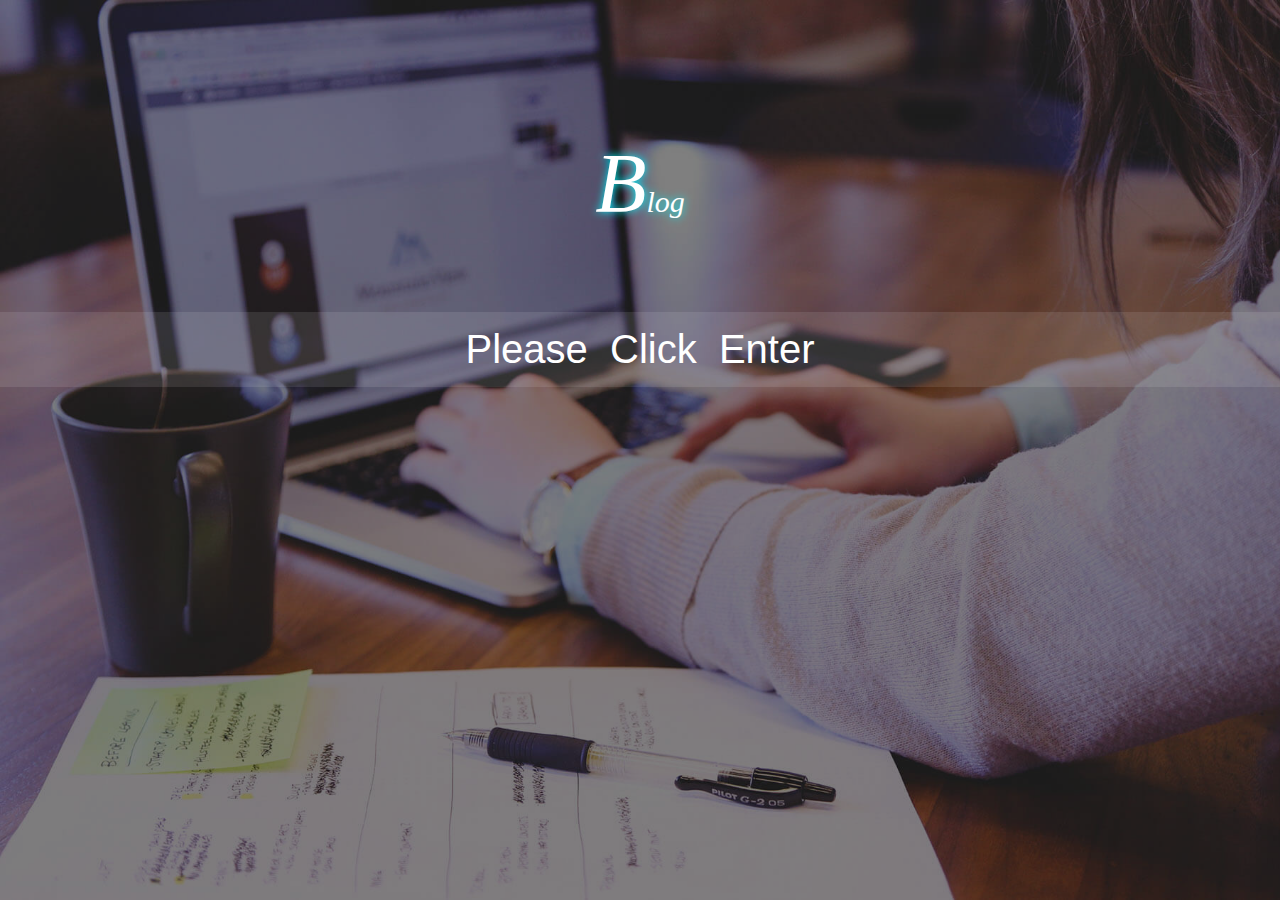
<file: BlogHtTemplate/html/index.html>
﻿<!--

 @Name：不落阁后台模板源码
 @Author：Absolutely
 @Site：http://www.lyblogs.cn

 -->


<!DOCTYPE html>

<html xmlns="http://www.w3.org/1999/xhtml">
<head>
    <meta charset="utf-8" />
    <title>不落阁后台管理系统</title>
    <link rel="shortcut icon" href="../images/Logo_40.png" type="image/x-icon">
    <!-- layui.css -->
    <link href="../plugin/layui/css/layui.css" rel="stylesheet" />
    <!-- 本页样式 -->
    <link href="../css/index.css" rel="stylesheet" />
</head>
<body>
    <div class="mask"></div>
    <div class="main">
        <h1><span style="font-size: 84px;">B</span><span style="font-size:30px;">log</span></h1>
        <p id="time"></p>
        <div class="enter">
            Please&nbsp;&nbsp;Click&nbsp;&nbsp;Enter
        </div>
    </div>
    <!-- layui.js -->
    <script src="../plugin/layui/layui.js"></script>
    <!-- layui规范化用法 -->
    <script type="text/javascript">
        layui.config({
            base: '../js/'
        }).use('index');
    </script>
</body>
</html>
</file>
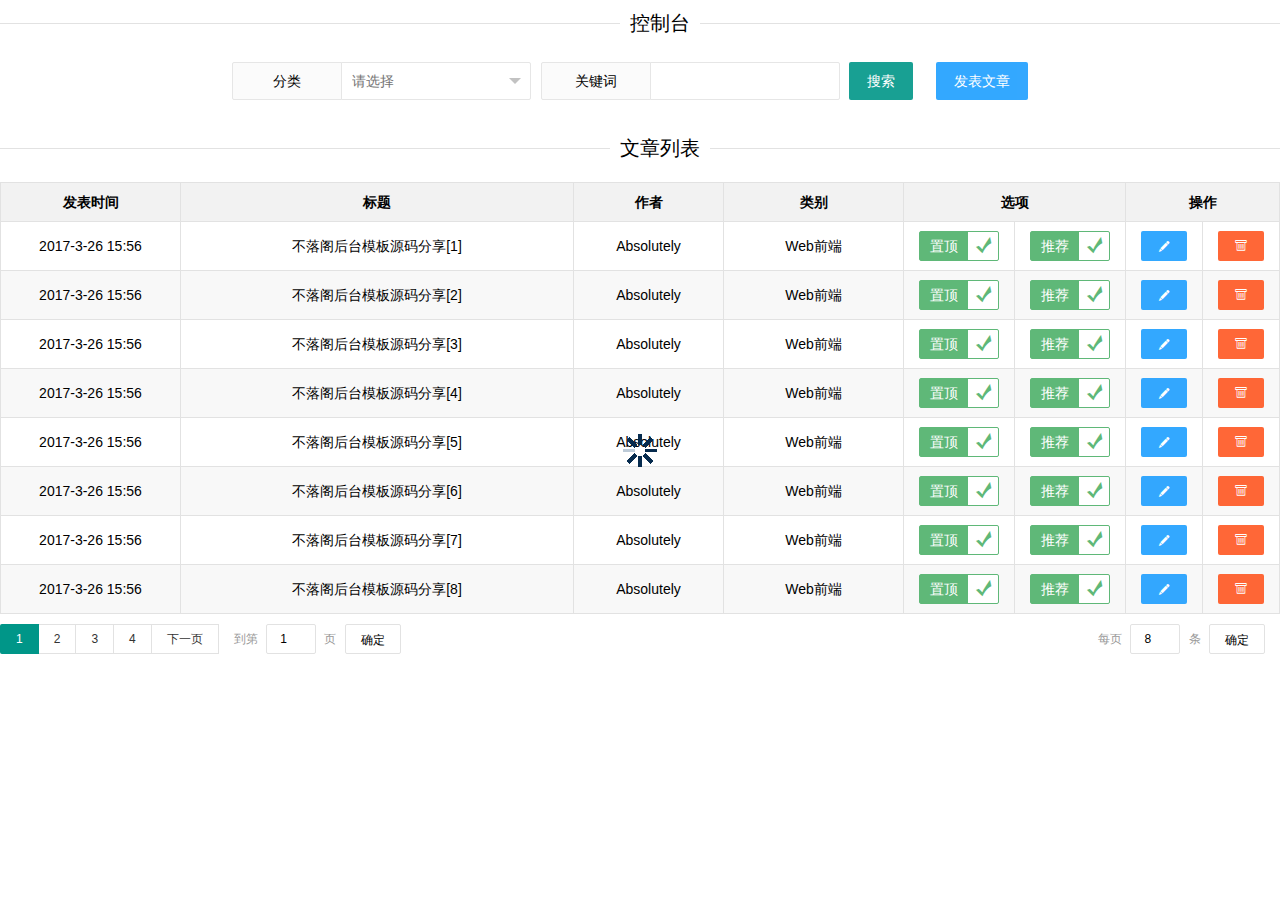
<file: BlogHtTemplate/html/datalist.html>
﻿<!--

 @Name：不落阁后台模板源码
 @Author：Absolutely
 @Site：http://www.lyblogs.cn

 -->


<!DOCTYPE html>

<html xmlns="http://www.w3.org/1999/xhtml">
<head>
    <meta charset="utf-8" />
    <title>数据列表页面</title>
    <!-- layui.css -->
    <link href="../plugin/layui/css/layui.css" rel="stylesheet" />
    <style>
        .layui-btn-small {
            padding: 0 15px;
        }

        .layui-form-checkbox {
            margin: 0;
        }

        tr td:not(:nth-child(0)),
        tr th:not(:nth-child(0)) {
            text-align: center;
        }

        #dataConsole {
            text-align: center;
        }
        /*分页页容量样式*/
        /*可选*/
        .layui-laypage {
            display: block;
        }

            /*可选*/
            .layui-laypage > * {
                float: left;
            }
            /*可选*/
            .layui-laypage .laypage-extend-pagesize {
                float: right;
            }
            /*可选*/
            .layui-laypage:after {
                content: ".";
                display: block;
                height: 0;
                clear: both;
                visibility: hidden;
            }

            /*必须*/
            .layui-laypage .laypage-extend-pagesize {
                height: 30px;
                line-height: 30px;
                margin: 0px;
                border: none;
                font-weight: 400;
            }
        /*分页页容量样式END*/
    </style>
</head>
<body>
    <fieldset id="dataConsole" class="layui-elem-field layui-field-title"  style="display:none;">
        <legend>控制台</legend>
        <div class="layui-field-box">
            <div id="articleIndexTop">
                <form class="layui-form layui-form-pane" action="">
                    <div class="layui-form-item" style="margin:0;margin-top:15px;">
                        <div class="layui-inline">
                            <label class="layui-form-label">分类</label>
                            <div class="layui-input-inline">
                                <select name="city">
                                    <option value="0"></option>
                                    <option value="1">类别1</option>
                                    <option value="2">类别2</option>
                                    <option value="3">类别3</option>
                                </select>
                            </div>
                            <label class="layui-form-label">关键词</label>
                            <div class="layui-input-inline">
                                <input type="text" name="keywords" autocomplete="off" class="layui-input">
                            </div>
                            <div class="layui-input-inline" style="width:auto">
                                <button class="layui-btn" lay-submit lay-filter="formSearch">搜索</button>
                            </div>
                        </div>
                        <div class="layui-inline">
                            <div class="layui-input-inline" style="width:auto">
                                <a id="addArticle" class="layui-btn layui-btn-normal">发表文章</a>
                            </div>
                        </div>
                    </div>
                </form>
            </div>
        </div>
    </fieldset>
    <fieldset id="dataList" class="layui-elem-field layui-field-title sys-list-field" style="display:none;">
        <legend style="text-align:center;">文章列表</legend>
        <div class="layui-field-box">
            <div id="dataContent" class="">
                <!--内容区域 ajax获取-->
                <table style="" class="layui-table" lay-even="">
                    <colgroup>
                        <col width="180">
                        <col>
                        <col width="150">
                        <col width="180">
                        <col width="90">
                        <col width="90">
                        <col width="50">
                        <col width="50">
                    </colgroup>
                    <thead>
                        <tr>
                            <th>发表时间</th>
                            <th>标题</th>
                            <th>作者</th>
                            <th>类别</th>
                            <th colspan="2">选项</th>
                            <th colspan="2">操作</th>
                        </tr>
                    </thead>
                    <tbody>
                        <tr>
                            <td>2017-03-22 23:07</td>
                            <td>不落阁后台模板源码分享</td>
                            <td>Absolutely</td>
                            <td>Web前端</td>
                            <td>
                                <form class="layui-form" action="">
                                    <div class="layui-form-item" style="margin:0;">
                                        <input type="checkbox" name="top" title="置顶" lay-filter="top" checked>
                                    </div>
                                </form>
                            </td>
                            <td>
                                <form class="layui-form" action="">
                                    <div class="layui-form-item" style="margin:0;">
                                        <input type="checkbox" name="top" title="推荐" lay-filter="recommend" checked>
                                    </div>
                                </form>
                            </td>
                            <td>
                                <button class="layui-btn layui-btn-small layui-btn-normal"><i class="layui-icon">&#xe642;</i></button>
                            </td>
                            <td>
                                <button class="layui-btn layui-btn-small layui-btn-danger"><i class="layui-icon">&#xe640;</i></button>
                            </td>
                        </tr>
                    </tbody>
                </table>
                <div id="pageNav"></div>
            </div>
        </div>
    </fieldset>
    <!-- layui.js -->
    <script src="../plugin/layui/layui.js"></script>
    <!-- layui规范化用法 -->
    <script type="text/javascript">
        layui.config({
            base: '../js/'
        }).use('datalist');
    </script>
</body>
</html>
</file>
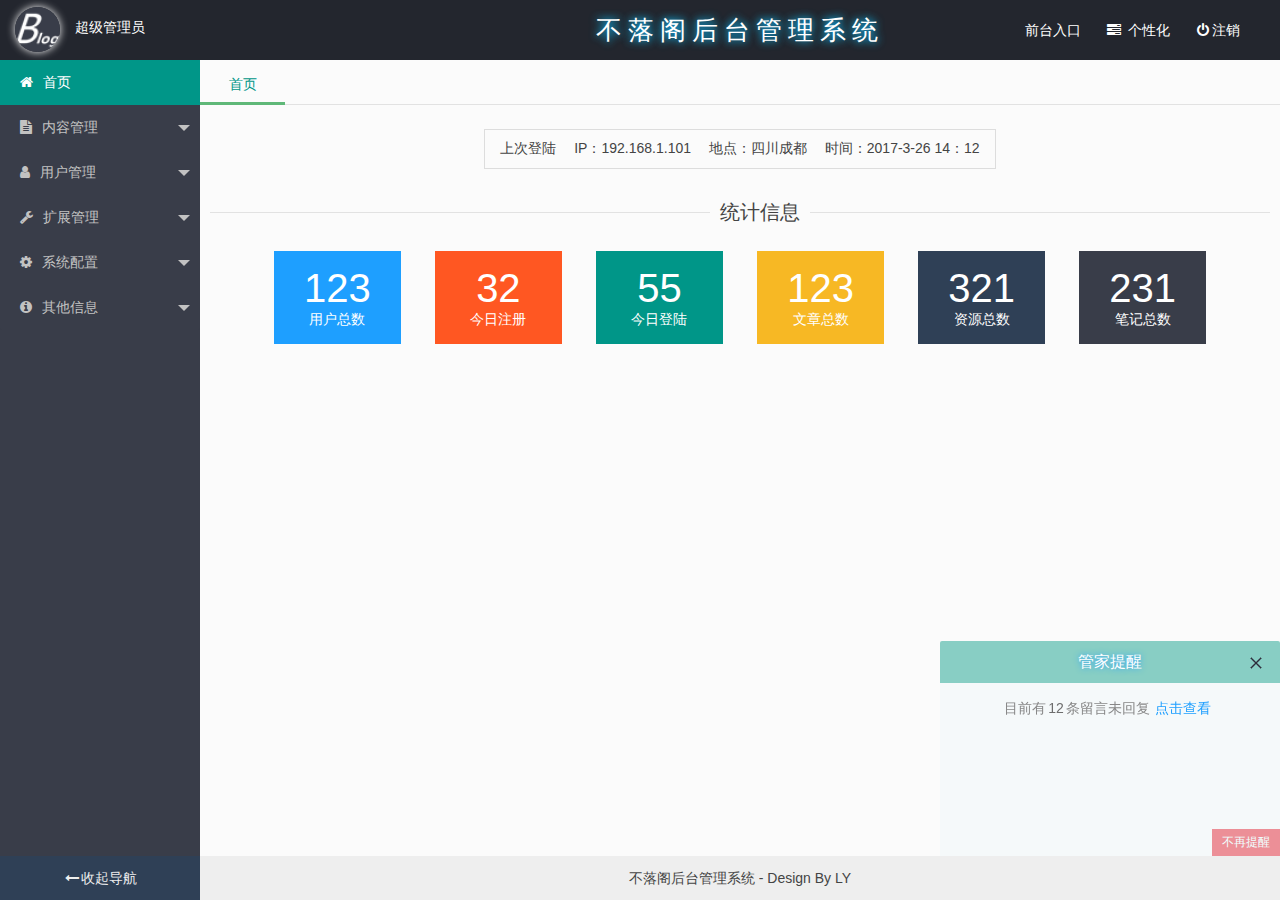
<file: BlogHtTemplate/html/main.html>
﻿<!--

 @Name：不落阁后台模板源码
 @Author：Absolutely
 @Site：http://www.lyblogs.cn

 -->


<!DOCTYPE html>

<html xmlns="http://www.w3.org/1999/xhtml">
<head>
    <meta charset="utf-8" />
    <title>不落阁后台管理系统</title>
    <link rel="shortcut icon" href="../images/Logo_40.png" type="image/x-icon">
    <!-- layui.css -->
    <link href="../plugin/layui/css/layui.css" rel="stylesheet" />
    <!-- font-awesome.css -->
    <link href="../plugin/font-awesome/css/font-awesome.min.css" rel="stylesheet" />
    <!-- animate.css -->
    <link href="../css/animate.min.css" rel="stylesheet" />
    <!-- 本页样式 -->
    <link href="../css/main.css" rel="stylesheet" />
</head>
<body>
    <div class="layui-layout layui-layout-admin">
        <!--顶部-->
        <div class="layui-header">
            <div class="ht-console">
                <div class="ht-user">
                    <img src="../images/Logo_40.png" />
                    <a class="ht-user-name">超级管理员</a>
                </div>
            </div>
            <span class="sys-title">不落阁后台管理系统</span>
            <ul class="ht-nav">
                <li class="ht-nav-item">
                    <a target="_blank" href="javascript:;">前台入口</a>
                </li>
                <li class="ht-nav-item">
                    <a href="javascript:;" id="individuation"><i class="fa fa-tasks fa-fw" style="padding-right:5px;"></i>个性化</a>
                </li>
                <li class="ht-nav-item">
                    <a href="javascript:;"><i class="fa fa-power-off fa-fw"></i>注销</a>
                </li>
            </ul>
        </div>
        <!--侧边导航-->
        <div class="layui-side">
            <div class="layui-side-scroll">
                <ul class="layui-nav layui-nav-tree" lay-filter="leftnav">
                    <li class="layui-nav-item layui-this">
                        <a href="javascript:;"><i class="fa fa-home"></i>首页</a>
                    </li>
                    <li class="layui-nav-item">
                        <a href="javascript:;"><i class="fa fa-file-text"></i>内容管理</a>
                        <dl class="layui-nav-child">
                            <dd><a href="javascript:;" data-url="datalist.html" data-id="1">文章管理</a></dd>
                            <dd><a href="javascript:;" data-url="datalist.html" data-id="2">资源管理</a></dd>
                            <dd><a href="javascript:;" data-url="datalist.html" data-id="3">时光轴管理</a></dd>
                            <dd><a href="javascript:;">笔记本管理</a></dd>
                            <dd><a href="javascript:;" data-url="datalist.html" data-id="4">文章回收站</a></dd>
                            <dd><a href="javascript:;">资源回收站</a></dd>
                        </dl>
                    </li>
                    <li class="layui-nav-item">
                        <a href="javascript:;"><i class="fa fa-user"></i>用户管理</a>
                        <dl class="layui-nav-child">
                            <dd><a href="javascript:;">全部用户</a></dd>
                            <dd><a href="javascript:;">黑名单管理</a></dd>
                        </dl>
                    </li>
                    <li class="layui-nav-item">
                        <a href="javascript:;"><i class="fa fa-wrench"></i>扩展管理</a>
                        <dl class="layui-nav-child">
                            <dd><a href="javascript:;">友情链接</a></dd>
                            <dd><a href="javascript:;">博主信息</a></dd>
                            <dd><a href="javascript:;">网站信息</a></dd>
                            <dd><a href="javascript:;" data-url="datalist.html" data-id="5">网站公告</a></dd>
                            <dd><a href="javascript:;" data-url="datalist.html" data-id="6">更新日志</a></dd>
                            <dd><a href="javascript:;" data-url="datalist.html" data-id="7">留言管理</a></dd>
                        </dl>
                    </li>
                    <li class="layui-nav-item">
                        <a href="javascript:;"><i class="fa fa-cog"></i>系统配置</a>
                        <dl class="layui-nav-child">
                            <dd><a href="javascript:;">SEO配置</a></dd>
                            <dd><a href="javascript:;">QQ互联</a></dd>
                            <dd><a href="javascript:;">数据库配置</a></dd>
                            <dd><a href="javascript:;">站点地图</a></dd>
                        </dl>
                    </li>
                    <li class="layui-nav-item">
                        <a href="javascript:;"><i class="fa fa-info-circle"></i>其他信息</a>
                        <dl class="layui-nav-child">
                            <dd><a href="javascript:;">操作日志</a></dd>
                        </dl>
                    </li>
                </ul>
            </div>
        </div>
        <!--收起导航-->
        <div class="layui-side-hide layui-bg-cyan">
            <i class="fa fa-long-arrow-left fa-fw"></i>收起导航
        </div>
        <!--主体内容-->
        <div class="layui-body">
            <div style="margin:0;position:absolute;top:4px;bottom:0px;width:100%;" class="layui-tab layui-tab-brief" lay-filter="tab" lay-allowclose="true">
                <ul class="layui-tab-title">
                    <li lay-id="0" class="layui-this">首页</li>
                </ul>
                <div class="layui-tab-content">
                    <div class="layui-tab-item layui-show">
                        <p style="padding: 10px 15px; margin-bottom: 20px; margin-top: 10px; border:1px solid #ddd;display:inline-block;">
                            上次登陆
                            <span style="padding-left:1em;">IP：192.168.1.101</span>
                            <span style="padding-left:1em;">地点：四川成都</span>
                            <span style="padding-left:1em;">时间：2017-3-26 14：12</span>
                        </p>
                        <fieldset class="layui-elem-field layui-field-title">
                            <legend>统计信息</legend>
                            <div class="layui-field-box">
                                <div style="display: inline-block; width: 100%;">
                                    <div class="ht-box layui-bg-blue">
                                        <p>123</p>
                                        <p>用户总数</p>
                                    </div>
                                    <div class="ht-box layui-bg-red">
                                        <p>32</p>
                                        <p>今日注册</p>
                                    </div>
                                    <div class="ht-box layui-bg-green">
                                        <p>55</p>
                                        <p>今日登陆</p>
                                    </div>
                                    <div class="ht-box layui-bg-orange">
                                        <p>123</p>
                                        <p>文章总数</p>
                                    </div>
                                    <div class="ht-box layui-bg-cyan">
                                        <p>321</p>
                                        <p>资源总数</p>
                                    </div>
                                    <div class="ht-box layui-bg-black">
                                        <p>231</p>
                                        <p>笔记总数</p>
                                    </div>
                                </div>
                            </div>
                        </fieldset>
                    </div>
                </div>
            </div>
        </div>
        <!--底部信息-->
        <div class="layui-footer">
            <p style="line-height:44px;text-align:center;">不落阁后台管理系统 - Design By LY</p>
        </div>
        <!--快捷菜单-->
        <div class="short-menu" style="display:none">
            <fieldset class="layui-elem-field layui-field-title">
                <legend style="color:#fff;padding-top:10px;padding-bottom:10px;">快捷菜单</legend>
                <div class="layui-field-box">
                    <div style="width:832px;margin:0 auto;">
                        <div class="windows-tile windows-two">
                            <i class="fa fa-file-text"></i>
                            <span data-url="datalist.html" data-id="1">文章管理</span>
                        </div>
                        <div class="windows-tile windows-one">
                            <i class="fa fa-volume-up"></i>
                            <span data-url="datalist.html" data-id="2">网站公告</span>
                        </div>
                        <div class="windows-tile windows-one">
                            <i class="fa fa-comments-o"></i>
                            <span data-url="datalist.html" data-id="3">留言管理</span>
                        </div>
                        <div class="windows-tile windows-two">
                            <i class="fa fa-handshake-o"></i>
                            <span data-url="datalist.html" data-id="4">友情链接</span>
                        </div>
                        <div class="windows-tile windows-one">
                            <i class="fa fa-arrow-circle-right"></i>
                            <span data-url="datalist.html" data-id="5">更新日志</span>
                        </div>
                        <div class="windows-tile windows-one">
                            <i class="fa fa-wrench"></i>
                            <span data-url="datalist.html" data-id="6">操作日志</span>
                        </div>
                        <div class="windows-tile windows-one">
                            <i class="fa fa-tags"></i>
                            <span data-url="datalist.html" data-id="7">资源管理</span>
                        </div>
                        <div class="windows-tile windows-one">
                            <i class="fa fa-pencil-square-o"></i>
                            <span data-url="datalist.html" data-id="8">笔记管理</span>
                        </div>
                        <div class="windows-tile windows-two">
                            <i class="fa fa-hourglass-half"></i>
                            <span data-url="datalist.html" data-id="9">时光轴管理</span>
                        </div>
                        <div style="clear:both;"></div>
                    </div>
                </div>
            </fieldset>

        </div>
        <!--个性化设置-->
        <div class="individuation animated flipOutY layui-hide">
            <ul>
                <li><i class="fa fa-cog" style="padding-right:5px"></i>个性化</li>
            </ul>
            <div class="explain">
                <small>从这里进行系统设置和主题预览</small>
            </div>
            <div class="setting-title">设置</div>
            <div class="setting-item layui-form">
                <span>侧边导航</span>
                <input type="checkbox" lay-skin="switch" lay-filter="sidenav" lay-text="ON|OFF" checked>
            </div>
            <div class="setting-item layui-form">
                <span>管家提醒</span>
                <input type="checkbox" lay-skin="switch" lay-filter="steward" lay-text="ON|OFF" checked>
            </div>
            <div class="setting-title">主题</div>
            <div class="setting-item skin skin-default" data-skin="skin-default">
                <span>低调优雅</span>
            </div>
            <div class="setting-item skin skin-deepblue" data-skin="skin-deepblue">
                <span>蓝色梦幻</span>
            </div>
            <div class="setting-item skin skin-pink" data-skin="skin-pink">
                <span>姹紫嫣红</span>
            </div>
            <div class="setting-item skin skin-green" data-skin="skin-green">
                <span>一碧千里</span>
            </div>
        </div>
    </div>
    <!-- layui.js -->
    <script src="../plugin/layui/layui.js"></script>
    <!-- layui规范化用法 -->
    <script type="text/javascript">
        layui.config({
            base: '../js/'
        }).use('main');
    </script>
</body>
</html>
</file>
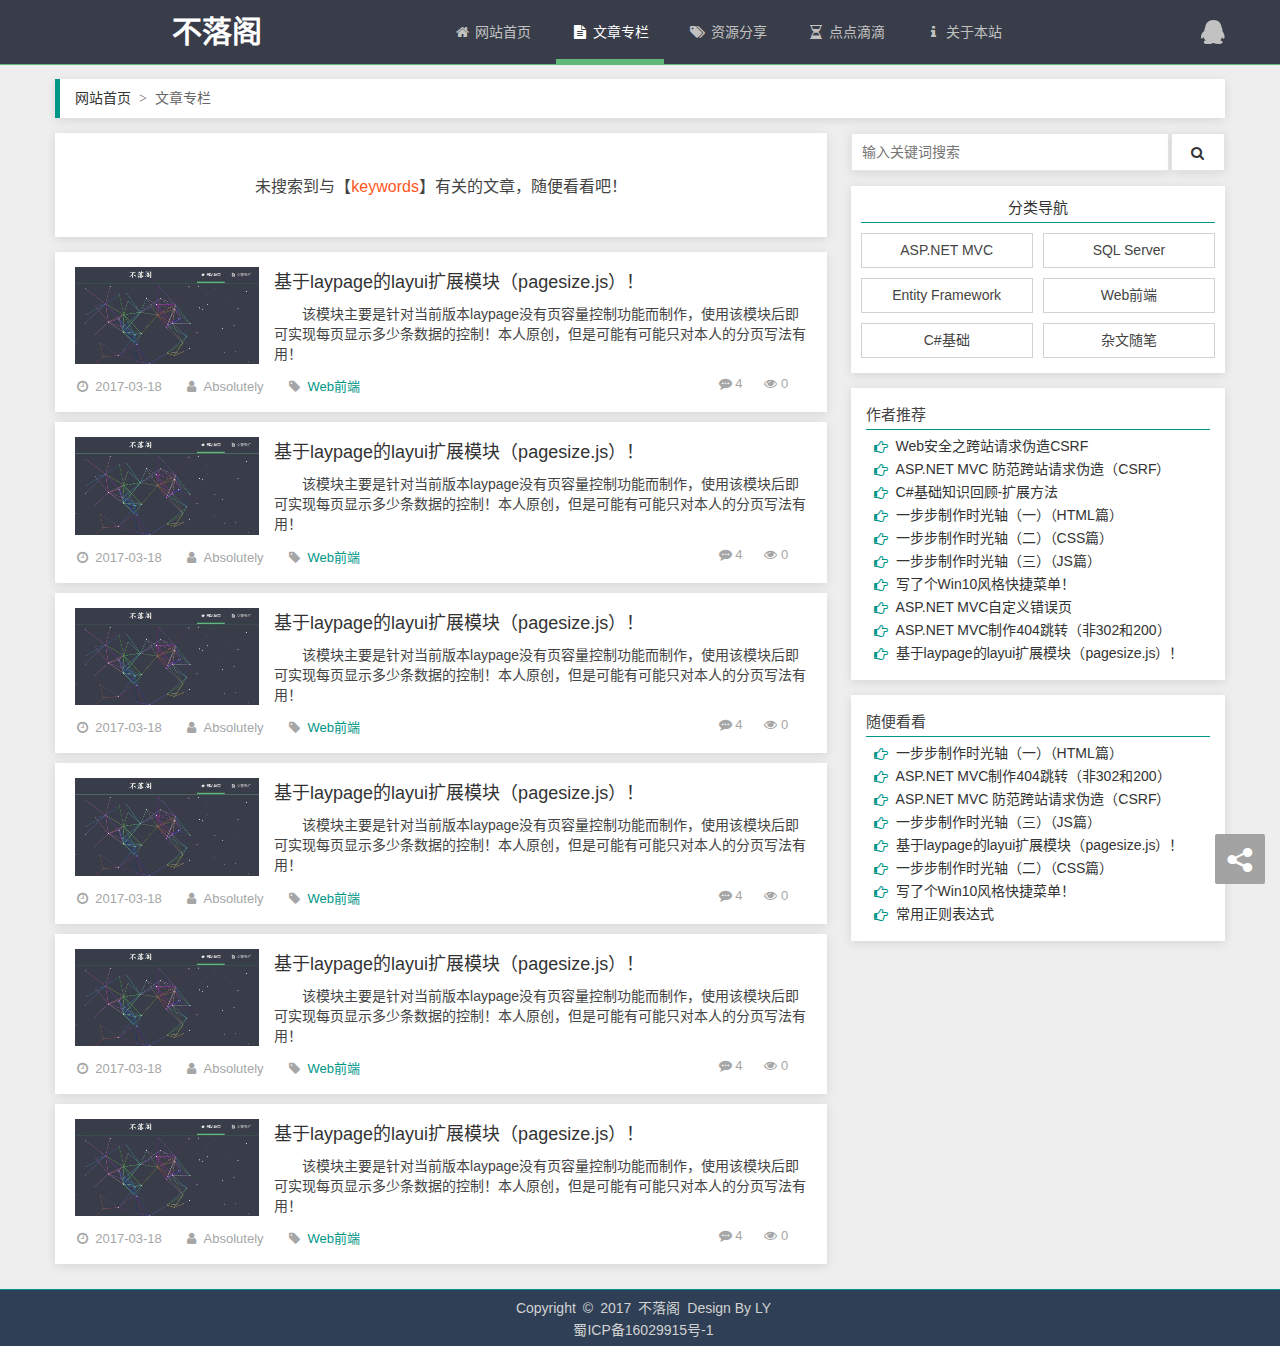
<file: blogtemplet/html/article.html>
﻿<!--
    
 @Name：不落阁整站模板源码
 @Author：Absolutely
 @Site：http://www.lyblogs.cn

 -->

<!DOCTYPE html>

<html xmlns="http://www.w3.org/1999/xhtml">
<head>
    <meta http-equiv="Content-Type" content="text/html; Charset=gb2312">
    <meta http-equiv="Content-Language" content="zh-CN">
    <meta name="viewport" content="width=device-width, initial-scale=1, user-scalable=no" />
    <title>不落阁 - 文章专栏</title>
    <link rel="shortcut icon" href="../images/Logo_40.png" type="image/x-icon">
    <!--Layui-->
    <link href="../plug/layui/css/layui.css" rel="stylesheet" />
    <!--font-awesome-->
    <link href="../plug/font-awesome/css/font-awesome.min.css" rel="stylesheet" />
    <!--全局样式表-->
    <link href="../css/global.css" rel="stylesheet" />
    <!--本页样式表-->
    <link href="../css/article.css" rel="stylesheet" />
</head>
<body>
    <!-- 导航 -->
    <nav class="blog-nav layui-header">
        <div class="blog-container">
            <!-- QQ互联登陆 -->
            <a href="javascript:;" class="blog-user">
                <i class="fa fa-qq"></i>
            </a>
            <a href="javascript:;" class="blog-user layui-hide">
                <img src="../images/Absolutely.jpg" alt="Absolutely" title="Absolutely" />
            </a>
            <!-- 不落阁 -->
            <a class="blog-logo" href="home.html">不落阁</a>
            <!-- 导航菜单 -->
            <ul class="layui-nav" lay-filter="nav">
                <li class="layui-nav-item">
                    <a href="home.html"><i class="fa fa-home fa-fw"></i>&nbsp;网站首页</a>
                </li>
                <li class="layui-nav-item layui-this">
                    <a href="article.html"><i class="fa fa-file-text fa-fw"></i>&nbsp;文章专栏</a>
                </li>
                <li class="layui-nav-item">
                    <a href="resource.html"><i class="fa fa-tags fa-fw"></i>&nbsp;资源分享</a>
                </li>
                <li class="layui-nav-item">
                    <a href="timeline.html"><i class="fa fa-hourglass-half fa-fw"></i>&nbsp;点点滴滴</a>
                </li>
                <li class="layui-nav-item">
                    <a href="about.html"><i class="fa fa-info fa-fw"></i>&nbsp;关于本站</a>
                </li>
            </ul>
            <!-- 手机和平板的导航开关 -->
            <a class="blog-navicon" href="javascript:;">
                <i class="fa fa-navicon"></i>
            </a>
        </div>
    </nav>
    <!-- 主体（一般只改变这里的内容） -->
    <div class="blog-body">
        <div class="blog-container">
            <blockquote class="layui-elem-quote sitemap layui-breadcrumb shadow">
                <a href="home.html" title="网站首页">网站首页</a>
                <a><cite>文章专栏</cite></a>
            </blockquote>
            <div class="blog-main">
                <div class="blog-main-left">
                    <div class="shadow" style="text-align:center;font-size:16px;padding:40px 15px;background:#fff;margin-bottom:15px;">
                        未搜索到与【<span style="color: #FF5722;">keywords</span>】有关的文章，随便看看吧！
                    </div>
                    <div class="article shadow">
                        <div class="article-left">
                            <img src="../images/cover/201703181909057125.jpg" alt="基于laypage的layui扩展模块（pagesize.js）！" />
                        </div>
                        <div class="article-right">
                            <div class="article-title">
                                <a href="detail.html">基于laypage的layui扩展模块（pagesize.js）！</a>
                            </div>
                            <div class="article-abstract">
                                该模块主要是针对当前版本laypage没有页容量控制功能而制作，使用该模块后即可实现每页显示多少条数据的控制！本人原创，但是可能有可能只对本人的分页写法有用！
                            </div>
                        </div>
                        <div class="clear"></div>
                        <div class="article-footer">
                            <span><i class="fa fa-clock-o"></i>&nbsp;&nbsp;2017-03-18</span>
                            <span class="article-author"><i class="fa fa-user"></i>&nbsp;&nbsp;Absolutely</span>
                            <span><i class="fa fa-tag"></i>&nbsp;&nbsp;<a href="#">Web前端</a></span>
                            <span class="article-viewinfo"><i class="fa fa-eye"></i>&nbsp;0</span>
                            <span class="article-viewinfo"><i class="fa fa-commenting"></i>&nbsp;4</span>
                        </div>
                    </div>
                    <div class="article shadow">
                        <div class="article-left">
                            <img src="../images/cover/201703181909057125.jpg" alt="基于laypage的layui扩展模块（pagesize.js）！" />
                        </div>
                        <div class="article-right">
                            <div class="article-title">
                                <a href="detail.html">基于laypage的layui扩展模块（pagesize.js）！</a>
                            </div>
                            <div class="article-abstract">
                                该模块主要是针对当前版本laypage没有页容量控制功能而制作，使用该模块后即可实现每页显示多少条数据的控制！本人原创，但是可能有可能只对本人的分页写法有用！
                            </div>
                        </div>
                        <div class="clear"></div>
                        <div class="article-footer">
                            <span><i class="fa fa-clock-o"></i>&nbsp;&nbsp;2017-03-18</span>
                            <span class="article-author"><i class="fa fa-user"></i>&nbsp;&nbsp;Absolutely</span>
                            <span><i class="fa fa-tag"></i>&nbsp;&nbsp;<a href="#">Web前端</a></span>
                            <span class="article-viewinfo"><i class="fa fa-eye"></i>&nbsp;0</span>
                            <span class="article-viewinfo"><i class="fa fa-commenting"></i>&nbsp;4</span>
                        </div>
                    </div>
                    <div class="article shadow">
                        <div class="article-left">
                            <img src="../images/cover/201703181909057125.jpg" alt="基于laypage的layui扩展模块（pagesize.js）！" />
                        </div>
                        <div class="article-right">
                            <div class="article-title">
                                <a href="detail.html">基于laypage的layui扩展模块（pagesize.js）！</a>
                            </div>
                            <div class="article-abstract">
                                该模块主要是针对当前版本laypage没有页容量控制功能而制作，使用该模块后即可实现每页显示多少条数据的控制！本人原创，但是可能有可能只对本人的分页写法有用！
                            </div>
                        </div>
                        <div class="clear"></div>
                        <div class="article-footer">
                            <span><i class="fa fa-clock-o"></i>&nbsp;&nbsp;2017-03-18</span>
                            <span class="article-author"><i class="fa fa-user"></i>&nbsp;&nbsp;Absolutely</span>
                            <span><i class="fa fa-tag"></i>&nbsp;&nbsp;<a href="#">Web前端</a></span>
                            <span class="article-viewinfo"><i class="fa fa-eye"></i>&nbsp;0</span>
                            <span class="article-viewinfo"><i class="fa fa-commenting"></i>&nbsp;4</span>
                        </div>
                    </div>
                    <div class="article shadow">
                        <div class="article-left">
                            <img src="../images/cover/201703181909057125.jpg" alt="基于laypage的layui扩展模块（pagesize.js）！" />
                        </div>
                        <div class="article-right">
                            <div class="article-title">
                                <a href="detail.html">基于laypage的layui扩展模块（pagesize.js）！</a>
                            </div>
                            <div class="article-abstract">
                                该模块主要是针对当前版本laypage没有页容量控制功能而制作，使用该模块后即可实现每页显示多少条数据的控制！本人原创，但是可能有可能只对本人的分页写法有用！
                            </div>
                        </div>
                        <div class="clear"></div>
                        <div class="article-footer">
                            <span><i class="fa fa-clock-o"></i>&nbsp;&nbsp;2017-03-18</span>
                            <span class="article-author"><i class="fa fa-user"></i>&nbsp;&nbsp;Absolutely</span>
                            <span><i class="fa fa-tag"></i>&nbsp;&nbsp;<a href="#">Web前端</a></span>
                            <span class="article-viewinfo"><i class="fa fa-eye"></i>&nbsp;0</span>
                            <span class="article-viewinfo"><i class="fa fa-commenting"></i>&nbsp;4</span>
                        </div>
                    </div>
                    <div class="article shadow">
                        <div class="article-left">
                            <img src="../images/cover/201703181909057125.jpg" alt="基于laypage的layui扩展模块（pagesize.js）！" />
                        </div>
                        <div class="article-right">
                            <div class="article-title">
                                <a href="detail.html">基于laypage的layui扩展模块（pagesize.js）！</a>
                            </div>
                            <div class="article-abstract">
                                该模块主要是针对当前版本laypage没有页容量控制功能而制作，使用该模块后即可实现每页显示多少条数据的控制！本人原创，但是可能有可能只对本人的分页写法有用！
                            </div>
                        </div>
                        <div class="clear"></div>
                        <div class="article-footer">
                            <span><i class="fa fa-clock-o"></i>&nbsp;&nbsp;2017-03-18</span>
                            <span class="article-author"><i class="fa fa-user"></i>&nbsp;&nbsp;Absolutely</span>
                            <span><i class="fa fa-tag"></i>&nbsp;&nbsp;<a href="#">Web前端</a></span>
                            <span class="article-viewinfo"><i class="fa fa-eye"></i>&nbsp;0</span>
                            <span class="article-viewinfo"><i class="fa fa-commenting"></i>&nbsp;4</span>
                        </div>
                    </div>
                    <div class="article shadow">
                        <div class="article-left">
                            <img src="../images/cover/201703181909057125.jpg" alt="基于laypage的layui扩展模块（pagesize.js）！" />
                        </div>
                        <div class="article-right">
                            <div class="article-title">
                                <a href="detail.html">基于laypage的layui扩展模块（pagesize.js）！</a>
                            </div>
                            <div class="article-abstract">
                                该模块主要是针对当前版本laypage没有页容量控制功能而制作，使用该模块后即可实现每页显示多少条数据的控制！本人原创，但是可能有可能只对本人的分页写法有用！
                            </div>
                        </div>
                        <div class="clear"></div>
                        <div class="article-footer">
                            <span><i class="fa fa-clock-o"></i>&nbsp;&nbsp;2017-03-18</span>
                            <span class="article-author"><i class="fa fa-user"></i>&nbsp;&nbsp;Absolutely</span>
                            <span><i class="fa fa-tag"></i>&nbsp;&nbsp;<a href="#">Web前端</a></span>
                            <span class="article-viewinfo"><i class="fa fa-eye"></i>&nbsp;0</span>
                            <span class="article-viewinfo"><i class="fa fa-commenting"></i>&nbsp;4</span>
                        </div>
                    </div>
                </div>
                <div class="blog-main-right">
                    <div class="blog-search">
                        <form class="layui-form" action="">
                            <div class="layui-form-item">
                                <div class="search-keywords  shadow">
                                    <input type="text" name="keywords" lay-verify="required" placeholder="输入关键词搜索" autocomplete="off" class="layui-input">
                                </div>
                                <div class="search-submit  shadow">
                                    <a class="search-btn" lay-submit="formSearch" lay-filter="formSearch"><i class="fa fa-search"></i></a>
                                </div>
                            </div>
                        </form>
                    </div>
                    <div class="article-category shadow">
                        <div class="article-category-title">分类导航</div>
                        <a href="javascript:layer.msg(&#39;切换到相应分类&#39;)">ASP.NET MVC</a>
                        <a href="javascript:layer.msg(&#39;切换到相应分类&#39;)">SQL Server</a>
                        <a href="javascript:layer.msg(&#39;切换到相应分类&#39;)">Entity Framework</a>
                        <a href="javascript:layer.msg(&#39;切换到相应分类&#39;)">Web前端</a>
                        <a href="javascript:layer.msg(&#39;切换到相应分类&#39;)">C#基础</a>
                        <a href="javascript:layer.msg(&#39;切换到相应分类&#39;)">杂文随笔</a>
                        <div class="clear"></div>
                    </div>
                    <div class="blog-module shadow">
                        <div class="blog-module-title">作者推荐</div>
                        <ul class="fa-ul blog-module-ul">
                            <li><i class="fa-li fa fa-hand-o-right"></i><a href="detail.html">Web安全之跨站请求伪造CSRF</a></li>
                            <li><i class="fa-li fa fa-hand-o-right"></i><a href="detail.html">ASP.NET MVC 防范跨站请求伪造（CSRF）</a></li>
                            <li><i class="fa-li fa fa-hand-o-right"></i><a href="detail.html">C#基础知识回顾-扩展方法</a></li>
                            <li><i class="fa-li fa fa-hand-o-right"></i><a href="detail.html">一步步制作时光轴（一）（HTML篇）</a></li>
                            <li><i class="fa-li fa fa-hand-o-right"></i><a href="detail.html">一步步制作时光轴（二）（CSS篇）</a></li>
                            <li><i class="fa-li fa fa-hand-o-right"></i><a href="detail.html">一步步制作时光轴（三）（JS篇）</a></li>
                            <li><i class="fa-li fa fa-hand-o-right"></i><a href="detail.html">写了个Win10风格快捷菜单！</a></li>
                            <li><i class="fa-li fa fa-hand-o-right"></i><a href="detail.html">ASP.NET MVC自定义错误页</a></li>
                            <li><i class="fa-li fa fa-hand-o-right"></i><a href="detail.html">ASP.NET MVC制作404跳转（非302和200）</a></li>
                            <li><i class="fa-li fa fa-hand-o-right"></i><a href="detail.html">基于laypage的layui扩展模块（pagesize.js）！</a></li>
                        </ul>
                    </div>
                    <div class="blog-module shadow">
                        <div class="blog-module-title">随便看看</div>
                        <ul class="fa-ul blog-module-ul">
                            <li><i class="fa-li fa fa-hand-o-right"></i><a href="detail.html">一步步制作时光轴（一）（HTML篇）</a></li>
                            <li><i class="fa-li fa fa-hand-o-right"></i><a href="detail.html">ASP.NET MVC制作404跳转（非302和200）</a></li>
                            <li><i class="fa-li fa fa-hand-o-right"></i><a href="detail.html">ASP.NET MVC 防范跨站请求伪造（CSRF）</a></li>
                            <li><i class="fa-li fa fa-hand-o-right"></i><a href="detail.html">一步步制作时光轴（三）（JS篇）</a></li>
                            <li><i class="fa-li fa fa-hand-o-right"></i><a href="detail.html">基于laypage的layui扩展模块（pagesize.js）！</a></li>
                            <li><i class="fa-li fa fa-hand-o-right"></i><a href="detail.html">一步步制作时光轴（二）（CSS篇）</a></li>
                            <li><i class="fa-li fa fa-hand-o-right"></i><a href="detail.html">写了个Win10风格快捷菜单！</a></li>
                            <li><i class="fa-li fa fa-hand-o-right"></i><a href="detail.html">常用正则表达式</a></li>
                        </ul>
                    </div>
                    <!--右边悬浮 平板或手机设备显示-->
                    <div class="category-toggle"><i class="fa fa-chevron-left"></i></div>
                </div>
                <div class="clear"></div>
            </div>
        </div>
    </div>
    <!-- 底部 -->
    <footer class="blog-footer">
        <p><span>Copyright</span><span>&copy;</span><span>2017</span><a href="http://www.lyblogs.cn">不落阁</a><span>Design By LY</span></p>
        <p><a href="http://www.miibeian.gov.cn/" target="_blank">蜀ICP备16029915号-1</a></p>
    </footer>
    <!--侧边导航-->
    <ul class="layui-nav layui-nav-tree layui-nav-side blog-nav-left layui-hide" lay-filter="nav">
        <li class="layui-nav-item">
            <a href="home.html"><i class="fa fa-home fa-fw"></i>&nbsp;网站首页</a>
        </li>
        <li class="layui-nav-item layui-this">
            <a href="article.html"><i class="fa fa-file-text fa-fw"></i>&nbsp;文章专栏</a>
        </li>
        <li class="layui-nav-item">
            <a href="resource.html"><i class="fa fa-tags fa-fw"></i>&nbsp;资源分享</a>
        </li>
        <li class="layui-nav-item">
            <a href="timeline.html"><i class="fa fa-road fa-fw"></i>&nbsp;点点滴滴</a>
        </li>
        <li class="layui-nav-item">
            <a href="about.html"><i class="fa fa-info fa-fw"></i>&nbsp;关于本站</a>
        </li>
    </ul>
    <!--分享窗体-->
    <div class="blog-share layui-hide">
        <div class="blog-share-body">
            <div style="width: 200px;height:100%;">
                <div class="bdsharebuttonbox">
                    <a class="bds_qzone" data-cmd="qzone" title="分享到QQ空间"></a>
                    <a class="bds_tsina" data-cmd="tsina" title="分享到新浪微博"></a>
                    <a class="bds_weixin" data-cmd="weixin" title="分享到微信"></a>
                    <a class="bds_sqq" data-cmd="sqq" title="分享到QQ好友"></a>
                </div>
            </div>
        </div>
    </div>
    <!--遮罩-->
    <div class="blog-mask animated layui-hide"></div>
    <!-- layui.js -->
    <script src="../plug/layui/layui.js"></script>
    <!-- 全局脚本 -->
    <script src="../js/global.js"></script>
</body>
</html>
</file>
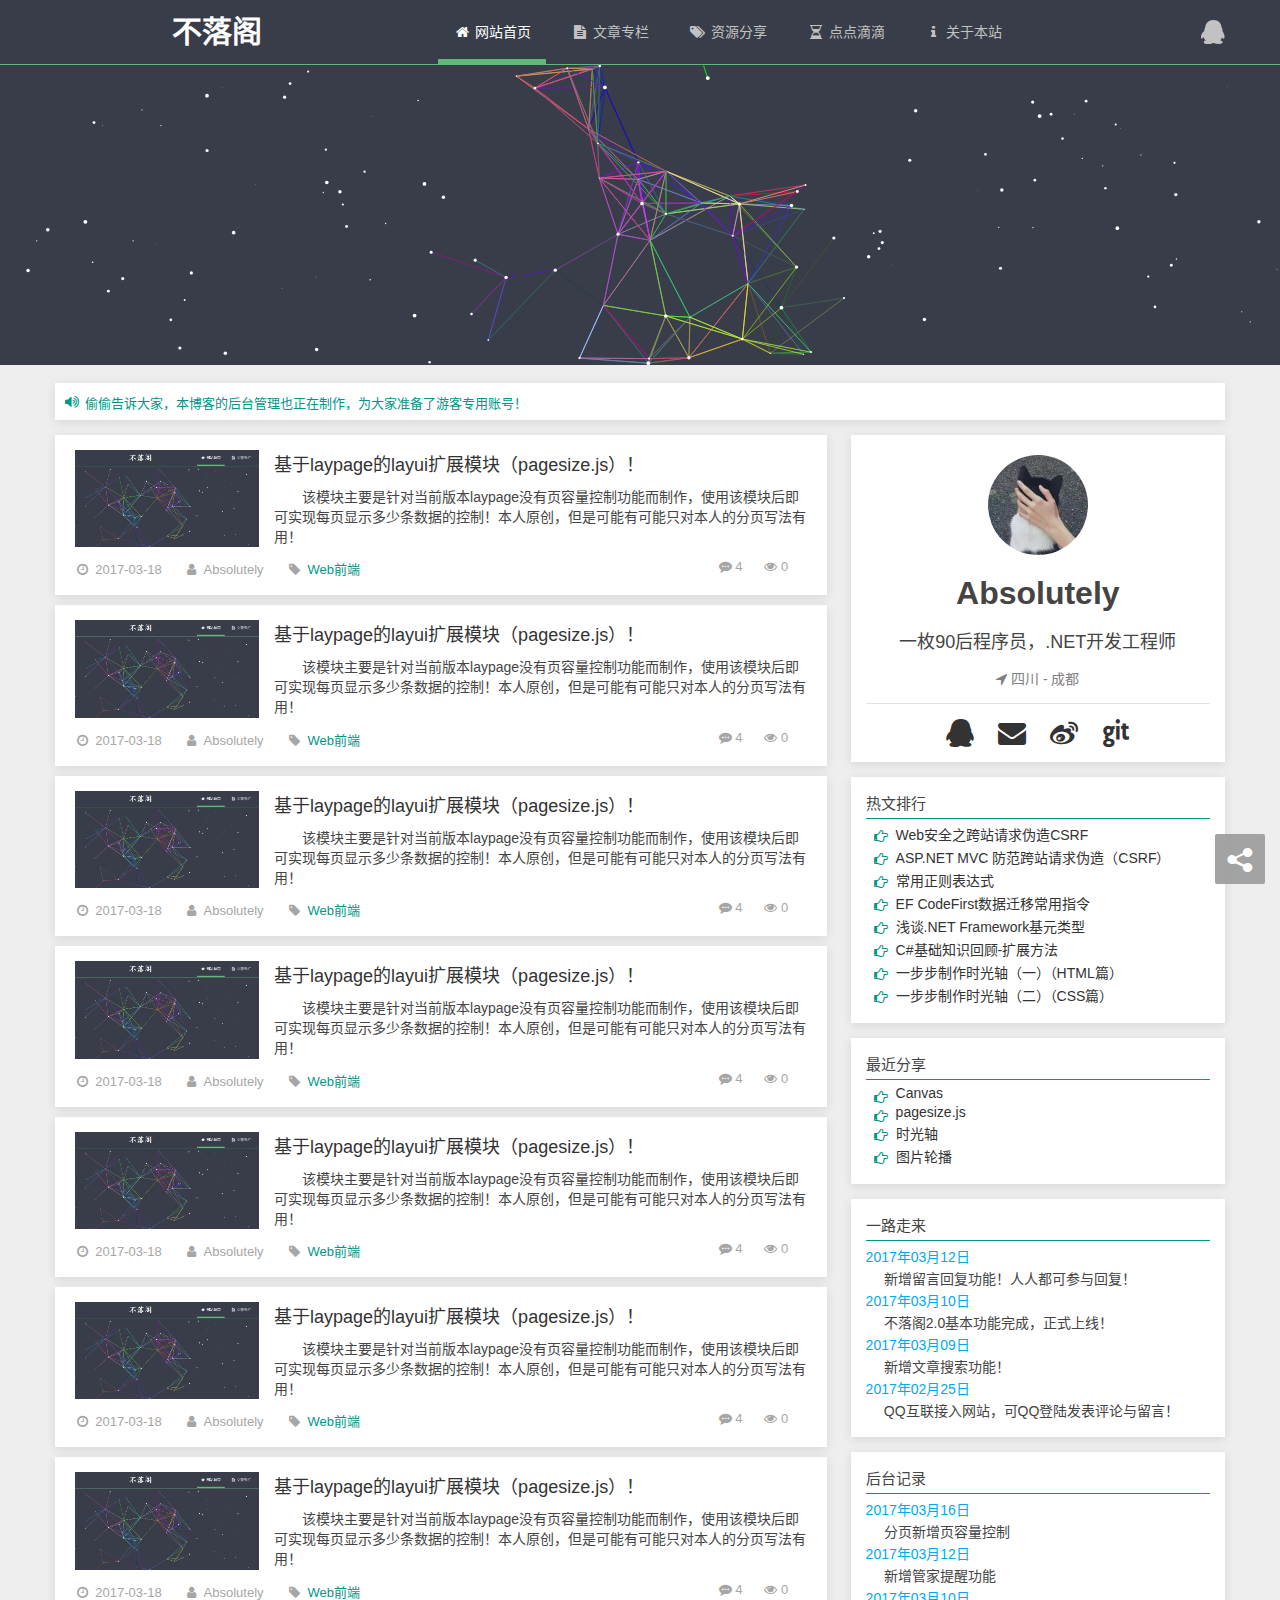
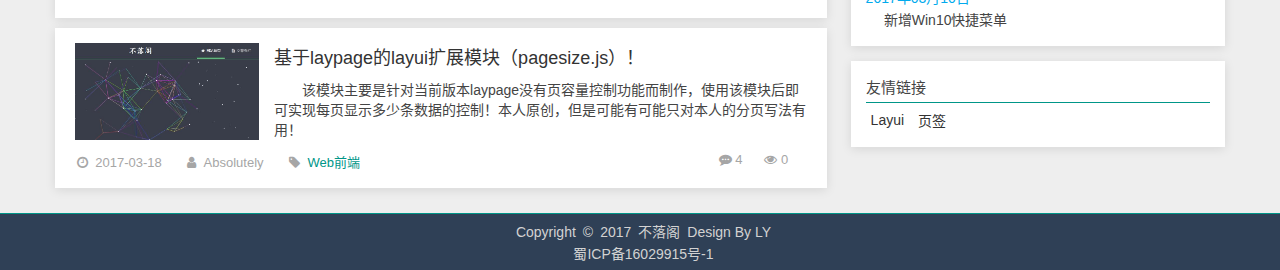
<file: blogtemplet/html/home.html>
﻿<!--
    
 @Name：不落阁整站模板源码
 @Author：Absolutely
 @Site：http://www.lyblogs.cn

 -->

<!DOCTYPE html>

<html xmlns="http://www.w3.org/1999/xhtml">
<head>
    <meta http-equiv="Content-Type" content="text/html; Charset=gb2312">
    <meta http-equiv="Content-Language" content="zh-CN">
    <meta name="viewport" content="width=device-width, initial-scale=1, user-scalable=no" />
    <title>不落阁 - 一个.NET程序员的个人博客网站</title>
    <link rel="shortcut icon" href="../images/Logo_40.png" type="image/x-icon">
    <!--Layui-->
    <link href="../plug/layui/css/layui.css" rel="stylesheet" />
    <!--font-awesome-->
    <link href="../plug/font-awesome/css/font-awesome.min.css" rel="stylesheet" />
    <!--全局样式表-->
    <link href="../css/global.css" rel="stylesheet" />
    <!-- 本页样式表 -->
    <link href="../css/home.css" rel="stylesheet" />
</head>
<body>
    <!-- 导航 -->
    <nav class="blog-nav layui-header">
        <div class="blog-container">
            <!-- QQ互联登陆 -->
            <a href="javascript:;" class="blog-user">
                <i class="fa fa-qq"></i>
            </a>
            <a href="javascript:;" class="blog-user layui-hide">
                <img src="../images/Absolutely.jpg" alt="Absolutely" title="Absolutely" />
            </a>
            <!-- 不落阁 -->
            <a class="blog-logo" href="home.html">不落阁</a>
            <!-- 导航菜单 -->
            <ul class="layui-nav" lay-filter="nav">
                <li class="layui-nav-item layui-this">
                    <a href="home.html"><i class="fa fa-home fa-fw"></i>&nbsp;网站首页</a>
                </li>
                <li class="layui-nav-item">
                    <a href="article.html"><i class="fa fa-file-text fa-fw"></i>&nbsp;文章专栏</a>
                </li>
                <li class="layui-nav-item">
                    <a href="resource.html"><i class="fa fa-tags fa-fw"></i>&nbsp;资源分享</a>
                </li>
                <li class="layui-nav-item">
                    <a href="timeline.html"><i class="fa fa-hourglass-half fa-fw"></i>&nbsp;点点滴滴</a>
                </li>
                <li class="layui-nav-item">
                    <a href="about.html"><i class="fa fa-info fa-fw"></i>&nbsp;关于本站</a>
                </li>
            </ul>
            <!-- 手机和平板的导航开关 -->
            <a class="blog-navicon" href="javascript:;">
                <i class="fa fa-navicon"></i>
            </a>
        </div>
    </nav>
    <!-- 主体（一般只改变这里的内容） -->
    <div class="blog-body">
        <!-- canvas -->
        <canvas id="canvas-banner" style="background: #393D49;"></canvas>
        <!--为了及时效果需要立即设置canvas宽高，否则就在home.js中设置-->
        <script type="text/javascript">
            var canvas = document.getElementById('canvas-banner');
            canvas.width = window.document.body.clientWidth - 10;//减去滚动条的宽度
            if (screen.width >= 992) {
                canvas.height = window.innerHeight * 1 / 3;
            } else {
                canvas.height = window.innerHeight * 2 / 7;
            }
        </script>
        <!-- 这个一般才是真正的主体内容 -->
        <div class="blog-container">
            <div class="blog-main">
                <!-- 网站公告提示 -->
                <div class="home-tips shadow">
                    <i style="float:left;line-height:17px;" class="fa fa-volume-up"></i>
                    <div class="home-tips-container">
                        <span style="color: #009688">偷偷告诉大家，本博客的后台管理也正在制作，为大家准备了游客专用账号！</span>
                        <span style="color: red">网站新增留言回复啦！使用QQ登陆即可回复，人人都可以回复！</span>
                        <span style="color: red">如果你觉得网站做得还不错，来Fly社区点个赞吧！<a href="http://fly.layui.com/case/2017/" target="_blank" style="color:#01AAED">点我前往</a></span>
                        <span style="color: #009688">不落阁 &nbsp;—— &nbsp;一个.NET程序员的个人博客，新版网站采用Layui为前端框架，目前正在建设中！</span>
                    </div>
                </div>
                <!--左边文章列表-->
                <div class="blog-main-left">
                    <div class="article shadow">
                        <div class="article-left">
                            <img src="../images/cover/201703181909057125.jpg" alt="基于laypage的layui扩展模块（pagesize.js）！" />
                        </div>
                        <div class="article-right">
                            <div class="article-title">
                                <a href="detail.html">基于laypage的layui扩展模块（pagesize.js）！</a>
                            </div>
                            <div class="article-abstract">
                                该模块主要是针对当前版本laypage没有页容量控制功能而制作，使用该模块后即可实现每页显示多少条数据的控制！本人原创，但是可能有可能只对本人的分页写法有用！
                            </div>
                        </div>
                        <div class="clear"></div>
                        <div class="article-footer">
                            <span><i class="fa fa-clock-o"></i>&nbsp;&nbsp;2017-03-18</span>
                            <span class="article-author"><i class="fa fa-user"></i>&nbsp;&nbsp;Absolutely</span>
                            <span><i class="fa fa-tag"></i>&nbsp;&nbsp;<a href="#">Web前端</a></span>
                            <span class="article-viewinfo"><i class="fa fa-eye"></i>&nbsp;0</span>
                            <span class="article-viewinfo"><i class="fa fa-commenting"></i>&nbsp;4</span>
                        </div>
                    </div>
                    <div class="article shadow">
                        <div class="article-left">
                            <img src="../images/cover/201703181909057125.jpg" alt="基于laypage的layui扩展模块（pagesize.js）！" />
                        </div>
                        <div class="article-right">
                            <div class="article-title">
                                <a href="detail.html">基于laypage的layui扩展模块（pagesize.js）！</a>
                            </div>
                            <div class="article-abstract">
                                该模块主要是针对当前版本laypage没有页容量控制功能而制作，使用该模块后即可实现每页显示多少条数据的控制！本人原创，但是可能有可能只对本人的分页写法有用！
                            </div>
                        </div>
                        <div class="clear"></div>
                        <div class="article-footer">
                            <span><i class="fa fa-clock-o"></i>&nbsp;&nbsp;2017-03-18</span>
                            <span class="article-author"><i class="fa fa-user"></i>&nbsp;&nbsp;Absolutely</span>
                            <span><i class="fa fa-tag"></i>&nbsp;&nbsp;<a href="#">Web前端</a></span>
                            <span class="article-viewinfo"><i class="fa fa-eye"></i>&nbsp;0</span>
                            <span class="article-viewinfo"><i class="fa fa-commenting"></i>&nbsp;4</span>
                        </div>
                    </div>
                    <div class="article shadow">
                        <div class="article-left">
                            <img src="../images/cover/201703181909057125.jpg" alt="基于laypage的layui扩展模块（pagesize.js）！" />
                        </div>
                        <div class="article-right">
                            <div class="article-title">
                                <a href="detail.html">基于laypage的layui扩展模块（pagesize.js）！</a>
                            </div>
                            <div class="article-abstract">
                                该模块主要是针对当前版本laypage没有页容量控制功能而制作，使用该模块后即可实现每页显示多少条数据的控制！本人原创，但是可能有可能只对本人的分页写法有用！
                            </div>
                        </div>
                        <div class="clear"></div>
                        <div class="article-footer">
                            <span><i class="fa fa-clock-o"></i>&nbsp;&nbsp;2017-03-18</span>
                            <span class="article-author"><i class="fa fa-user"></i>&nbsp;&nbsp;Absolutely</span>
                            <span><i class="fa fa-tag"></i>&nbsp;&nbsp;<a href="#">Web前端</a></span>
                            <span class="article-viewinfo"><i class="fa fa-eye"></i>&nbsp;0</span>
                            <span class="article-viewinfo"><i class="fa fa-commenting"></i>&nbsp;4</span>
                        </div>
                    </div>
                    <div class="article shadow">
                        <div class="article-left">
                            <img src="../images/cover/201703181909057125.jpg" alt="基于laypage的layui扩展模块（pagesize.js）！" />
                        </div>
                        <div class="article-right">
                            <div class="article-title">
                                <a href="detail.html">基于laypage的layui扩展模块（pagesize.js）！</a>
                            </div>
                            <div class="article-abstract">
                                该模块主要是针对当前版本laypage没有页容量控制功能而制作，使用该模块后即可实现每页显示多少条数据的控制！本人原创，但是可能有可能只对本人的分页写法有用！
                            </div>
                        </div>
                        <div class="clear"></div>
                        <div class="article-footer">
                            <span><i class="fa fa-clock-o"></i>&nbsp;&nbsp;2017-03-18</span>
                            <span class="article-author"><i class="fa fa-user"></i>&nbsp;&nbsp;Absolutely</span>
                            <span><i class="fa fa-tag"></i>&nbsp;&nbsp;<a href="#">Web前端</a></span>
                            <span class="article-viewinfo"><i class="fa fa-eye"></i>&nbsp;0</span>
                            <span class="article-viewinfo"><i class="fa fa-commenting"></i>&nbsp;4</span>
                        </div>
                    </div>
                    <div class="article shadow">
                        <div class="article-left">
                            <img src="../images/cover/201703181909057125.jpg" alt="基于laypage的layui扩展模块（pagesize.js）！" />
                        </div>
                        <div class="article-right">
                            <div class="article-title">
                                <a href="detail.html">基于laypage的layui扩展模块（pagesize.js）！</a>
                            </div>
                            <div class="article-abstract">
                                该模块主要是针对当前版本laypage没有页容量控制功能而制作，使用该模块后即可实现每页显示多少条数据的控制！本人原创，但是可能有可能只对本人的分页写法有用！
                            </div>
                        </div>
                        <div class="clear"></div>
                        <div class="article-footer">
                            <span><i class="fa fa-clock-o"></i>&nbsp;&nbsp;2017-03-18</span>
                            <span class="article-author"><i class="fa fa-user"></i>&nbsp;&nbsp;Absolutely</span>
                            <span><i class="fa fa-tag"></i>&nbsp;&nbsp;<a href="#">Web前端</a></span>
                            <span class="article-viewinfo"><i class="fa fa-eye"></i>&nbsp;0</span>
                            <span class="article-viewinfo"><i class="fa fa-commenting"></i>&nbsp;4</span>
                        </div>
                    </div>
                    <div class="article shadow">
                        <div class="article-left">
                            <img src="../images/cover/201703181909057125.jpg" alt="基于laypage的layui扩展模块（pagesize.js）！" />
                        </div>
                        <div class="article-right">
                            <div class="article-title">
                                <a href="detail.html">基于laypage的layui扩展模块（pagesize.js）！</a>
                            </div>
                            <div class="article-abstract">
                                该模块主要是针对当前版本laypage没有页容量控制功能而制作，使用该模块后即可实现每页显示多少条数据的控制！本人原创，但是可能有可能只对本人的分页写法有用！
                            </div>
                        </div>
                        <div class="clear"></div>
                        <div class="article-footer">
                            <span><i class="fa fa-clock-o"></i>&nbsp;&nbsp;2017-03-18</span>
                            <span class="article-author"><i class="fa fa-user"></i>&nbsp;&nbsp;Absolutely</span>
                            <span><i class="fa fa-tag"></i>&nbsp;&nbsp;<a href="#">Web前端</a></span>
                            <span class="article-viewinfo"><i class="fa fa-eye"></i>&nbsp;0</span>
                            <span class="article-viewinfo"><i class="fa fa-commenting"></i>&nbsp;4</span>
                        </div>
                    </div>
                    <div class="article shadow">
                        <div class="article-left">
                            <img src="../images/cover/201703181909057125.jpg" alt="基于laypage的layui扩展模块（pagesize.js）！" />
                        </div>
                        <div class="article-right">
                            <div class="article-title">
                                <a href="detail.html">基于laypage的layui扩展模块（pagesize.js）！</a>
                            </div>
                            <div class="article-abstract">
                                该模块主要是针对当前版本laypage没有页容量控制功能而制作，使用该模块后即可实现每页显示多少条数据的控制！本人原创，但是可能有可能只对本人的分页写法有用！
                            </div>
                        </div>
                        <div class="clear"></div>
                        <div class="article-footer">
                            <span><i class="fa fa-clock-o"></i>&nbsp;&nbsp;2017-03-18</span>
                            <span class="article-author"><i class="fa fa-user"></i>&nbsp;&nbsp;Absolutely</span>
                            <span><i class="fa fa-tag"></i>&nbsp;&nbsp;<a href="#">Web前端</a></span>
                            <span class="article-viewinfo"><i class="fa fa-eye"></i>&nbsp;0</span>
                            <span class="article-viewinfo"><i class="fa fa-commenting"></i>&nbsp;4</span>
                        </div>
                    </div>
                    <div class="article shadow">
                        <div class="article-left">
                            <img src="../images/cover/201703181909057125.jpg" alt="基于laypage的layui扩展模块（pagesize.js）！" />
                        </div>
                        <div class="article-right">
                            <div class="article-title">
                                <a href="detail.html">基于laypage的layui扩展模块（pagesize.js）！</a>
                            </div>
                            <div class="article-abstract">
                                该模块主要是针对当前版本laypage没有页容量控制功能而制作，使用该模块后即可实现每页显示多少条数据的控制！本人原创，但是可能有可能只对本人的分页写法有用！
                            </div>
                        </div>
                        <div class="clear"></div>
                        <div class="article-footer">
                            <span><i class="fa fa-clock-o"></i>&nbsp;&nbsp;2017-03-18</span>
                            <span class="article-author"><i class="fa fa-user"></i>&nbsp;&nbsp;Absolutely</span>
                            <span><i class="fa fa-tag"></i>&nbsp;&nbsp;<a href="#">Web前端</a></span>
                            <span class="article-viewinfo"><i class="fa fa-eye"></i>&nbsp;0</span>
                            <span class="article-viewinfo"><i class="fa fa-commenting"></i>&nbsp;4</span>
                        </div>
                    </div>
                </div>
                <!--右边小栏目-->
                <div class="blog-main-right">
                    <div class="blogerinfo shadow">
                        <div class="blogerinfo-figure">
                            <img src="../images/Absolutely.jpg" alt="Absolutely" />
                        </div>
                        <p class="blogerinfo-nickname">Absolutely</p>
                        <p class="blogerinfo-introduce">一枚90后程序员，.NET开发工程师</p>
                        <p class="blogerinfo-location"><i class="fa fa-location-arrow"></i>&nbsp;四川 - 成都</p>
                        <hr />
                        <div class="blogerinfo-contact">
                            <a target="_blank" title="QQ交流" href="javascript:layer.msg('启动QQ会话窗口')"><i class="fa fa-qq fa-2x"></i></a>
                            <a target="_blank" title="给我写信" href="javascript:layer.msg('启动邮我窗口')"><i class="fa fa-envelope fa-2x"></i></a>
                            <a target="_blank" title="新浪微博" href="javascript:layer.msg('转到你的微博主页')"><i class="fa fa-weibo fa-2x"></i></a>
                            <a target="_blank" title="码云" href="javascript:layer.msg('转到你的github主页')"><i class="fa fa-git fa-2x"></i></a>
                        </div>
                    </div>
                    <div></div><!--占位-->
                    <div class="blog-module shadow">
                        <div class="blog-module-title">热文排行</div>
                        <ul class="fa-ul blog-module-ul">
                            <li><i class="fa-li fa fa-hand-o-right"></i><a href="detail.html">Web安全之跨站请求伪造CSRF</a></li>
                            <li><i class="fa-li fa fa-hand-o-right"></i><a href="detail.html">ASP.NET MVC 防范跨站请求伪造（CSRF）</a></li>
                            <li><i class="fa-li fa fa-hand-o-right"></i><a href="detail.html">常用正则表达式</a></li>
                            <li><i class="fa-li fa fa-hand-o-right"></i><a href="detail.html">EF CodeFirst数据迁移常用指令</a></li>
                            <li><i class="fa-li fa fa-hand-o-right"></i><a href="detail.html">浅谈.NET Framework基元类型</a></li>
                            <li><i class="fa-li fa fa-hand-o-right"></i><a href="detail.html">C#基础知识回顾-扩展方法</a></li>
                            <li><i class="fa-li fa fa-hand-o-right"></i><a href="detail.html">一步步制作时光轴（一）（HTML篇）</a></li>
                            <li><i class="fa-li fa fa-hand-o-right"></i><a href="detail.html">一步步制作时光轴（二）（CSS篇）</a></li>
                        </ul>
                    </div>
                    <div class="blog-module shadow">
                        <div class="blog-module-title">最近分享</div>
                        <ul class="fa-ul blog-module-ul">
                            <li><i class="fa-li fa fa-hand-o-right"></i><a href="http://pan.baidu.com/s/1c1BJ6Qc" target="_blank">Canvas</a></li>
                            <li><i class="fa-li fa fa-hand-o-right"></i><a href="http://pan.baidu.com/s/1kVK8UhT" target="_blank">pagesize.js</a></li>
                            <li><i class="fa-li fa fa-hand-o-right"></i><a href="https://pan.baidu.com/s/1mit2aiW" target="_blank">时光轴</a></li>
                            <li><i class="fa-li fa fa-hand-o-right"></i><a href="https://pan.baidu.com/s/1nuAKF81" target="_blank">图片轮播</a></li>
                        </ul>
                    </div>
                    <div class="blog-module shadow">
                        <div class="blog-module-title">一路走来</div>
                        <dl class="footprint">
                            <dt>2017年03月12日</dt>
                            <dd>新增留言回复功能！人人都可参与回复！</dd>
                            <dt>2017年03月10日</dt>
                            <dd>不落阁2.0基本功能完成，正式上线！</dd>
                            <dt>2017年03月09日</dt>
                            <dd>新增文章搜索功能！</dd>
                            <dt>2017年02月25日</dt>
                            <dd>QQ互联接入网站，可QQ登陆发表评论与留言！</dd>
                        </dl>
                    </div>
                    <div class="blog-module shadow">
                        <div class="blog-module-title">后台记录</div>
                        <dl class="footprint">
                            <dt>2017年03月16日</dt>
                            <dd>分页新增页容量控制</dd>
                            <dt>2017年03月12日</dt>
                            <dd>新增管家提醒功能</dd>
                            <dt>2017年03月10日</dt>
                            <dd>新增Win10快捷菜单</dd>
                        </dl>
                    </div>
                    <div class="blog-module shadow">
                        <div class="blog-module-title">友情链接</div>
                        <ul class="blogroll">
                            <li><a target="_blank" href="http://www.layui.com/" title="Layui">Layui</a></li>
                            <li><a target="_blank" href="http://www.pagemark.cn/" title="页签">页签</a></li>
                        </ul>
                    </div>
                </div>
                <div class="clear"></div>
            </div>
        </div>
    </div>
    <!-- 底部 -->
    <footer class="blog-footer">
        <p><span>Copyright</span><span>&copy;</span><span>2017</span><a href="http://www.lyblogs.cn">不落阁</a><span>Design By LY</span></p>
        <p><a href="http://www.miibeian.gov.cn/" target="_blank">蜀ICP备16029915号-1</a></p>
    </footer>
    <!--侧边导航-->
    <ul class="layui-nav layui-nav-tree layui-nav-side blog-nav-left layui-hide" lay-filter="nav">
        <li class="layui-nav-item layui-this">
            <a href="home.html"><i class="fa fa-home fa-fw"></i>&nbsp;网站首页</a>
        </li>
        <li class="layui-nav-item">
            <a href="article.html"><i class="fa fa-file-text fa-fw"></i>&nbsp;文章专栏</a>
        </li>
        <li class="layui-nav-item">
            <a href="resource.html"><i class="fa fa-tags fa-fw"></i>&nbsp;资源分享</a>
        </li>
        <li class="layui-nav-item">
            <a href="timeline.html"><i class="fa fa-road fa-fw"></i>&nbsp;点点滴滴</a>
        </li>
        <li class="layui-nav-item">
            <a href="about.html"><i class="fa fa-info fa-fw"></i>&nbsp;关于本站</a>
        </li>
    </ul>
    <!--分享窗体-->
    <div class="blog-share layui-hide">
        <div class="blog-share-body">
            <div style="width: 200px;height:100%;">
                <div class="bdsharebuttonbox">
                    <a class="bds_qzone" data-cmd="qzone" title="分享到QQ空间"></a>
                    <a class="bds_tsina" data-cmd="tsina" title="分享到新浪微博"></a>
                    <a class="bds_weixin" data-cmd="weixin" title="分享到微信"></a>
                    <a class="bds_sqq" data-cmd="sqq" title="分享到QQ好友"></a>
                </div>
            </div>
        </div>
    </div>
    <!--遮罩-->
    <div class="blog-mask animated layui-hide"></div>
    <!-- layui.js -->
    <script src="../plug/layui/layui.js"></script>
    <!-- 全局脚本 -->
    <script src="../js/global.js"></script>
    <!-- 本页脚本 -->
    <script src="../js/home.js"></script>
</body>
</html>
</file>
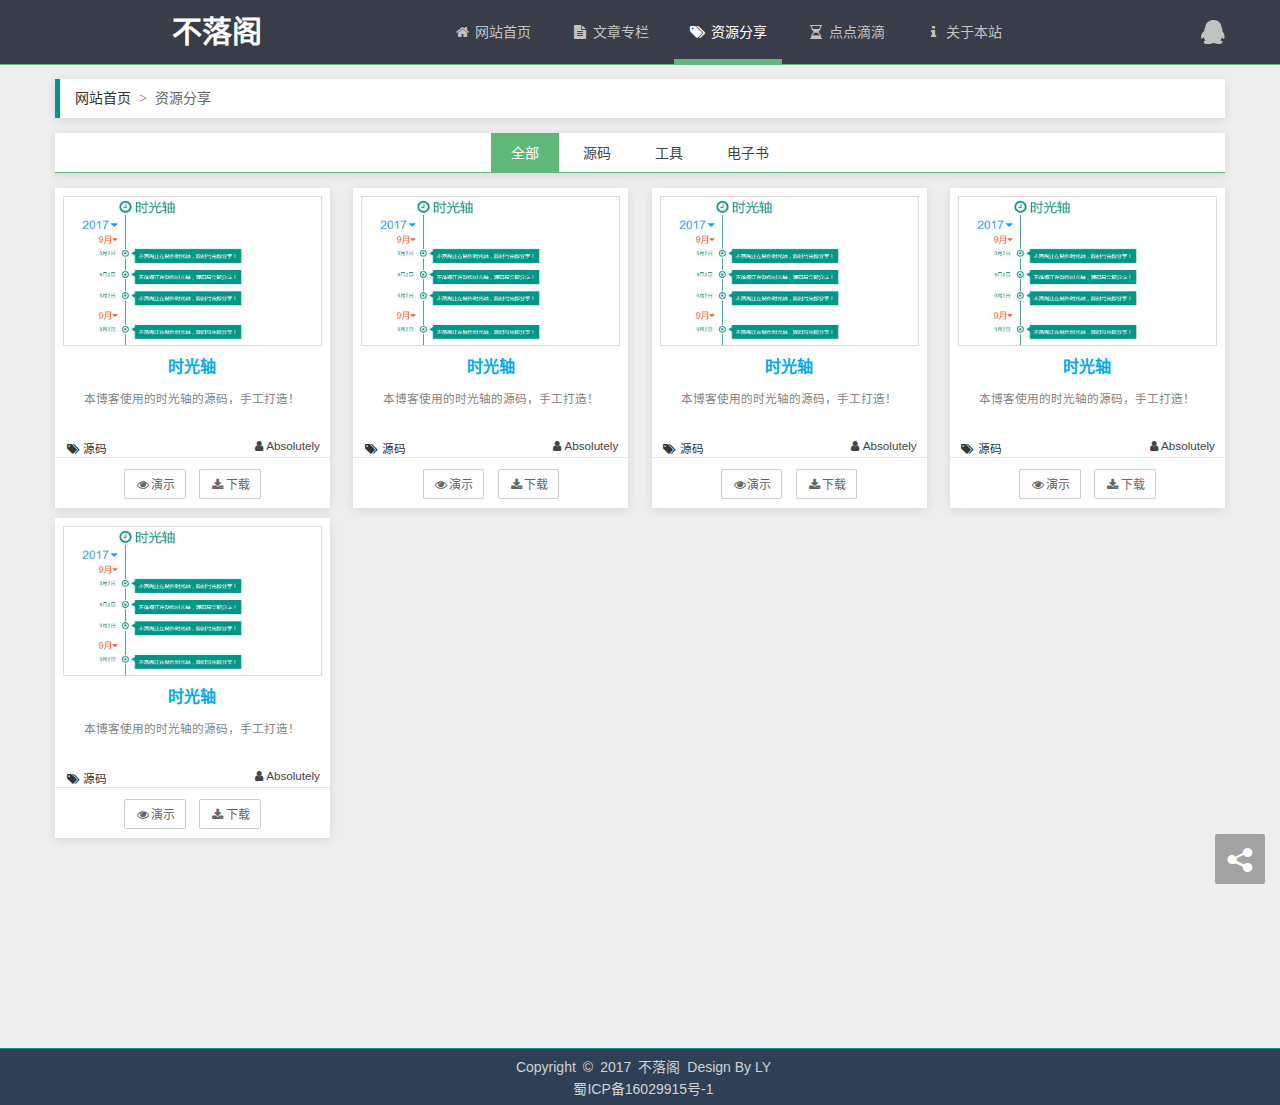
<file: blogtemplet/html/resource.html>
﻿<!--
    
 @Name：不落阁整站模板源码
 @Author：Absolutely
 @Site：http://www.lyblogs.cn

 -->

<!DOCTYPE html>

<html xmlns="http://www.w3.org/1999/xhtml">
<head>
    <meta http-equiv="Content-Type" content="text/html; Charset=gb2312">
    <meta http-equiv="Content-Language" content="zh-CN">
    <meta name="viewport" content="width=device-width, initial-scale=1, user-scalable=no" />
    <title>不落阁 - 资源分享</title>
    <link rel="shortcut icon" href="../images/Logo_40.png" type="image/x-icon">
    <!--Layui-->
    <link href="../plug/layui/css/layui.css" rel="stylesheet" />
    <!--font-awesome-->
    <link href="../plug/font-awesome/css/font-awesome.min.css" rel="stylesheet" />
    <!--全局样式表-->
    <link href="../css/global.css" rel="stylesheet" />
    <!-- 本页样式表 -->
    <link href="../css/resource.css" rel="stylesheet" />
</head>
<body>
    <!-- 导航 -->
    <nav class="blog-nav layui-header">
        <div class="blog-container">
            <!-- QQ互联登陆 -->
            <a href="javascript:;" class="blog-user">
                <i class="fa fa-qq"></i>
            </a>
            <a href="javascript:;" class="blog-user layui-hide">
                <img src="../images/Absolutely.jpg" alt="Absolutely" title="Absolutely" />
            </a>
            <!-- 不落阁 -->
            <a class="blog-logo" href="home.html">不落阁</a>
            <!-- 导航菜单 -->
            <ul class="layui-nav" lay-filter="nav">
                <li class="layui-nav-item">
                    <a href="home.html"><i class="fa fa-home fa-fw"></i>&nbsp;网站首页</a>
                </li>
                <li class="layui-nav-item">
                    <a href="article.html"><i class="fa fa-file-text fa-fw"></i>&nbsp;文章专栏</a>
                </li>
                <li class="layui-nav-item layui-this">
                    <a href="resource.html"><i class="fa fa-tags fa-fw"></i>&nbsp;资源分享</a>
                </li>
                <li class="layui-nav-item">
                    <a href="timeline.html"><i class="fa fa-hourglass-half fa-fw"></i>&nbsp;点点滴滴</a>
                </li>
                <li class="layui-nav-item">
                    <a href="about.html"><i class="fa fa-info fa-fw"></i>&nbsp;关于本站</a>
                </li>
            </ul>
            <!-- 手机和平板的导航开关 -->
            <a class="blog-navicon" href="javascript:;">
                <i class="fa fa-navicon"></i>
            </a>
        </div>
    </nav>
    <!-- 主体（一般只改变这里的内容） -->
    <div class="blog-body">
        <div class="blog-container">
            <blockquote class="layui-elem-quote sitemap layui-breadcrumb shadow">
                <a href="home.html" title="网站首页">网站首页</a>
                <a><cite>资源分享</cite></a>
            </blockquote>
            <div class="blog-main">
                <div class="blog-main">
                    <div class="child-nav shadow">
                        <span class="child-nav-btn child-nav-btn-this">全部</span>
                        <span class="child-nav-btn">源码</span>
                        <span class="child-nav-btn">工具</span>
                        <span class="child-nav-btn">电子书</span>
                    </div>
                    <div class="resource-main">
                        <div class="resource shadow">
                            <div class="resource-cover">
                                <a href="javascript:layer.msg(&#39;这里填演示地址&#39;)" target="_blank">
                                    <img src="../images/cover/201703051349045432.jpg" alt="时光轴" />
                                </a>
                            </div>
                            <h1 class="resource-title"><a href="javascript:layer.msg(&#39;这里填演示地址&#39;)" target="_blank">时光轴</a></h1>
                            <p class="resource-abstract">本博客使用的时光轴的源码，手工打造！</p>
                            <div class="resource-info">
                                <span class="category"><a href="javascript:layer.msg(&#39;这里跳转到相应分类&#39;)"><i class="fa fa-tags fa-fw"></i>&nbsp;源码</a></span>
                                <span class="author"><i class="fa fa-user fa-fw"></i>Absolutely</span>
                                <div class="clear"></div>
                            </div>
                            <div class="resource-footer">
                                <a class="layui-btn layui-btn-small layui-btn-primary" href="javascript:layer.msg(&#39;这里填演示地址&#39;)" target="_blank"><i class="fa fa-eye fa-fw"></i>演示</a>
                                <a class="layui-btn layui-btn-small layui-btn-primary" href="javascript:layer.msg(&#39;这里填下载地址&#39;)" target="_blank"><i class="fa fa-download fa-fw"></i>下载</a>
                            </div>
                        </div>
                        <div class="resource shadow">
                            <div class="resource-cover">
                                <a href="javascript:layer.msg(&#39;这里填演示地址&#39;)" target="_blank">
                                    <img src="../images/cover/201703051349045432.jpg" alt="时光轴" />
                                </a>
                            </div>
                            <h1 class="resource-title"><a href="javascript:layer.msg(&#39;这里填演示地址&#39;)" target="_blank">时光轴</a></h1>
                            <p class="resource-abstract">本博客使用的时光轴的源码，手工打造！</p>
                            <div class="resource-info">
                                <span class="category"><a href="javascript:layer.msg(&#39;这里跳转到相应分类&#39;)"><i class="fa fa-tags fa-fw"></i>&nbsp;源码</a></span>
                                <span class="author"><i class="fa fa-user fa-fw"></i>Absolutely</span>
                                <div class="clear"></div>
                            </div>
                            <div class="resource-footer">
                                <a class="layui-btn layui-btn-small layui-btn-primary" href="javascript:layer.msg(&#39;这里填演示地址&#39;)" target="_blank"><i class="fa fa-eye fa-fw"></i>演示</a>
                                <a class="layui-btn layui-btn-small layui-btn-primary" href="javascript:layer.msg(&#39;这里填下载地址&#39;)" target="_blank"><i class="fa fa-download fa-fw"></i>下载</a>
                            </div>
                        </div>
                        <div class="resource shadow">
                            <div class="resource-cover">
                                <a href="javascript:layer.msg(&#39;这里填演示地址&#39;)" target="_blank">
                                    <img src="../images/cover/201703051349045432.jpg" alt="时光轴" />
                                </a>
                            </div>
                            <h1 class="resource-title"><a href="javascript:layer.msg(&#39;这里填演示地址&#39;)" target="_blank">时光轴</a></h1>
                            <p class="resource-abstract">本博客使用的时光轴的源码，手工打造！</p>
                            <div class="resource-info">
                                <span class="category"><a href="javascript:layer.msg(&#39;这里跳转到相应分类&#39;)"><i class="fa fa-tags fa-fw"></i>&nbsp;源码</a></span>
                                <span class="author"><i class="fa fa-user fa-fw"></i>Absolutely</span>
                                <div class="clear"></div>
                            </div>
                            <div class="resource-footer">
                                <a class="layui-btn layui-btn-small layui-btn-primary" href="javascript:layer.msg(&#39;这里填演示地址&#39;)" target="_blank"><i class="fa fa-eye fa-fw"></i>演示</a>
                                <a class="layui-btn layui-btn-small layui-btn-primary" href="javascript:layer.msg(&#39;这里填下载地址&#39;)" target="_blank"><i class="fa fa-download fa-fw"></i>下载</a>
                            </div>
                        </div>
                        <div class="resource shadow">
                            <div class="resource-cover">
                                <a href="javascript:layer.msg(&#39;这里填演示地址&#39;)" target="_blank">
                                    <img src="../images/cover/201703051349045432.jpg" alt="时光轴" />
                                </a>
                            </div>
                            <h1 class="resource-title"><a href="javascript:layer.msg(&#39;这里填演示地址&#39;)" target="_blank">时光轴</a></h1>
                            <p class="resource-abstract">本博客使用的时光轴的源码，手工打造！</p>
                            <div class="resource-info">
                                <span class="category"><a href="javascript:layer.msg(&#39;这里跳转到相应分类&#39;)"><i class="fa fa-tags fa-fw"></i>&nbsp;源码</a></span>
                                <span class="author"><i class="fa fa-user fa-fw"></i>Absolutely</span>
                                <div class="clear"></div>
                            </div>
                            <div class="resource-footer">
                                <a class="layui-btn layui-btn-small layui-btn-primary" href="javascript:layer.msg(&#39;这里填演示地址&#39;)" target="_blank"><i class="fa fa-eye fa-fw"></i>演示</a>
                                <a class="layui-btn layui-btn-small layui-btn-primary" href="javascript:layer.msg(&#39;这里填下载地址&#39;)" target="_blank"><i class="fa fa-download fa-fw"></i>下载</a>
                            </div>
                        </div>
                        <div class="resource shadow">
                            <div class="resource-cover">
                                <a href="javascript:layer.msg(&#39;这里填演示地址&#39;)" target="_blank">
                                    <img src="../images/cover/201703051349045432.jpg" alt="时光轴" />
                                </a>
                            </div>
                            <h1 class="resource-title"><a href="javascript:layer.msg(&#39;这里填演示地址&#39;)" target="_blank">时光轴</a></h1>
                            <p class="resource-abstract">本博客使用的时光轴的源码，手工打造！</p>
                            <div class="resource-info">
                                <span class="category"><a href="javascript:layer.msg(&#39;这里跳转到相应分类&#39;)"><i class="fa fa-tags fa-fw"></i>&nbsp;源码</a></span>
                                <span class="author"><i class="fa fa-user fa-fw"></i>Absolutely</span>
                                <div class="clear"></div>
                            </div>
                            <div class="resource-footer">
                                <a class="layui-btn layui-btn-small layui-btn-primary" href="javascript:layer.msg(&#39;这里填演示地址&#39;)" target="_blank"><i class="fa fa-eye fa-fw"></i>演示</a>
                                <a class="layui-btn layui-btn-small layui-btn-primary" href="javascript:layer.msg(&#39;这里填下载地址&#39;)" target="_blank"><i class="fa fa-download fa-fw"></i>下载</a>
                            </div>
                        </div>
                        <!-- 清除浮动 -->
                        <div class="clear"></div>
                    </div>
                </div>
            </div>
        </div>
    </div>
    <!-- 底部 -->
    <footer class="blog-footer">
        <p><span>Copyright</span><span>&copy;</span><span>2017</span><a href="http://www.lyblogs.cn">不落阁</a><span>Design By LY</span></p>
        <p><a href="http://www.miibeian.gov.cn/" target="_blank">蜀ICP备16029915号-1</a></p>
    </footer>
    <!--侧边导航-->
    <ul class="layui-nav layui-nav-tree layui-nav-side blog-nav-left layui-hide" lay-filter="nav">
        <li class="layui-nav-item">
            <a href="home.html"><i class="fa fa-home fa-fw"></i>&nbsp;网站首页</a>
        </li>
        <li class="layui-nav-item">
            <a href="article.html"><i class="fa fa-file-text fa-fw"></i>&nbsp;文章专栏</a>
        </li>
        <li class="layui-nav-item layui-this">
            <a href="resource.html"><i class="fa fa-tags fa-fw"></i>&nbsp;资源分享</a>
        </li>
        <li class="layui-nav-item">
            <a href="timeline.html"><i class="fa fa-road fa-fw"></i>&nbsp;点点滴滴</a>
        </li>
        <li class="layui-nav-item">
            <a href="about.html"><i class="fa fa-info fa-fw"></i>&nbsp;关于本站</a>
        </li>
    </ul>
    <!--分享窗体-->
    <div class="blog-share layui-hide">
        <div class="blog-share-body">
            <div style="width: 200px;height:100%;">
                <div class="bdsharebuttonbox">
                    <a class="bds_qzone" data-cmd="qzone" title="分享到QQ空间"></a>
                    <a class="bds_tsina" data-cmd="tsina" title="分享到新浪微博"></a>
                    <a class="bds_weixin" data-cmd="weixin" title="分享到微信"></a>
                    <a class="bds_sqq" data-cmd="sqq" title="分享到QQ好友"></a>
                </div>
            </div>
        </div>
    </div>
    <!--遮罩-->
    <div class="blog-mask animated layui-hide"></div>
    <!-- layui.js -->
    <script src="../plug/layui/layui.js"></script>
    <!-- 全局脚本 -->
    <script src="../js/global.js"></script>
</body>
</html>
</file>
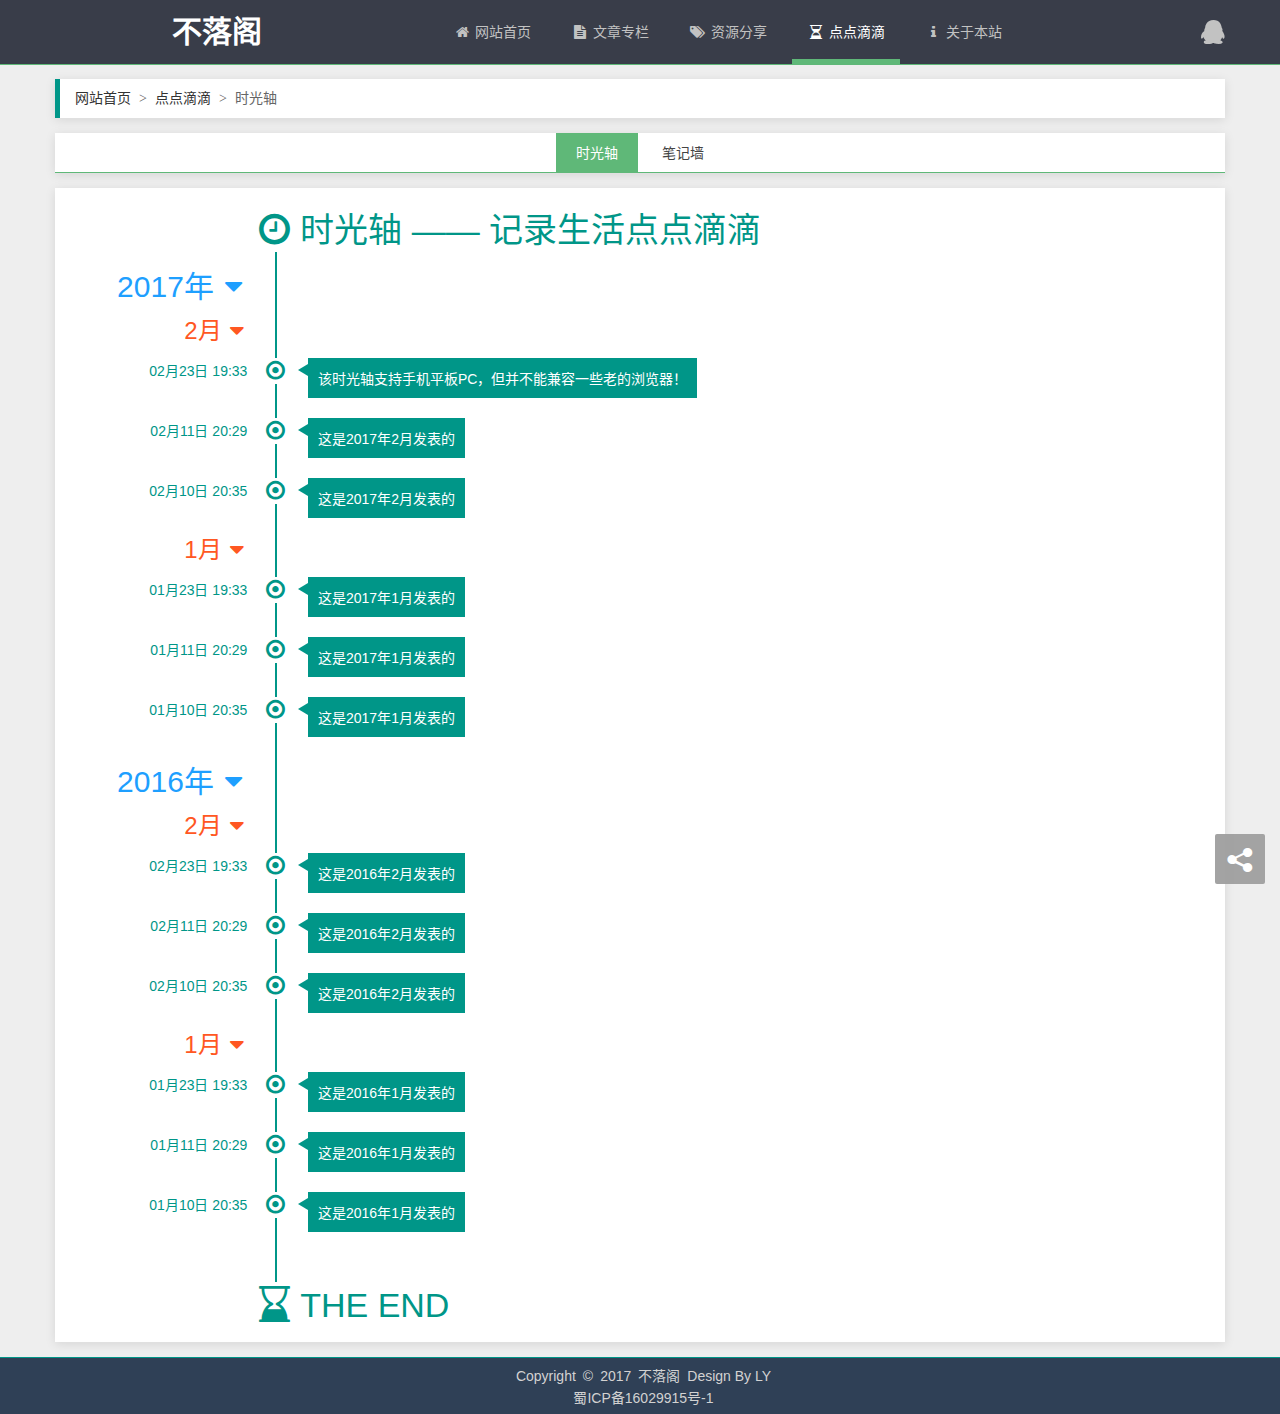
<file: blogtemplet/html/timeline.html>
﻿<!--
    
 @Name：不落阁整站模板源码
 @Author：Absolutely
 @Site：http://www.lyblogs.cn

 -->

<!DOCTYPE html>

<html xmlns="http://www.w3.org/1999/xhtml">
<head>
    <meta http-equiv="Content-Type" content="text/html; Charset=gb2312">
    <meta http-equiv="Content-Language" content="zh-CN">
    <meta name="viewport" content="width=device-width, initial-scale=1, user-scalable=no" />
    <title>不落阁 - 点点滴滴 - 时光轴</title>
    <link rel="shortcut icon" href="../images/Logo_40.png" type="image/x-icon">
    <!--Layui-->
    <link href="../plug/layui/css/layui.css" rel="stylesheet" />
    <!--font-awesome-->
    <link href="../plug/font-awesome/css/font-awesome.min.css" rel="stylesheet" />
    <!-- animate.css -->
    <link href="../css/animate.min.css" rel="stylesheet" />
    <!--全局样式表-->
    <link href="../css/global.css" rel="stylesheet" />
    <!-- 本页样式表 -->
    <link href="../css/timeline.css" rel="stylesheet" />
</head>
<body>
    <!-- 导航 -->
    <nav class="blog-nav layui-header">
        <div class="blog-container">
            <!-- QQ互联登陆 -->
            <a href="javascript:;" class="blog-user">
                <i class="fa fa-qq"></i>
            </a>
            <a href="javascript:;" class="blog-user layui-hide">
                <img src="../images/Absolutely.jpg" alt="Absolutely" title="Absolutely" />
            </a>
            <!-- 不落阁 -->
            <a class="blog-logo" href="home.html">不落阁</a>
            <!-- 导航菜单 -->
            <ul class="layui-nav" lay-filter="nav">
                <li class="layui-nav-item">
                    <a href="home.html"><i class="fa fa-home fa-fw"></i>&nbsp;网站首页</a>
                </li>
                <li class="layui-nav-item">
                    <a href="article.html"><i class="fa fa-file-text fa-fw"></i>&nbsp;文章专栏</a>
                </li>
                <li class="layui-nav-item">
                    <a href="resource.html"><i class="fa fa-tags fa-fw"></i>&nbsp;资源分享</a>
                </li>
                <li class="layui-nav-item layui-this">
                    <a href="timeline.html"><i class="fa fa-hourglass-half fa-fw"></i>&nbsp;点点滴滴</a>
                </li>
                <li class="layui-nav-item">
                    <a href="about.html"><i class="fa fa-info fa-fw"></i>&nbsp;关于本站</a>
                </li>
            </ul>
            <!-- 手机和平板的导航开关 -->
            <a class="blog-navicon" href="javascript:;">
                <i class="fa fa-navicon"></i>
            </a>
        </div>
    </nav>
    <!-- 主体（一般只改变这里的内容） -->
    <div class="blog-body">
        <div class="blog-container">
            <blockquote class="layui-elem-quote sitemap layui-breadcrumb shadow">
                <a href="home.html" title="网站首页">网站首页</a>
                <a href="timeline.html" title="点点滴滴">点点滴滴</a>
                <a><cite>时光轴</cite></a>
            </blockquote>
            <div class="blog-main">
                <div class="child-nav shadow">
                    <span class="child-nav-btn child-nav-btn-this">时光轴</span>
                    <span class="child-nav-btn">笔记墙</span>
                </div>
                <div class="timeline-box shadow">
                    <div class="timeline-main">
                        <h1><i class="fa fa-clock-o"></i>时光轴<span> —— 记录生活点点滴滴</span></h1>
                        <div class="timeline-line"></div>
                        <div class="timeline-year">
                            <h2><a class="yearToggle" href="javascript:;">2017年</a><i class="fa fa-caret-down fa-fw"></i></h2>
                            <div class="timeline-month">
                                <h3 class=" animated fadeInLeft"><a class="monthToggle" href="javascript:;">2月</a><i class="fa fa-caret-down fa-fw"></i></h3>
                                <ul>
                                    <li class=" ">
                                        <div class="h4  animated fadeInLeft">
                                            <p class="date">02月23日 19:33</p>
                                        </div>
                                        <p class="dot-circle animated "><i class="fa fa-dot-circle-o"></i></p>
                                        <div class="content animated fadeInRight">该时光轴支持手机平板PC，但并不能兼容一些老的浏览器！</div>
                                        <div class="clear"></div>
                                    </li>
                                    <li class=" ">
                                        <div class="h4  animated fadeInLeft">
                                            <p class="date">02月11日 20:29</p>
                                        </div>
                                        <p class="dot-circle animated "><i class="fa fa-dot-circle-o"></i></p>
                                        <div class="content animated fadeInRight">这是2017年2月发表的</div>
                                        <div class="clear"></div>
                                    </li>
                                    <li class=" ">
                                        <div class="h4  animated fadeInLeft">
                                            <p class="date">02月10日 20:35</p>
                                        </div>
                                        <p class="dot-circle animated "><i class="fa fa-dot-circle-o"></i></p>
                                        <div class="content animated fadeInRight">这是2017年2月发表的</div>
                                        <div class="clear"></div>
                                    </li>
                                </ul>
                            </div>
                            <div class="timeline-month">
                                <h3 class=" animated fadeInLeft"><a class="monthToggle" href="javascript:;">1月</a><i class="fa fa-caret-down fa-fw"></i></h3>
                                <ul>
                                    <li class=" ">
                                        <div class="h4  animated fadeInLeft">
                                            <p class="date">01月23日 19:33</p>
                                        </div>
                                        <p class="dot-circle animated "><i class="fa fa-dot-circle-o"></i></p>
                                        <div class="content animated fadeInRight">这是2017年1月发表的</div>
                                        <div class="clear"></div>
                                    </li>
                                    <li class=" ">
                                        <div class="h4  animated fadeInLeft">
                                            <p class="date">01月11日 20:29</p>
                                        </div>
                                        <p class="dot-circle animated "><i class="fa fa-dot-circle-o"></i></p>
                                        <div class="content animated fadeInRight">这是2017年1月发表的</div>
                                        <div class="clear"></div>
                                    </li>
                                    <li class=" ">
                                        <div class="h4  animated fadeInLeft">
                                            <p class="date">01月10日 20:35</p>
                                        </div>
                                        <p class="dot-circle animated "><i class="fa fa-dot-circle-o"></i></p>
                                        <div class="content animated fadeInRight">这是2017年1月发表的</div>
                                        <div class="clear"></div>
                                    </li>
                                </ul>
                            </div>
                        </div>
                        <div class="timeline-year">
                            <h2><a class="yearToggle" href="javascript:;">2016年</a><i class="fa fa-caret-down fa-fw"></i></h2>
                            <div class="timeline-month">
                                <h3 class=" animated fadeInLeft"><a class="monthToggle" href="javascript:;">2月</a><i class="fa fa-caret-down fa-fw"></i></h3>
                                <ul>
                                    <li class=" ">
                                        <div class="h4  animated fadeInLeft">
                                            <p class="date">02月23日 19:33</p>
                                        </div>
                                        <p class="dot-circle animated "><i class="fa fa-dot-circle-o"></i></p>
                                        <div class="content animated fadeInRight">这是2016年2月发表的</div>
                                        <div class="clear"></div>
                                    </li>
                                    <li class=" ">
                                        <div class="h4  animated fadeInLeft">
                                            <p class="date">02月11日 20:29</p>
                                        </div>
                                        <p class="dot-circle animated "><i class="fa fa-dot-circle-o"></i></p>
                                        <div class="content animated fadeInRight">这是2016年2月发表的</div>
                                        <div class="clear"></div>
                                    </li>
                                    <li class=" ">
                                        <div class="h4  animated fadeInLeft">
                                            <p class="date">02月10日 20:35</p>
                                        </div>
                                        <p class="dot-circle animated "><i class="fa fa-dot-circle-o"></i></p>
                                        <div class="content animated fadeInRight">这是2016年2月发表的</div>
                                        <div class="clear"></div>
                                    </li>
                                </ul>
                            </div>
                            <div class="timeline-month">
                                <h3 class=" animated fadeInLeft"><a class="monthToggle" href="javascript:;">1月</a><i class="fa fa-caret-down fa-fw"></i></h3>
                                <ul>
                                    <li class=" ">
                                        <div class="h4  animated fadeInLeft">
                                            <p class="date">01月23日 19:33</p>
                                        </div>
                                        <p class="dot-circle animated "><i class="fa fa-dot-circle-o"></i></p>
                                        <div class="content animated fadeInRight">这是2016年1月发表的</div>
                                        <div class="clear"></div>
                                    </li>
                                    <li class=" ">
                                        <div class="h4  animated fadeInLeft">
                                            <p class="date">01月11日 20:29</p>
                                        </div>
                                        <p class="dot-circle animated "><i class="fa fa-dot-circle-o"></i></p>
                                        <div class="content animated fadeInRight">这是2016年1月发表的</div>
                                        <div class="clear"></div>
                                    </li>
                                    <li class=" ">
                                        <div class="h4  animated fadeInLeft">
                                            <p class="date">01月10日 20:35</p>
                                        </div>
                                        <p class="dot-circle animated "><i class="fa fa-dot-circle-o"></i></p>
                                        <div class="content animated fadeInRight">这是2016年1月发表的</div>
                                        <div class="clear"></div>
                                    </li>
                                </ul>
                            </div>
                        </div>
                        <h1 style="padding-top:4px;padding-bottom:2px;margin-top:40px;"><i class="fa fa-hourglass-end"></i>THE END</h1>
                    </div>
                </div>
            </div>
        </div>
    </div>
    <!-- 底部 -->
    <footer class="blog-footer">
        <p><span>Copyright</span><span>&copy;</span><span>2017</span><a href="http://www.lyblogs.cn">不落阁</a><span>Design By LY</span></p>
        <p><a href="http://www.miibeian.gov.cn/" target="_blank">蜀ICP备16029915号-1</a></p>
    </footer>
    <!--侧边导航-->
    <ul class="layui-nav layui-nav-tree layui-nav-side blog-nav-left layui-hide" lay-filter="nav">
        <li class="layui-nav-item">
            <a href="home.html"><i class="fa fa-home fa-fw"></i>&nbsp;网站首页</a>
        </li>
        <li class="layui-nav-item">
            <a href="article.html"><i class="fa fa-file-text fa-fw"></i>&nbsp;文章专栏</a>
        </li>
        <li class="layui-nav-item">
            <a href="resource.html"><i class="fa fa-tags fa-fw"></i>&nbsp;资源分享</a>
        </li>
        <li class="layui-nav-item layui-this">
            <a href="timeline.html"><i class="fa fa-road fa-fw"></i>&nbsp;点点滴滴</a>
        </li>
        <li class="layui-nav-item">
            <a href="about.html"><i class="fa fa-info fa-fw"></i>&nbsp;关于本站</a>
        </li>
    </ul>
    <!--分享窗体-->
    <div class="blog-share layui-hide">
        <div class="blog-share-body">
            <div style="width: 200px;height:100%;">
                <div class="bdsharebuttonbox">
                    <a class="bds_qzone" data-cmd="qzone" title="分享到QQ空间"></a>
                    <a class="bds_tsina" data-cmd="tsina" title="分享到新浪微博"></a>
                    <a class="bds_weixin" data-cmd="weixin" title="分享到微信"></a>
                    <a class="bds_sqq" data-cmd="sqq" title="分享到QQ好友"></a>
                </div>
            </div>
        </div>
    </div>
    <!--遮罩-->
    <div class="blog-mask animated layui-hide"></div>
    <!-- layui.js -->
    <script src="../plug/layui/layui.js"></script>
    <!-- 全局脚本 -->
    <script src="../js/global.js"></script>
    <!-- 本页脚本 -->
    <script type="text/javascript">
        layui.use('jquery', function () {
            var $ = layui.jquery;

            $(function () {
                $('.monthToggle').click(function () {
                    $(this).parent('h3').siblings('ul').slideToggle('slow');
                    $(this).siblings('i').toggleClass('fa-caret-down fa-caret-right');
                });
                $('.yearToggle').click(function () {
                    $(this).parent('h2').siblings('.timeline-month').slideToggle('slow');
                    $(this).siblings('i').toggleClass('fa-caret-down fa-caret-right');
                });
            });
        });
    </script>
</body>
</html>
</file>
<file: BlogHtTemplate/plugin/layui/css/layui.css>
/** layui-v1.0.9 MIT License By http://www.layui.com */
 .layui-laypage a,a{text-decoration:none}.layui-btn,.layui-inline,img{vertical-align:middle}.layui-btn,.layui-unselect{-webkit-user-select:none;-ms-user-select:none;-moz-user-select:none}.layui-btn,.layui-tree li i,.layui-unselect{-moz-user-select:none}blockquote,body,button,dd,div,dl,dt,form,h1,h2,h3,h4,h5,h6,input,li,ol,p,pre,td,textarea,th,ul{margin:0;padding:0;-webkit-tap-highlight-color:rgba(0,0,0,0)}a:active,a:hover{outline:0}img{display:inline-block;border:none}li{list-style:none}table{border-collapse:collapse;border-spacing:0}h1,h2,h3{font-size:14px;font-weight:400}h4,h5,h6{font-size:100%;font-weight:400}button,input,optgroup,option,select,textarea{font-family:inherit;font-size:inherit;font-style:inherit;font-weight:inherit;outline:0}pre{white-space:pre-wrap;white-space:-moz-pre-wrap;white-space:-pre-wrap;white-space:-o-pre-wrap;word-wrap:break-word}::-webkit-scrollbar{width:10px;height:10px}::-webkit-scrollbar-button:vertical{display:none}::-webkit-scrollbar-corner,::-webkit-scrollbar-track{background-color:#e2e2e2}::-webkit-scrollbar-thumb{border-radius:0;background-color:rgba(0,0,0,.3)}::-webkit-scrollbar-thumb:vertical:hover{background-color:rgba(0,0,0,.35)}::-webkit-scrollbar-thumb:vertical:active{background-color:rgba(0,0,0,.38)}@font-face{font-family:layui-icon;src:url(../font/iconfont.eot?v=1.0.9);src:url(../font/iconfont.eot?v=1.0.9#iefix) format('embedded-opentype'),url(../font/iconfont.woff?v=1.0.9) format('woff'),url(../font/iconfont.ttf?v=1.0.9) format('truetype'),url(../font/iconfont.svg?v=1.0.9#iconfont) format('svg')}.layui-icon{font-family:layui-icon!important;font-size:16px;font-style:normal;-webkit-font-smoothing:antialiased;-moz-osx-font-smoothing:grayscale}body{line-height:24px;font:14px Helvetica Neue,Helvetica,PingFang SC,\5FAE\8F6F\96C5\9ED1,Tahoma,Arial,sans-serif}hr{height:1px;margin:10px 0;border:0;background-color:#e2e2e2;clear:both}a{color:#333}a:hover{color:#777}a cite{font-style:normal;*cursor:pointer}.layui-box,.layui-box *{-webkit-box-sizing:content-box!important;-moz-box-sizing:content-box!important;box-sizing:content-box!important}.layui-border-box,.layui-border-box *{-webkit-box-sizing:border-box!important;-moz-box-sizing:border-box!important;box-sizing:border-box!important}.layui-clear{clear:both;*zoom:1}.layui-clear:after{content:'\20';clear:both;*zoom:1;display:block;height:0}.layui-inline{position:relative;display:inline-block;*display:inline;*zoom:1}.layui-edge{position:absolute;width:0;height:0;border-style:dashed;border-color:transparent;overflow:hidden}.layui-elip{text-overflow:ellipsis;overflow:hidden;white-space:nowrap}.layui-disabled,.layui-disabled:hover{color:#d2d2d2!important;cursor:not-allowed!important}.layui-circle{border-radius:100%}.layui-show{display:block!important}.layui-hide{display:none!important}.layui-main{position:relative;width:1140px;margin:0 auto}.layui-header{position:relative;z-index:1000;height:60px}.layui-header a:hover{transition:all .5s;-webkit-transition:all .5s}.layui-side{position:fixed;top:0;bottom:0;z-index:999;width:200px;overflow-x:hidden}.layui-side-scroll{width:220px;height:100%;overflow-x:hidden}.layui-body{position:absolute;left:200px;right:0;top:0;bottom:0;z-index:998;width:auto;overflow:hidden;overflow-y:auto;-webkit-box-sizing:border-box;-moz-box-sizing:border-box;box-sizing:border-box}.layui-layout-admin .layui-header{background-color:#23262E}.layui-layout-admin .layui-side{top:60px;width:200px;overflow-x:hidden}.layui-layout-admin .layui-body{top:60px;bottom:44px}.layui-layout-admin .layui-main{width:auto;margin:0 15px}.layui-layout-admin .layui-footer{position:fixed;left:200px;right:0;bottom:0;height:44px;background-color:#eee}.layui-btn,.layui-input,.layui-select,.layui-textarea,.layui-upload-button{outline:0;-webkit-transition:border-color .3s cubic-bezier(.65,.05,.35,.5);transition:border-color .3s cubic-bezier(.65,.05,.35,.5);-webkit-box-sizing:border-box!important;-moz-box-sizing:border-box!important;box-sizing:border-box!important}.layui-elem-quote{margin-bottom:10px;padding:15px;line-height:22px;border-left:5px solid #009688;border-radius:0 2px 2px 0;background-color:#f2f2f2}.layui-quote-nm{border-color:#e2e2e2;border-style:solid;border-width:1px 1px 1px 5px;background:0 0}.layui-elem-field{margin-bottom:10px;padding:0;border:1px solid #e2e2e2}.layui-elem-field legend{margin-left:20px;padding:0 10px;font-size:20px;font-weight:300}.layui-field-title{margin:10px 0 20px;border:none;border-top:1px solid #e2e2e2}.layui-field-box{padding:10px 15px}.layui-field-title .layui-field-box{padding:10px 0}.layui-progress{position:relative;height:6px;border-radius:20px;background-color:#e2e2e2}.layui-progress-bar{position:absolute;width:0;height:6px;border-radius:20px;background-color:#5FB878;transition:all .3s;-webkit-transition:all .3s}.layui-progress-big,.layui-progress-big .layui-progress-bar{height:18px;line-height:18px;text-align:right}.layui-progress-text{position:absolute;right:0;top:-16px;line-height:18px;font-size:12px;color:#666}.layui-progress-big .layui-progress-text{position:static;padding:0 10px;color:#fff}.layui-collapse{border:1px solid #e2e2e2;border-radius:2px}.layui-colla-item{border-top:1px solid #e2e2e2}.layui-colla-item:first-child{border-top:none}.layui-colla-title{position:relative;height:42px;line-height:42px;padding:0 15px 0 35px;color:#333;background-color:#f2f2f2;cursor:pointer}.layui-colla-content{display:none;padding:10px 15px;line-height:22px;border-top:1px solid #e2e2e2;color:#666}.layui-colla-icon{position:absolute;left:15px;top:0;font-size:14px}.layui-bg-red{background-color:#FF5722}.layui-bg-orange{background-color:#F7B824}.layui-bg-green{background-color:#009688}.layui-bg-cyan{background-color:#2F4056}.layui-bg-blue{background-color:#1E9FFF}.layui-bg-black{background-color:#393D49}.layui-bg-gray{background-color:#eee}.layui-word-aux{font-size:12px;color:#999;padding:0 5px}.layui-btn{display:inline-block;height:38px;line-height:38px;padding:0 18px;background-color:#009688;color:#fff;white-space:nowrap;text-align:center;font-size:14px;border:none;border-radius:2px;cursor:pointer;opacity:.9;filter:alpha(opacity=90)}.layui-btn:hover{opacity:.8;filter:alpha(opacity=80);color:#fff}.layui-btn:active{opacity:1;filter:alpha(opacity=100)}.layui-btn+.layui-btn{margin-left:10px}.layui-btn-radius{border-radius:100px}.layui-btn .layui-icon{font-size:18px;vertical-align:bottom}.layui-btn-primary{border:1px solid #C9C9C9;background-color:#fff;color:#555}.layui-btn-primary:hover{border-color:#009688;color:#333}.layui-btn-normal{background-color:#1E9FFF}.layui-btn-warm{background-color:#F7B824}.layui-btn-danger{background-color:#FF5722}.layui-btn-disabled,.layui-btn-disabled:active,.layui-btn-disabled:hover{border:1px solid #e6e6e6;background-color:#FBFBFB;color:#C9C9C9;cursor:not-allowed;opacity:1}.layui-btn-big{height:44px;line-height:44px;padding:0 25px;font-size:16px}.layui-btn-small{height:30px;line-height:30px;padding:0 10px;font-size:12px}.layui-btn-small i{font-size:16px!important}.layui-btn-mini{height:22px;line-height:22px;padding:0 5px;font-size:12px}.layui-btn-mini i{font-size:14px!important}.layui-btn-group{display:inline-block;vertical-align:middle;font-size:0}.layui-btn-group .layui-btn{margin-left:0!important;margin-right:0!important;border-left:1px solid rgba(255,255,255,.5);border-radius:0}.layui-btn-group .layui-btn-primary{border-left:none}.layui-btn-group .layui-btn-primary:hover{border-color:#C9C9C9;color:#009688}.layui-btn-group .layui-btn:first-child{border-left:none;border-radius:2px 0 0 2px}.layui-btn-group .layui-btn-primary:first-child{border-left:1px solid #c9c9c9}.layui-btn-group .layui-btn:last-child{border-radius:0 2px 2px 0}.layui-btn-group .layui-btn+.layui-btn{margin-left:0}.layui-btn-group+.layui-btn-group{margin-left:10px}.layui-input,.layui-select,.layui-textarea{height:38px;line-height:38px;line-height:36px\9;border:1px solid #e6e6e6;background-color:#fff;border-radius:2px}.layui-form-label,.layui-form-mid,.layui-textarea{line-height:20px;position:relative}.layui-input,.layui-textarea{display:block;width:100%;padding-left:10px}.layui-input:hover,.layui-textarea:hover{border-color:#D2D2D2!important}.layui-input:focus,.layui-textarea:focus{border-color:#C9C9C9!important}.layui-textarea{min-height:100px;height:auto;padding:6px 10px;resize:vertical}.layui-select{padding:0 10px}.layui-form input[type=checkbox],.layui-form input[type=radio],.layui-form select{display:none}.layui-form-item{margin-bottom:15px;clear:both;*zoom:1}.layui-form-item:after{content:'\20';clear:both;*zoom:1;display:block;height:0}.layui-form-label{float:left;display:block;padding:9px 15px;width:80px;font-weight:400;text-align:right}.layui-form-item .layui-inline{margin-bottom:5px;margin-right:10px}.layui-input-block,.layui-input-inline{position:relative}.layui-input-block{margin-left:110px;min-height:36px}.layui-input-inline{display:inline-block;vertical-align:middle}.layui-form-item .layui-input-inline{float:left;width:190px;margin-right:10px}.layui-form-text .layui-input-inline{width:auto}.layui-form-mid{float:left;display:block;padding:8px 0;margin-right:10px}.layui-form-danger+.layui-form-select .layui-input,.layui-form-danger:focus{border:1px solid #FF5722!important}.layui-form-select{position:relative}.layui-form-select .layui-input{padding-right:30px;cursor:pointer}.layui-form-select .layui-edge{position:absolute;right:10px;top:50%;margin-top:-3px;cursor:pointer;border-width:6px;border-top-color:#c2c2c2;border-top-style:solid;transition:all .3s;-webkit-transition:all .3s}.layui-form-select dl{display:none;position:absolute;left:0;top:42px;padding:5px 0;z-index:999;min-width:100%;border:1px solid #d2d2d2;max-height:300px;overflow-y:auto;background-color:#fff;border-radius:2px;box-shadow:0 2px 4px rgba(0,0,0,.12);box-sizing:border-box}.layui-form-select dl dd,.layui-form-select dl dt{padding:0 10px;line-height:36px;white-space:nowrap;overflow:hidden;text-overflow:ellipsis}.layui-form-select dl dt{font-size:12px;color:#999}.layui-form-select dl dd{cursor:pointer}.layui-form-select dl dd:hover{background-color:#f2f2f2}.layui-form-select .layui-select-group dd{padding-left:20px}.layui-form-select dl dd.layui-this{background-color:#5FB878;color:#fff}.layui-form-checkbox,.layui-form-select dl dd.layui-disabled{background-color:#fff}.layui-form-selected dl{display:block}.layui-form-checkbox,.layui-form-checkbox *,.layui-form-radio,.layui-form-radio *,.layui-form-switch{display:inline-block;vertical-align:middle}.layui-form-selected .layui-edge{margin-top:-9px;-webkit-transform:rotate(180deg);transform:rotate(180deg);margin-top:-3px\9}:root .layui-form-selected .layui-edge{margin-top:-9px\0/IE9}.layui-select-none{margin:5px 0;text-align:center;color:#999}.layui-select-disabled .layui-disabled{border-color:#eee!important}.layui-select-disabled .layui-edge{border-top-color:#d2d2d2}.layui-form-checkbox{position:relative;height:30px;line-height:28px;margin:4px 10px 0 0;padding-right:30px;border:1px solid #d2d2d2;cursor:pointer;font-size:0;border-radius:2px;-webkit-transition:.1s linear;transition:.1s linear;box-sizing:border-box!important}.layui-form-checkbox:hover{border:1px solid #c2c2c2}.layui-form-checkbox span{padding:0 10px;height:100%;font-size:14px;background-color:#d2d2d2;color:#fff;overflow:hidden;white-space:nowrap;text-overflow:ellipsis}.layui-form-checkbox:hover span{background-color:#c2c2c2}.layui-form-checkbox i{position:absolute;right:0;width:30px;color:#fff;font-size:20px;text-align:center}.layui-form-checkbox:hover i{color:#c2c2c2}.layui-form-checked,.layui-form-checked:hover{border-color:#5FB878}.layui-form-checked span,.layui-form-checked:hover span{background-color:#5FB878}.layui-form-checked i,.layui-form-checked:hover i{color:#5FB878}.layui-form-checkbox[lay-skin=primary]{margin-top:6px;border:none!important;padding-right:0}.layui-form-checkbox[lay-skin=primary] span{float:right;background:0 0;color:#666}.layui-form-checkbox[lay-skin=primary] i{position:relative;top:0;width:16px;line-height:16px;border:1px solid #d2d2d2;font-size:12px;border-radius:2px;background-color:#fff;-webkit-transition:.1s linear;transition:.1s linear}.layui-form-checkbox[lay-skin=primary]:hover i{border-color:#5FB878;color:#fff}.layui-form-checked[lay-skin=primary] i{border-color:#5FB878;background-color:#5FB878;color:#fff}.layui-checkbox-disbaled[lay-skin=primary] span{background:0 0!important}.layui-checkbox-disbaled[lay-skin=primary]:hover i{border-color:#d2d2d2}.layui-form-switch{position:relative;height:22px;line-height:22px;width:42px;padding:0 5px;margin-top:8px;border:1px solid #d2d2d2;border-radius:20px;cursor:pointer;background-color:#fff;-webkit-transition:.1s linear;transition:.1s linear}.layui-form-switch i{position:absolute;left:5px;top:3px;width:16px;height:16px;border-radius:20px;background-color:#d2d2d2;-webkit-transition:.1s linear;transition:.1s linear}.layui-form-switch em{position:absolute;right:5px;top:0;width:25px;padding:0!important;text-align:center!important;color:#999!important;font-style:normal!important;font-size:12px}.layui-form-onswitch{border-color:#5FB878;background-color:#5FB878}.layui-form-onswitch i{left:32px;background-color:#fff}.layui-form-onswitch em{left:5px;right:auto;color:#fff!important}.layui-checkbox-disbaled{border-color:#e2e2e2!important}.layui-checkbox-disbaled span{background-color:#e2e2e2!important}.layui-checkbox-disbaled:hover i{color:#fff!important}.layui-form-radio{line-height:28px;margin:6px 10px 0 0;padding-right:10px;cursor:pointer;font-size:0}.layui-form-radio i{margin-right:8px;font-size:22px;color:#c2c2c2}.layui-form-radio span{font-size:14px}.layui-form-radio i:hover,.layui-form-radioed i{color:#5FB878}.layui-radio-disbaled i{color:#e2e2e2!important}.layui-form-pane .layui-form-label{width:110px;padding:8px 15px;height:38px;line-height:20px;border:1px solid #e6e6e6;border-radius:2px 0 0 2px;text-align:center;background-color:#FBFBFB;overflow:hidden;white-space:nowrap;text-overflow:ellipsis;-webkit-box-sizing:border-box!important;-moz-box-sizing:border-box!important;box-sizing:border-box!important}.layui-form-pane .layui-input-inline{margin-left:-1px}.layui-form-pane .layui-input-block{margin-left:110px;left:-1px}.layui-form-pane .layui-input{border-radius:0 2px 2px 0}.layui-form-pane .layui-form-text .layui-form-label{float:none;width:100%;border-right:1px solid #e6e6e6;border-radius:2px;-webkit-box-sizing:border-box!important;-moz-box-sizing:border-box!important;box-sizing:border-box!important;text-align:left}.layui-laypage button,.layui-laypage input,.layui-nav{-webkit-box-sizing:border-box!important;-moz-box-sizing:border-box!important}.layui-form-pane .layui-form-text .layui-input-inline{display:block;margin:0;top:-1px;clear:both}.layui-form-pane .layui-form-text .layui-input-block{margin:0;left:0;top:-1px}.layui-form-pane .layui-form-text .layui-textarea{min-height:100px;border-radius:0 0 2px 2px}.layui-form-pane .layui-form-checkbox{margin:4px 0 4px 10px}.layui-form-pane .layui-form-radio,.layui-form-pane .layui-form-switch{margin-top:6px;margin-left:10px}.layui-form-pane .layui-form-item[pane]{position:relative;border:1px solid #e6e6e6}.layui-form-pane .layui-form-item[pane] .layui-form-label{position:absolute;left:0;top:0;height:100%;border-width:0 1px 0 0}.layui-form-pane .layui-form-item[pane] .layui-input-inline{margin-left:110px}.layui-layedit{border:1px solid #d2d2d2;border-radius:2px}.layui-layedit-tool{padding:3px 5px;border-bottom:1px solid #e2e2e2;font-size:0}.layedit-tool-fixed{position:fixed;top:0;border-top:1px solid #e2e2e2}.layui-layedit-tool .layedit-tool-mid,.layui-layedit-tool .layui-icon{display:inline-block;vertical-align:middle;text-align:center;font-size:14px}.layui-layedit-tool .layui-icon{position:relative;width:32px;height:30px;line-height:30px;margin:3px 5px;color:#777;cursor:pointer;border-radius:2px}.layui-layedit-tool .layui-icon:hover{color:#393D49}.layui-layedit-tool .layui-icon:active{color:#000}.layui-layedit-tool .layedit-tool-active{background-color:#e2e2e2;color:#000}.layui-layedit-tool .layui-disabled,.layui-layedit-tool .layui-disabled:hover{color:#d2d2d2;cursor:not-allowed}.layui-layedit-tool .layedit-tool-mid{width:1px;height:18px;margin:0 10px;background-color:#d2d2d2}.layedit-tool-html{width:50px!important;font-size:30px!important}.layedit-tool-b,.layedit-tool-code,.layedit-tool-help{font-size:16px!important}.layedit-tool-d,.layedit-tool-face,.layedit-tool-image,.layedit-tool-unlink{font-size:18px!important}.layedit-tool-image input{position:absolute;font-size:0;left:0;top:0;width:100%;height:100%;opacity:.01;filter:Alpha(opacity=1);cursor:pointer}.layui-layedit-iframe iframe{display:block;width:100%}#LAY_layedit_code{overflow:hidden}.layui-table{width:100%;margin:10px 0;background-color:#fff}.layui-table tr{transition:all .3s;-webkit-transition:all .3s}.layui-table thead tr{background-color:#f2f2f2}.layui-table th{text-align:left}.layui-table td,.layui-table th{padding:9px 15px;min-height:20px;line-height:20px;border:1px solid #e2e2e2;font-size:14px}.layui-table tr:hover,.layui-table[lay-even] tr:nth-child(even){background-color:#f8f8f8}.layui-table[lay-skin=line],.layui-table[lay-skin=row]{border:1px solid #e2e2e2}.layui-table[lay-skin=line] td,.layui-table[lay-skin=line] th{border:none;border-bottom:1px solid #e2e2e2}.layui-table[lay-skin=row] td,.layui-table[lay-skin=row] th{border:none;border-right:1px solid #e2e2e2}.layui-table[lay-skin=nob] td,.layui-table[lay-skin=nob] th{border:none}.layui-upload-button{position:relative;display:inline-block;vertical-align:middle;min-width:60px;height:38px;line-height:38px;border:1px solid #DFDFDF;border-radius:2px;overflow:hidden;background-color:#fff;color:#666}.layui-upload-button:hover{border:1px solid #aaa;color:#333}.layui-upload-button:active{border:1px solid #4CAF50;color:#000}.layui-upload-button input,.layui-upload-file{opacity:.01;filter:Alpha(opacity=1);cursor:pointer}.layui-upload-button input{position:absolute;left:0;top:0;z-index:10;font-size:100px;width:100%;height:100%}.layui-upload-icon{display:block;margin:0 15px;text-align:center}.layui-upload-icon i{margin-right:5px;vertical-align:top;font-size:20px;color:#5FB878}.layui-upload-iframe{position:absolute;width:0;height:0;border:0;visibility:hidden}.layui-upload-enter{border:1px solid #009E94;background-color:#009E94;color:#fff;-webkit-transform:scale(1.1);transform:scale(1.1)}.layui-upload-enter .layui-upload-icon,.layui-upload-enter .layui-upload-icon i{color:#fff}.layui-flow-more{margin:10px 0;text-align:center;color:#999;font-size:14px}.layui-flow-more a{height:32px;line-height:32px}.layui-flow-more a *{display:inline-block;vertical-align:top}.layui-flow-more a cite{padding:0 20px;border-radius:3px;background-color:#eee;color:#333;font-style:normal}.layui-flow-more a cite:hover{opacity:.8}.layui-flow-more a i{font-size:30px;color:#737383}.layui-laypage{display:inline-block;*display:inline;*zoom:1;vertical-align:middle;margin:10px 0;font-size:0}.layui-laypage>:first-child,.layui-laypage>:first-child em{border-radius:2px 0 0 2px}.layui-laypage>:last-child,.layui-laypage>:last-child em{border-radius:0 2px 2px 0}.layui-laypage a,.layui-laypage span{display:inline-block;*display:inline;*zoom:1;vertical-align:middle;padding:0 15px;border:1px solid #e2e2e2;height:28px;line-height:28px;margin:0 -1px 5px 0;background-color:#fff;color:#333;font-size:12px}.layui-laypage em{font-style:normal}.layui-laypage span{color:#999;font-weight:700}.layui-laypage .layui-laypage-curr{position:relative}.layui-laypage .layui-laypage-curr em{position:relative;color:#fff;font-weight:400}.layui-laypage .layui-laypage-curr .layui-laypage-em{position:absolute;left:-1px;top:-1px;padding:1px;width:100%;height:100%;background-color:#009688}.layui-laypage-em{border-radius:2px}.layui-laypage-next em,.layui-laypage-prev em{font-family:Sim sun;font-size:16px}.layui-laypage .layui-laypage-total{height:30px;line-height:30px;margin-left:1px;border:none;font-weight:400}.layui-laypage button,.layui-laypage input{height:30px;line-height:30px;border:1px solid #e2e2e2;border-radius:2px;vertical-align:top;background-color:#fff;box-sizing:border-box!important}.layui-laypage input{width:50px;margin:0 5px;text-align:center}.layui-laypage button{margin-left:5px;padding:0 15px;cursor:pointer}.layui-code{position:relative;margin:10px 0;padding:15px;line-height:20px;border:1px solid #ddd;border-left-width:6px;background-color:#F2F2F2;color:#333;font-family:Courier New;font-size:12px}.layui-tree{line-height:26px}.layui-tree li{text-overflow:ellipsis;overflow:hidden;white-space:nowrap}.layui-tree li .layui-tree-spread,.layui-tree li a{display:inline-block;vertical-align:top;height:26px;*display:inline;*zoom:1;cursor:pointer}.layui-tree li a{font-size:0}.layui-tree li a i{font-size:16px}.layui-tree li a cite{padding:0 6px;font-size:14px;font-style:normal}.layui-tree li i{padding-left:6px;color:#333}.layui-tree li .layui-tree-check{font-size:13px}.layui-tree li .layui-tree-check:hover{color:#009E94}.layui-tree li ul{display:none;margin-left:20px}.layui-tree li .layui-tree-enter{line-height:24px;border:1px dotted #000}.layui-tree-drag{display:none;position:absolute;left:-666px;top:-666px;background-color:#f2f2f2;padding:5px 10px;border:1px dotted #000;white-space:nowrap}.layui-tree-drag i{padding-right:5px}.layui-nav{position:relative;padding:0 20px;background-color:#393D49;color:#c2c2c2;border-radius:2px;font-size:0;box-sizing:border-box!important}.layui-nav *{font-size:14px}.layui-nav .layui-nav-item{position:relative;display:inline-block;*display:inline;*zoom:1;vertical-align:middle;line-height:60px}.layui-nav .layui-nav-item a{display:block;padding:0 20px;color:#c2c2c2;transition:all .3s;-webkit-transition:all .3s}.layui-nav .layui-this:after,.layui-nav-bar,.layui-nav-tree .layui-nav-itemed:after{position:absolute;left:0;top:0;width:0;height:5px;background-color:#5FB878;transition:all .2s;-webkit-transition:all .2s}.layui-nav-bar{z-index:1000}.layui-nav .layui-nav-item a:hover,.layui-nav .layui-this a{color:#fff}.layui-nav .layui-this:after{content:'';top:auto;bottom:0;width:100%}.layui-nav .layui-nav-more{content:'';width:0;height:0;border-style:solid dashed dashed;border-color:#c2c2c2 transparent transparent;overflow:hidden;cursor:pointer;transition:all .2s;-webkit-transition:all .2s;position:absolute;top:28px;right:3px;border-width:6px}.layui-nav .layui-nav-mored,.layui-nav-itemed .layui-nav-more{top:22px;border-style:dashed dashed solid;border-color:transparent transparent #c2c2c2}.layui-nav-child{display:none;position:absolute;left:0;top:65px;min-width:100%;line-height:36px;padding:5px 0;box-shadow:0 2px 4px rgba(0,0,0,.12);border:1px solid #d2d2d2;background-color:#fff;z-index:100;border-radius:2px;white-space:nowrap}.layui-nav .layui-nav-child a{color:#333}.layui-nav .layui-nav-child a:hover{background-color:#f2f2f2;color:#333}.layui-nav-child dd{position:relative}.layui-nav-child dd.layui-this{background-color:#5FB878;color:#fff}.layui-nav-child dd.layui-this a{color:#fff}.layui-nav-child dd.layui-this:after{display:none}.layui-nav-tree{width:200px;padding:0}.layui-nav-tree .layui-nav-item{display:block;width:100%;line-height:45px}.layui-nav-tree .layui-nav-item a{height:45px;text-overflow:ellipsis;overflow:hidden;white-space:nowrap}.layui-nav-tree .layui-nav-item a:hover{background-color:#4E5465}.layui-nav-tree .layui-nav-child dd.layui-this,.layui-nav-tree .layui-this,.layui-nav-tree .layui-this>a,.layui-nav-tree .layui-this>a:hover{background-color:#009688;color:#fff}.layui-nav-tree .layui-this:after{display:none}.layui-nav-itemed>a,.layui-nav-tree .layui-nav-title a,.layui-nav-tree .layui-nav-title a:hover{background-color:#2B2E37!important;color:#fff!important}.layui-nav-tree .layui-nav-bar{width:5px;height:0;background-color:#009688}.layui-nav-tree .layui-nav-child{position:relative;z-index:0;top:0;border:none;box-shadow:none}.layui-nav-tree .layui-nav-child a{height:40px;line-height:40px;color:#c2c2c2}.layui-nav-tree .layui-nav-child,.layui-nav-tree .layui-nav-child a:hover{background:0 0;color:#fff}.layui-nav-tree .layui-nav-more{top:20px;right:10px}.layui-nav-itemed .layui-nav-more{top:14px}.layui-nav-itemed .layui-nav-child{display:block;padding:0}.layui-nav-side{position:fixed;top:0;bottom:0;left:0;overflow-x:hidden;z-index:999}.layui-breadcrumb{visibility:hidden;font-size:0}.layui-breadcrumb a{padding-right:8px;line-height:22px;font-size:14px;color:#333!important}.layui-breadcrumb a:hover{color:#01AAED!important}.layui-breadcrumb a cite,.layui-breadcrumb a span{color:#666;cursor:text;font-style:normal}.layui-breadcrumb a span{padding-left:8px;font-family:Sim sun}.layui-tab{margin:10px 0;text-align:left!important}.layui-fixbar li,.layui-tab-bar,.layui-tab-title li,.layui-util-face ul li{cursor:pointer;text-align:center}.layui-tab[overflow]>.layui-tab-title{overflow:hidden}.layui-tab-title{position:relative;left:0;height:40px;white-space:nowrap;font-size:0;border-bottom:1px solid #e2e2e2;transition:all .2s;-webkit-transition:all .2s}.layui-tab-title li{display:inline-block;*display:inline;*zoom:1;vertical-align:middle;font-size:14px;transition:all .2s;-webkit-transition:all .2s;position:relative;line-height:40px;min-width:65px;padding:0 10px}.layui-tab-title li a{display:block}.layui-tab-title .layui-this{color:#000}.layui-tab-title .layui-this:after{position:absolute;left:0;top:0;content:'';width:100%;height:41px;border:1px solid #e2e2e2;border-bottom-color:#fff;border-radius:2px 2px 0 0;-webkit-box-sizing:border-box!important;-moz-box-sizing:border-box!important;box-sizing:border-box!important;pointer-events:none}.layui-tab-bar{position:absolute;right:0;top:0;z-index:10;width:30px;height:39px;line-height:39px;border:1px solid #e2e2e2;border-radius:2px;background-color:#fff}.layui-tab-bar .layui-icon{position:relative;display:inline-block;top:3px;transition:all .3s;-webkit-transition:all .3s}.layui-tab-item,.layui-util-face .layui-layer-TipsG{display:none}.layui-tab-more{padding-right:30px;height:auto;white-space:normal}.layui-tab-more li.layui-this:after{border-bottom-color:#e2e2e2;border-radius:2px}.layui-tab-more .layui-tab-bar .layui-icon{top:-2px;top:3px\9;-webkit-transform:rotate(180deg);transform:rotate(180deg)}:root .layui-tab-more .layui-tab-bar .layui-icon{top:-2px\0/IE9}.layui-tab-content{padding:10px}.layui-tab-title li .layui-tab-close{position:relative;margin-left:8px;top:1px;color:#c2c2c2;transition:all .2s;-webkit-transition:all .2s}.layui-tab-title li .layui-tab-close:hover{border-radius:2px;background-color:#FF5722;color:#fff}.layui-tab-brief>.layui-tab-title .layui-this{color:#009688}.layui-tab-brief>.layui-tab-more li.layui-this:after,.layui-tab-brief>.layui-tab-title .layui-this:after{border:none;border-radius:0;border-bottom:3px solid #5FB878}.layui-tab-brief[overflow]>.layui-tab-title .layui-this:after{top:-1px}.layui-tab-card{border:1px solid #e2e2e2;border-radius:2px;box-shadow:0 2px 5px 0 rgba(0,0,0,.1)}.layui-tab-card>.layui-tab-title{background-color:#f2f2f2}.layui-tab-card>.layui-tab-title li{margin-right:-1px;margin-left:-1px}.layui-tab-card>.layui-tab-title .layui-this{background-color:#fff}.layui-tab-card>.layui-tab-title .layui-this:after{border-top:none;border-width:1px;border-bottom-color:#fff}.layui-tab-card>.layui-tab-title .layui-tab-bar{height:40px;line-height:40px;border-radius:0;border-top:none;border-right:none}.layui-tab-card>.layui-tab-more .layui-this{background:0 0;color:#5FB878}.layui-tab-card>.layui-tab-more .layui-this:after{border:none}.layui-fixbar{position:fixed;right:15px;bottom:15px;z-index:9999}.layui-fixbar li{width:50px;height:50px;line-height:50px;margin-bottom:1px;font-size:30px;background-color:#9F9F9F;color:#fff;border-radius:2px;opacity:.95}.layui-fixbar li:hover{opacity:.85}.layui-fixbar li:active{opacity:1}.layui-fixbar .layui-fixbar-top{display:none;font-size:40px}body .layui-util-face{border:none;background:0 0}body .layui-util-face .layui-layer-content{padding:0;background-color:#fff;color:#666;box-shadow:none}.layui-util-face ul{position:relative;width:372px;padding:10px;border:1px solid #D9D9D9;background-color:#fff;box-shadow:0 0 20px rgba(0,0,0,.2)}.layui-util-face ul li{float:left;border:1px solid #e8e8e8;height:22px;width:26px;overflow:hidden;margin:-1px 0 0 -1px;padding:4px 2px}.layui-util-face ul li:hover{position:relative;z-index:2;border:1px solid #eb7350;background:#fff9ec}.layui-anim{-webkit-animation-duration:.3s;animation-duration:.3s;-webkit-animation-fill-mode:both;animation-fill-mode:both}.layui-anim-loop{-webkit-animation-iteration-count:infinite;animation-iteration-count:infinite}@-webkit-keyframes layui-rotate{from{-webkit-transform:rotate(0)}to{-webkit-transform:rotate(360deg)}}@keyframes layui-rotate{from{transform:rotate(0)}to{transform:rotate(360deg)}}.layui-anim-rotate{-webkit-animation-name:layui-rotate;animation-name:layui-rotate;-webkit-animation-duration:1s;animation-duration:1s;-webkit-animation-timing-function:linear;animation-timing-function:linear}@-webkit-keyframes layui-up{from{-webkit-transform:translate3d(0,100%,0);opacity:.3}to{-webkit-transform:translate3d(0,0,0);opacity:1}}@keyframes layui-up{from{transform:translate3d(0,100%,0);opacity:.3}to{transform:translate3d(0,0,0);opacity:1}}.layui-anim-up{-webkit-animation-name:layui-up;animation-name:layui-up}@-webkit-keyframes layui-upbit{from{-webkit-transform:translate3d(0,30px,0);opacity:.3}to{-webkit-transform:translate3d(0,0,0);opacity:1}}@keyframes layui-upbit{from{transform:translate3d(0,30px,0);opacity:.3}to{transform:translate3d(0,0,0);opacity:1}}.layui-anim-upbit{-webkit-animation-name:layui-upbit;animation-name:layui-upbit}@-webkit-keyframes layui-scale{0%{opacity:.3;-webkit-transform:scale(.5)}100%{opacity:1;-webkit-transform:scale(1)}}@keyframes layui-scale{0%{opacity:.3;-ms-transform:scale(.5);transform:scale(.5)}100%{opacity:1;-ms-transform:scale(1);transform:scale(1)}}.layui-anim-scale{-webkit-animation-name:layui-scale;animation-name:layui-scale}@-webkit-keyframes layui-scale-spring{0%{opacity:.5;-webkit-transform:scale(.5)}80%{opacity:.8;-webkit-transform:scale(1.1)}100%{opacity:1;-webkit-transform:scale(1)}}@keyframes layui-scale-spring{0%{opacity:.5;-ms-transform:scale(.5);transform:scale(.5)}80%{opacity:.8;-ms-transform:scale(1.1);transform:scale(1.1)}100%{opacity:1;-ms-transform:scale(1);transform:scale(1)}}.layui-anim-scaleSpring{-webkit-animation-name:layui-scale-spring;animation-name:layui-scale-spring}@media screen and (max-width:450px){.layui-form-item .layui-form-label{text-overflow:ellipsis;overflow:hidden;white-space:nowrap}.layui-form-item .layui-inline{display:block;margin-right:0;margin-bottom:20px;clear:both}.layui-form-item .layui-inline:after{content:'\20';clear:both;display:block;height:0}.layui-form-item .layui-input-inline{display:block;float:none;left:-3px;width:auto;margin:0 0 10px 112px}.layui-form-item .layui-input-inline+.layui-form-mid{margin-left:110px;top:-5px;padding:0}.layui-form-item .layui-form-checkbox{margin-right:5px;margin-bottom:5px}}
</file>
<file: BlogHtTemplate/css/index.css>
﻿/*

@Name：不落阁后台模板源码 
@Author：Absolutely 
@Site：http://www.lyblogs.cn

*/

body {
    background-image: url(../images/background.jpg);
    height: 100vh;
    background-size: cover;
    position: relative;
    background-color: #f2f2f2;
}

.mask {
    height: 100vh;
    width: 100%;
    background-color: black;
    opacity: .5;
    position: absolute;
}

.main {
    background-color: transparent;
    text-align: center;
    position: absolute;
    top: 15%;
    height: 70%;
    width: 100%;
    color: white;
}

    .main h1 {
        text-align: center;
        font-style: italic;
        font-family: 'Microsoft YaHei';
        text-shadow: 0 0 8px #00f7ff;
    }

    .main p {
        text-align: center;
        padding: 20px 0;
        margin: 20px 0;
        font-size: 30px;
    }

.enter {
    background: rgba(255, 255, 255, 0.10);
    text-align: center;
    font-size: 40px;
    padding: 15px 0;
}
/*弹出框皮肤*/
.pm-login-input {
    width: 280px !important;
}

body .pm-layer-login {
    box-shadow: 0 0 10px #00ffff;
    border-radius: 5px;
    background: #fff;
}

    body .pm-layer-login .layui-layer-title {
        background: #009688;
        color: #fff;
        border: none;
    }

    body .pm-layer-login .layui-layer-content {
        padding: 25px 25px;
    }
</file>
<file: BlogHtTemplate/css/main.css>
﻿/*

@Name：不落阁后台模板源码 
@Author：Absolutely 
@Site：http://www.lyblogs.cn

*/


/*全局样式*/
body {
    color: #444;
    background: #fbfbfb;
}

.layui-header {
    text-align: center;
    box-sizing: border-box;
}

    .layui-header .ht-console {
        height: 60px;
        width: 200px;
        float: left;
        text-align: initial;
    }

        .layui-header .ht-console .ht-user {
            padding: 5px 15px;
            height: 60px;
            box-sizing: border-box;
        }

            .layui-header .ht-console .ht-user img {
                width: 45px;
                height: 45px;
                margin-top: 2px;
                -moz-box-shadow: 0 0 8px #fff;
                -webkit-box-shadow: 0 0 8px #fff;
                box-shadow: 0 0 8px #fff;
                border-radius: 50px;
                float: left;
            }

            .layui-header .ht-console .ht-user a {
                color: #fff;
            }

            .layui-header .ht-console .ht-user .ht-user-name {
                display: block;
                margin-top: 12px;
                margin-left: 60px;
                height: 20px;
                line-height: 20px;
                position: relative;
                cursor: pointer;
            }



    .layui-header > .layui-nav {
        position: absolute;
        right: 0;
        top: 0;
        background: none;
    }

.sys-title {
    display: inline-block;
    line-height: 60px;
    color: #fff;
    text-shadow: 0 0 8px #1E9FFF,0 0 8px #009688;
    font-size: 26px;
    letter-spacing: 6px;
    cursor: pointer;
}

.sys-list-field {
    display: none;
    margin-bottom: 0px;
}

    .sys-list-field .layui-field-box {
        padding-bottom: 0;
    }


.form-main {
    max-width: 900px;
    min-width: 900px;
    text-align: left;
    margin: 0 auto;
    margin-top: 10px;
}

.img-cover {
    width: 100%;
    height: auto;
    border: 1px solid #ddd;
}


/*顶部导航*/
.ht-nav {
    position: absolute;
    right: 0;
    top: 0;
    background: none;
    box-sizing: border-box !important;
    color: white;
}

    .ht-nav .ht-nav-item {
        position: relative;
        display: inline-block;
        vertical-align: middle;
        line-height: 60px;
    }

        .ht-nav .ht-nav-item:hover {
            background: #444;
        }

        .ht-nav .ht-nav-item:last-child {
            margin-right: 30px;
        }

        .ht-nav .ht-nav-item a {
            display: block;
            color: #FFF;
            padding: 0 10px;
        }
/*顶部导航END*/

/*分页字体颜色*/
.layui-laypage a, .layui-laypage span,
.layui-laypage button, .layui-laypage input {
    color: inherit;
}

/*统计信息盒子样式*/
.ht-box {
    display: inline-block;
    margin: 15px;
    padding: 15px 0;
    color: #fff;
    width: 12%;
}

    .ht-box p:first-child {
        font-size: 40px;
    }
/*统计信息盒子样式END*/

/*选项卡*/
ul.layui-nav-tree .layui-nav-child dd a {
    padding-left: 43px;
}

.layui-tab-title li:first-child i {
    display: none;
}

.layui-tab-content {
    position:absolute;
    top:45px;
    bottom:0px;
    right:0px;
    left:0;
}

.layui-tab-item {
    text-align: center;
    height: 100%;
}
/*选项卡End*/

/*侧边导航*/
.layui-layout-admin .layui-side {
    bottom: 44px;
    background: #393D49;
}

.layui-side-hide {
    position: fixed;
    left: 0;
    bottom: 0;
    height: 44px;
    width: 200px;
    color: #eee;
    line-height: 44px;
    text-align: center;
    cursor: pointer;
}

ul.layui-nav-tree .fa {
    padding-right: 10px;
}
/*侧边导航END*/


/*分页页容量样式*/
/*可选*/
.layui-laypage {
    display: block;
}

    /*可选*/
    .layui-laypage > * {
        float: left;
    }
    /*可选*/
    .layui-laypage .laypage-extend-pagesize {
        float: right;
    }
    /*可选*/
    .layui-laypage:after {
        content: ".";
        display: block;
        height: 0;
        clear: both;
        visibility: hidden;
    }

    /*必须*/
    .layui-laypage .laypage-extend-pagesize {
        height: 30px;
        line-height: 30px;
        margin-left: 1px;
        border: none;
        font-weight: 400;
    }
/*分页页容量样式END*/

/*全局弹出框皮肤*/
body .layer-css {
    box-shadow: 0 0 8px #fff;
}

    body .layer-css .layui-layer-title {
        text-align: center;
        background: #009688;
        color: #fff;
    }

    body .layer-css .layui-layer-content {
        padding: 20px 50px 5px 0;
    }

body .layer-css-reply {
    box-shadow: 0 0 8px #fff;
}

    body .layer-css-reply .layui-layer-title {
        text-align: center;
        background: #009688;
        color: #fff;
    }

    body .layer-css-reply .layui-layer-content {
        padding: 20px;
    }
/*全局弹出框皮肤*/

/*Win10风格快捷菜单*/
.short-menu {
    display: inline-block;
    padding: 10px 0;
    background: rgba(0, 0, 0, 0.60);
    position: fixed;
    z-index: 9999;
    text-align: center;
    width: 100%;
    padding: 0 15%;
    -moz-box-sizing: border-box;
    -webkit-box-sizing: border-box;
    box-sizing: border-box;
}

.windows-tile {
    float: left;
    margin: 2px;
    text-align: center;
    position: relative;
    background: #009688;
    color: #fff;
}

    .windows-tile:hover {
        -moz-box-shadow: inset 0 0 0px 2px #ddd;
        -webkit-box-shadow: inset 0 0 0px 2px #ddd;
        box-shadow: inset 0 0 0px 2px #ddd;
    }

    .windows-tile i {
        font-size: 40px;
    }

    .windows-tile span {
        font-size: 12px;
        position: absolute;
        bottom: 5px;
        left: 10px;
        line-height: normal;
    }

.windows-one {
    width: 100px;
    height: 100px;
    line-height: 100px;
}

.windows-two {
    width: 204px;
    height: 100px;
    line-height: 100px;
}
/*Win10风格快捷菜单END*/




/*管家弹出框皮肤*/
body .steward {
    top: auto !important;
    left: auto !important;
    bottom: 44px;
    right: 0px;
    -moz-box-shadow: none !important;
    -webkit-box-shadow: none !important;
    box-shadow: none !important;
    text-align: center;
    background-color: transparent;
}

    body .steward .layui-layer-title {
        background: rgb(136,206,196);
        font-size: 16px;
        text-shadow: 0 0 6px #1E9FFF;
        color: #fff;
        padding: 0;
        cursor: default !important;
        border: none;
    }

    body .steward .layui-layer-content {
        background: rgb(245, 249, 250);
        color: rgb(135, 135, 135);
    }

        body .steward .layui-layer-content > p {
            height: 30px;
            line-height: 30px;
            margin: 10px 0;
        }

            body .steward .layui-layer-content > p > span {
                color: rgb(109, 109, 109);
                padding: 0 2px;
            }

            body .steward .layui-layer-content > p > a {
                color: #1E9FFF;
                padding: 0 5px;
            }

        body .steward .layui-layer-content .notnotice {
            position: absolute;
            right: 0;
            bottom: 0;
            padding: 5px 10px;
            cursor: pointer;
            background: rgb(236, 143, 151);
            font-size: 12px;
            color: azure;
        }
/*管家弹出框皮肤END*/

/*个性化*/
.individuation {
    width: 249px;
    border-left: 1px solid #ddd;
    position: fixed;
    bottom: 44px;
    top: 60px;
    right: 0;
    background: rgba(255, 255, 255, 0.80);
    z-index: 999;
}

    .individuation > ul {
        height: 45px;
    }

        .individuation > ul > li {
            display: inline-block;
            line-height: 45px;
            padding: 0 10px;
            background: rgba(242, 242, 242, 0.90);
        }

    .individuation > .explain {
        padding: 20px;
        background: rgba(242, 242, 242, 0.90);
        text-align: center;
    }

    .individuation .setting-title {
        background: #e2e2e2;
        text-align: center;
        text-transform: uppercase;
        font-weight: 600;
        display: block;
        padding: 10px 15px;
        font-size: 13px;
    }

    .individuation .setting-item {
        padding: 10px 20px;
        border-bottom: 1px solid #e7eaec;
        background: #fff;
    }

        .individuation .setting-item:after {
            content: '';
            display: block;
            height: 0;
            clear: both;
            visibility: hidden;
        }

        .individuation .setting-item span {
            font-family: "open sans", "Helvetica Neue", Helvetica, Arial, sans-serif;
            font-size: 13px;
            color: #676a6c;
            line-height: 21px;
        }

    /*改装Layui开关*/
    .individuation .layui-form-switch {
        margin: 0;
        float: right;
        height: 18px;
        line-height: 18px;
        border-radius: 0;
    }

        .individuation .layui-form-switch i {
            top: 1px;
            border-radius: 0;
            left: 2px;
        }

    .individuation .layui-form-onswitch i {
        left: 35px;
    }
    /*皮肤控制*/
    .individuation .skin,
    .individuation .skin span {
        font-weight: 600;
        text-align: center;
        color: #fff;
        border: none;
        cursor: default;
        padding: 15px 20px;
    }

        .individuation .skin:hover {
            opacity: .7;
        }

    .individuation .skin-deepblue {
        background: #2f4f8e;
    }

    .individuation .skin-default {
        background: #23262E;
    }

    .individuation .skin-pink {
        background: #640b4a;
    }

    .individuation .skin-green {
        background: #009688;
    }
/*个性化END*/


/*粉红主题*/
body.skin-pink {
    /*color: #c30f83 !important;*/
}

.skin-pink .layui-layout-admin .layui-header {
    background-color: #640b4a;
}

.skin-pink .sys-title {
    color: #fff;
    text-shadow: 0 0 8px #fff;
}

.skin-pink .layui-side,
.skin-pink .layui-nav-tree {
    /*侧边导航背景*/
    background: #BC7AA6;
}

    .skin-pink .layui-nav-tree .layui-nav-item a:hover {
        background: rgba(255, 255, 255, 0.20);
        color: #fff;
    }

    .skin-pink .layui-nav-tree .layui-this,
    .skin-pink .layui-nav-tree .layui-this > a,
    .skin-pink .layui-nav-tree .layui-this > a:hover,
    .skin-pink .layui-nav-tree .layui-nav-child dd.layui-this {
        /*导航选中*/
        background: #9b2979;
        color: #fff !important;
    }

    .skin-pink .layui-nav-itemed > a,
    .skin-pink .layui-nav-tree .layui-nav-title a,
    .skin-pink .layui-nav-tree .layui-nav-title a:hover {
        background: #640b4a !important;
        color: #fff !important;
    }

    .skin-pink .layui-nav-tree .layui-nav-bar {
        background: #9b2979;
    }

.skin-pink .layui-nav .layui-nav-item a {
    color: #fff;
}

.skin-pink .layui-nav .layui-nav-more {
    border-color: #fff transparent transparent;
}

.skin-pink .layui-nav .layui-nav-mored,
.skin-pink .layui-nav-itemed .layui-nav-more {
    border-color: transparent transparent #fff;
}

.skin-pink .layui-nav-tree .layui-nav-child a {
    color: #fff;
}

    .skin-pink .layui-nav-tree .layui-nav-child,
    .skin-pink .layui-nav-tree .layui-nav-child a:hover {
        background: 0 0;
        color: #f7edee;
    }

.skin-pink .layui-side-hide {
    background: #AF89C7;
    color: #fff;
}

/*粉红快捷菜单*/
.skin-pink .windows-tile {
    background: #640b4a;
    color: #fff;
}

.skin-pink .layui-tab-brief > .layui-tab-title .layui-this {
    color: #640b4a;
}

    .skin-pink .layui-tab-brief > .layui-tab-more li.layui-this:after,
    .skin-pink .layui-tab-brief > .layui-tab-title .layui-this:after {
        border-bottom: 3px solid #640b4a;
    }

.skin-pink .layui-tab-title li.layui-this .layui-tab-close {
    /*Tab关闭按钮*/
    color: #640b4a;
}

.skin-pink .layui-laypage .layui-laypage-curr .layui-laypage-em {
    background-color: #640b4a;
}

.skin-pink .ht-nav .ht-nav-item:hover {
    background: #9b2979;
}
/*粉红主题End*/

/*浅蓝主题*/
body.skin-deepblue {
    /*color: #014b79 !important;*/
}

.skin-deepblue .layui-layout-admin .layui-header {
    /*头部背景*/
    background-color: #2f4f8e;
}

.skin-deepblue .sys-title {
    /*系统名称*/
    color: #fff;
    text-shadow: 0 0 8px #fff;
}

.skin-deepblue .layui-side,
.skin-deepblue .layui-nav-tree {
    /*侧边导航背景*/
    background: #5b7bbb;
}

    .skin-deepblue .layui-nav-tree .layui-nav-item a:hover {
        /*一级菜单悬浮背景*/
        background: rgba(255, 255, 255, 0.20);
        color: #fff;
    }

    .skin-deepblue .layui-nav-tree .layui-this,
    .skin-deepblue .layui-nav-tree .layui-this > a,
    .skin-deepblue .layui-nav-tree .layui-this > a:hover,
    .skin-deepblue .layui-nav-tree .layui-nav-child dd.layui-this {
        /*菜单选中背景*/
        background: #1e60ca;
        color: #fff !important;
    }

    .skin-deepblue .layui-nav-itemed > a,
    .skin-deepblue .layui-nav-tree .layui-nav-title a,
    .skin-deepblue .layui-nav-tree .layui-nav-title a:hover {
        /*一级菜单选中背景*/
        background: #2f4f8e !important;
        color: #fff !important;
    }

    .skin-deepblue .layui-nav-tree .layui-nav-bar {
        /*侧边导航左侧竖块*/
        background: #1e60ca;
    }

.skin-deepblue .layui-nav .layui-nav-item a {
    /*导航一级菜单字体颜色*/
    color: #fff;
}

.skin-deepblue .layui-nav .layui-nav-more {
    border-color: #fff transparent transparent;
}

.skin-deepblue .layui-nav .layui-nav-mored,
.skin-deepblue .layui-nav-itemed .layui-nav-more {
    border-color: transparent transparent #fff;
}

.skin-deepblue .layui-nav-tree .layui-nav-child a {
    /*导航二级菜单字体颜色*/
    color: #fff;
}

    .skin-deepblue .layui-nav-tree .layui-nav-child,
    .skin-deepblue .layui-nav-tree .layui-nav-child a:hover {
        /*导航二级菜单悬浮字体颜色*/
        background: 0 0;
        color: #f7edee;
    }

.skin-deepblue .layui-side-hide {
    /*收起导航样式*/
    background: #5A8B9E;
    color: #fff;
}

.skin-deepblue .windows-tile {
    /*快捷菜单*/
    background: #2f4f8e;
    color: #fff;
}

.skin-deepblue .layui-tab-brief > .layui-tab-title .layui-this {
    /*Tab*/
    color: #2f4f8e;
}

    .skin-deepblue .layui-tab-brief > .layui-tab-more li.layui-this:after,
    .skin-deepblue .layui-tab-brief > .layui-tab-title .layui-this:after {
        /*Tab选中*/
        border-bottom: 3px solid #2f4f8e;
    }

.skin-deepblue .layui-tab-title li.layui-this .layui-tab-close {
    /*Tab关闭按钮*/
    color: #2f4f8e;
}

.skin-deepblue .layui-laypage .layui-laypage-curr .layui-laypage-em {
    /*分页选中*/
    background-color: #2f4f8e;
}

.skin-deepblue .ht-nav .ht-nav-item:hover {
    /*顶部导航悬浮*/
    background: #1e60ca;
}
/*蓝色主题End*/
</file>
<file: blogtemplet/plug/layui/css/layui.css>
/** layui-v1.0.9 MIT License By http://www.layui.com */
 .layui-laypage a,a{text-decoration:none}.layui-btn,.layui-inline,img{vertical-align:middle}.layui-btn,.layui-unselect{-webkit-user-select:none;-ms-user-select:none;-moz-user-select:none}.layui-btn,.layui-tree li i,.layui-unselect{-moz-user-select:none}blockquote,body,button,dd,div,dl,dt,form,h1,h2,h3,h4,h5,h6,input,li,ol,p,pre,td,textarea,th,ul{margin:0;padding:0;-webkit-tap-highlight-color:rgba(0,0,0,0)}a:active,a:hover{outline:0}img{display:inline-block;border:none}li{list-style:none}table{border-collapse:collapse;border-spacing:0}h1,h2,h3{font-size:14px;font-weight:400}h4,h5,h6{font-size:100%;font-weight:400}button,input,optgroup,option,select,textarea{font-family:inherit;font-size:inherit;font-style:inherit;font-weight:inherit;outline:0}pre{white-space:pre-wrap;white-space:-moz-pre-wrap;white-space:-pre-wrap;white-space:-o-pre-wrap;word-wrap:break-word}::-webkit-scrollbar{width:10px;height:10px}::-webkit-scrollbar-button:vertical{display:none}::-webkit-scrollbar-corner,::-webkit-scrollbar-track{background-color:#e2e2e2}::-webkit-scrollbar-thumb{border-radius:0;background-color:rgba(0,0,0,.3)}::-webkit-scrollbar-thumb:vertical:hover{background-color:rgba(0,0,0,.35)}::-webkit-scrollbar-thumb:vertical:active{background-color:rgba(0,0,0,.38)}@font-face{font-family:layui-icon;src:url(../font/iconfont.eot?v=1.0.9);src:url(../font/iconfont.eot?v=1.0.9#iefix) format('embedded-opentype'),url(../font/iconfont.woff?v=1.0.9) format('woff'),url(../font/iconfont.ttf?v=1.0.9) format('truetype'),url(../font/iconfont.svg?v=1.0.9#iconfont) format('svg')}.layui-icon{font-family:layui-icon!important;font-size:16px;font-style:normal;-webkit-font-smoothing:antialiased;-moz-osx-font-smoothing:grayscale}body{line-height:24px;font:14px Helvetica Neue,Helvetica,PingFang SC,\5FAE\8F6F\96C5\9ED1,Tahoma,Arial,sans-serif}hr{height:1px;margin:10px 0;border:0;background-color:#e2e2e2;clear:both}a{color:#333}a:hover{color:#777}a cite{font-style:normal;*cursor:pointer}.layui-box,.layui-box *{-webkit-box-sizing:content-box!important;-moz-box-sizing:content-box!important;box-sizing:content-box!important}.layui-border-box,.layui-border-box *{-webkit-box-sizing:border-box!important;-moz-box-sizing:border-box!important;box-sizing:border-box!important}.layui-clear{clear:both;*zoom:1}.layui-clear:after{content:'\20';clear:both;*zoom:1;display:block;height:0}.layui-inline{position:relative;display:inline-block;*display:inline;*zoom:1}.layui-edge{position:absolute;width:0;height:0;border-style:dashed;border-color:transparent;overflow:hidden}.layui-elip{text-overflow:ellipsis;overflow:hidden;white-space:nowrap}.layui-disabled,.layui-disabled:hover{color:#d2d2d2!important;cursor:not-allowed!important}.layui-circle{border-radius:100%}.layui-show{display:block!important}.layui-hide{display:none!important}.layui-main{position:relative;width:1140px;margin:0 auto}.layui-header{position:relative;z-index:1000;height:60px}.layui-header a:hover{transition:all .5s;-webkit-transition:all .5s}.layui-side{position:fixed;top:0;bottom:0;z-index:999;width:200px;overflow-x:hidden}.layui-side-scroll{width:220px;height:100%;overflow-x:hidden}.layui-body{position:absolute;left:200px;right:0;top:0;bottom:0;z-index:998;width:auto;overflow:hidden;overflow-y:auto;-webkit-box-sizing:border-box;-moz-box-sizing:border-box;box-sizing:border-box}.layui-layout-admin .layui-header{background-color:#23262E}.layui-layout-admin .layui-side{top:60px;width:200px;overflow-x:hidden}.layui-layout-admin .layui-body{top:60px;bottom:44px}.layui-layout-admin .layui-main{width:auto;margin:0 15px}.layui-layout-admin .layui-footer{position:fixed;left:200px;right:0;bottom:0;height:44px;background-color:#eee}.layui-btn,.layui-input,.layui-select,.layui-textarea,.layui-upload-button{outline:0;-webkit-transition:border-color .3s cubic-bezier(.65,.05,.35,.5);transition:border-color .3s cubic-bezier(.65,.05,.35,.5);-webkit-box-sizing:border-box!important;-moz-box-sizing:border-box!important;box-sizing:border-box!important}.layui-elem-quote{margin-bottom:10px;padding:15px;line-height:22px;border-left:5px solid #009688;border-radius:0 2px 2px 0;background-color:#f2f2f2}.layui-quote-nm{border-color:#e2e2e2;border-style:solid;border-width:1px 1px 1px 5px;background:0 0}.layui-elem-field{margin-bottom:10px;padding:0;border:1px solid #e2e2e2}.layui-elem-field legend{margin-left:20px;padding:0 10px;font-size:20px;font-weight:300}.layui-field-title{margin:10px 0 20px;border:none;border-top:1px solid #e2e2e2}.layui-field-box{padding:10px 15px}.layui-field-title .layui-field-box{padding:10px 0}.layui-progress{position:relative;height:6px;border-radius:20px;background-color:#e2e2e2}.layui-progress-bar{position:absolute;width:0;height:6px;border-radius:20px;background-color:#5FB878;transition:all .3s;-webkit-transition:all .3s}.layui-progress-big,.layui-progress-big .layui-progress-bar{height:18px;line-height:18px;text-align:right}.layui-progress-text{position:absolute;right:0;top:-16px;line-height:18px;font-size:12px;color:#666}.layui-progress-big .layui-progress-text{position:static;padding:0 10px;color:#fff}.layui-collapse{border:1px solid #e2e2e2;border-radius:2px}.layui-colla-item{border-top:1px solid #e2e2e2}.layui-colla-item:first-child{border-top:none}.layui-colla-title{position:relative;height:42px;line-height:42px;padding:0 15px 0 35px;color:#333;background-color:#f2f2f2;cursor:pointer}.layui-colla-content{display:none;padding:10px 15px;line-height:22px;border-top:1px solid #e2e2e2;color:#666}.layui-colla-icon{position:absolute;left:15px;top:0;font-size:14px}.layui-bg-red{background-color:#FF5722}.layui-bg-orange{background-color:#F7B824}.layui-bg-green{background-color:#009688}.layui-bg-cyan{background-color:#2F4056}.layui-bg-blue{background-color:#1E9FFF}.layui-bg-black{background-color:#393D49}.layui-bg-gray{background-color:#eee}.layui-word-aux{font-size:12px;color:#999;padding:0 5px}.layui-btn{display:inline-block;height:38px;line-height:38px;padding:0 18px;background-color:#009688;color:#fff;white-space:nowrap;text-align:center;font-size:14px;border:none;border-radius:2px;cursor:pointer;opacity:.9;filter:alpha(opacity=90)}.layui-btn:hover{opacity:.8;filter:alpha(opacity=80);color:#fff}.layui-btn:active{opacity:1;filter:alpha(opacity=100)}.layui-btn+.layui-btn{margin-left:10px}.layui-btn-radius{border-radius:100px}.layui-btn .layui-icon{font-size:18px;vertical-align:bottom}.layui-btn-primary{border:1px solid #C9C9C9;background-color:#fff;color:#555}.layui-btn-primary:hover{border-color:#009688;color:#333}.layui-btn-normal{background-color:#1E9FFF}.layui-btn-warm{background-color:#F7B824}.layui-btn-danger{background-color:#FF5722}.layui-btn-disabled,.layui-btn-disabled:active,.layui-btn-disabled:hover{border:1px solid #e6e6e6;background-color:#FBFBFB;color:#C9C9C9;cursor:not-allowed;opacity:1}.layui-btn-big{height:44px;line-height:44px;padding:0 25px;font-size:16px}.layui-btn-small{height:30px;line-height:30px;padding:0 10px;font-size:12px}.layui-btn-small i{font-size:16px!important}.layui-btn-mini{height:22px;line-height:22px;padding:0 5px;font-size:12px}.layui-btn-mini i{font-size:14px!important}.layui-btn-group{display:inline-block;vertical-align:middle;font-size:0}.layui-btn-group .layui-btn{margin-left:0!important;margin-right:0!important;border-left:1px solid rgba(255,255,255,.5);border-radius:0}.layui-btn-group .layui-btn-primary{border-left:none}.layui-btn-group .layui-btn-primary:hover{border-color:#C9C9C9;color:#009688}.layui-btn-group .layui-btn:first-child{border-left:none;border-radius:2px 0 0 2px}.layui-btn-group .layui-btn-primary:first-child{border-left:1px solid #c9c9c9}.layui-btn-group .layui-btn:last-child{border-radius:0 2px 2px 0}.layui-btn-group .layui-btn+.layui-btn{margin-left:0}.layui-btn-group+.layui-btn-group{margin-left:10px}.layui-input,.layui-select,.layui-textarea{height:38px;line-height:38px;line-height:36px\9;border:1px solid #e6e6e6;background-color:#fff;border-radius:2px}.layui-form-label,.layui-form-mid,.layui-textarea{line-height:20px;position:relative}.layui-input,.layui-textarea{display:block;width:100%;padding-left:10px}.layui-input:hover,.layui-textarea:hover{border-color:#D2D2D2!important}.layui-input:focus,.layui-textarea:focus{border-color:#C9C9C9!important}.layui-textarea{min-height:100px;height:auto;padding:6px 10px;resize:vertical}.layui-select{padding:0 10px}.layui-form input[type=checkbox],.layui-form input[type=radio],.layui-form select{display:none}.layui-form-item{margin-bottom:15px;clear:both;*zoom:1}.layui-form-item:after{content:'\20';clear:both;*zoom:1;display:block;height:0}.layui-form-label{float:left;display:block;padding:9px 15px;width:80px;font-weight:400;text-align:right}.layui-form-item .layui-inline{margin-bottom:5px;margin-right:10px}.layui-input-block,.layui-input-inline{position:relative}.layui-input-block{margin-left:110px;min-height:36px}.layui-input-inline{display:inline-block;vertical-align:middle}.layui-form-item .layui-input-inline{float:left;width:190px;margin-right:10px}.layui-form-text .layui-input-inline{width:auto}.layui-form-mid{float:left;display:block;padding:8px 0;margin-right:10px}.layui-form-danger+.layui-form-select .layui-input,.layui-form-danger:focus{border:1px solid #FF5722!important}.layui-form-select{position:relative}.layui-form-select .layui-input{padding-right:30px;cursor:pointer}.layui-form-select .layui-edge{position:absolute;right:10px;top:50%;margin-top:-3px;cursor:pointer;border-width:6px;border-top-color:#c2c2c2;border-top-style:solid;transition:all .3s;-webkit-transition:all .3s}.layui-form-select dl{display:none;position:absolute;left:0;top:42px;padding:5px 0;z-index:999;min-width:100%;border:1px solid #d2d2d2;max-height:300px;overflow-y:auto;background-color:#fff;border-radius:2px;box-shadow:0 2px 4px rgba(0,0,0,.12);box-sizing:border-box}.layui-form-select dl dd,.layui-form-select dl dt{padding:0 10px;line-height:36px;white-space:nowrap;overflow:hidden;text-overflow:ellipsis}.layui-form-select dl dt{font-size:12px;color:#999}.layui-form-select dl dd{cursor:pointer}.layui-form-select dl dd:hover{background-color:#f2f2f2}.layui-form-select .layui-select-group dd{padding-left:20px}.layui-form-select dl dd.layui-this{background-color:#5FB878;color:#fff}.layui-form-checkbox,.layui-form-select dl dd.layui-disabled{background-color:#fff}.layui-form-selected dl{display:block}.layui-form-checkbox,.layui-form-checkbox *,.layui-form-radio,.layui-form-radio *,.layui-form-switch{display:inline-block;vertical-align:middle}.layui-form-selected .layui-edge{margin-top:-9px;-webkit-transform:rotate(180deg);transform:rotate(180deg);margin-top:-3px\9}:root .layui-form-selected .layui-edge{margin-top:-9px\0/IE9}.layui-select-none{margin:5px 0;text-align:center;color:#999}.layui-select-disabled .layui-disabled{border-color:#eee!important}.layui-select-disabled .layui-edge{border-top-color:#d2d2d2}.layui-form-checkbox{position:relative;height:30px;line-height:28px;margin:4px 10px 0 0;padding-right:30px;border:1px solid #d2d2d2;cursor:pointer;font-size:0;border-radius:2px;-webkit-transition:.1s linear;transition:.1s linear;box-sizing:border-box!important}.layui-form-checkbox:hover{border:1px solid #c2c2c2}.layui-form-checkbox span{padding:0 10px;height:100%;font-size:14px;background-color:#d2d2d2;color:#fff;overflow:hidden;white-space:nowrap;text-overflow:ellipsis}.layui-form-checkbox:hover span{background-color:#c2c2c2}.layui-form-checkbox i{position:absolute;right:0;width:30px;color:#fff;font-size:20px;text-align:center}.layui-form-checkbox:hover i{color:#c2c2c2}.layui-form-checked,.layui-form-checked:hover{border-color:#5FB878}.layui-form-checked span,.layui-form-checked:hover span{background-color:#5FB878}.layui-form-checked i,.layui-form-checked:hover i{color:#5FB878}.layui-form-checkbox[lay-skin=primary]{margin-top:6px;border:none!important;padding-right:0}.layui-form-checkbox[lay-skin=primary] span{float:right;background:0 0;color:#666}.layui-form-checkbox[lay-skin=primary] i{position:relative;top:0;width:16px;line-height:16px;border:1px solid #d2d2d2;font-size:12px;border-radius:2px;background-color:#fff;-webkit-transition:.1s linear;transition:.1s linear}.layui-form-checkbox[lay-skin=primary]:hover i{border-color:#5FB878;color:#fff}.layui-form-checked[lay-skin=primary] i{border-color:#5FB878;background-color:#5FB878;color:#fff}.layui-checkbox-disbaled[lay-skin=primary] span{background:0 0!important}.layui-checkbox-disbaled[lay-skin=primary]:hover i{border-color:#d2d2d2}.layui-form-switch{position:relative;height:22px;line-height:22px;width:42px;padding:0 5px;margin-top:8px;border:1px solid #d2d2d2;border-radius:20px;cursor:pointer;background-color:#fff;-webkit-transition:.1s linear;transition:.1s linear}.layui-form-switch i{position:absolute;left:5px;top:3px;width:16px;height:16px;border-radius:20px;background-color:#d2d2d2;-webkit-transition:.1s linear;transition:.1s linear}.layui-form-switch em{position:absolute;right:5px;top:0;width:25px;padding:0!important;text-align:center!important;color:#999!important;font-style:normal!important;font-size:12px}.layui-form-onswitch{border-color:#5FB878;background-color:#5FB878}.layui-form-onswitch i{left:32px;background-color:#fff}.layui-form-onswitch em{left:5px;right:auto;color:#fff!important}.layui-checkbox-disbaled{border-color:#e2e2e2!important}.layui-checkbox-disbaled span{background-color:#e2e2e2!important}.layui-checkbox-disbaled:hover i{color:#fff!important}.layui-form-radio{line-height:28px;margin:6px 10px 0 0;padding-right:10px;cursor:pointer;font-size:0}.layui-form-radio i{margin-right:8px;font-size:22px;color:#c2c2c2}.layui-form-radio span{font-size:14px}.layui-form-radio i:hover,.layui-form-radioed i{color:#5FB878}.layui-radio-disbaled i{color:#e2e2e2!important}.layui-form-pane .layui-form-label{width:110px;padding:8px 15px;height:38px;line-height:20px;border:1px solid #e6e6e6;border-radius:2px 0 0 2px;text-align:center;background-color:#FBFBFB;overflow:hidden;white-space:nowrap;text-overflow:ellipsis;-webkit-box-sizing:border-box!important;-moz-box-sizing:border-box!important;box-sizing:border-box!important}.layui-form-pane .layui-input-inline{margin-left:-1px}.layui-form-pane .layui-input-block{margin-left:110px;left:-1px}.layui-form-pane .layui-input{border-radius:0 2px 2px 0}.layui-form-pane .layui-form-text .layui-form-label{float:none;width:100%;border-right:1px solid #e6e6e6;border-radius:2px;-webkit-box-sizing:border-box!important;-moz-box-sizing:border-box!important;box-sizing:border-box!important;text-align:left}.layui-laypage button,.layui-laypage input,.layui-nav{-webkit-box-sizing:border-box!important;-moz-box-sizing:border-box!important}.layui-form-pane .layui-form-text .layui-input-inline{display:block;margin:0;top:-1px;clear:both}.layui-form-pane .layui-form-text .layui-input-block{margin:0;left:0;top:-1px}.layui-form-pane .layui-form-text .layui-textarea{min-height:100px;border-radius:0 0 2px 2px}.layui-form-pane .layui-form-checkbox{margin:4px 0 4px 10px}.layui-form-pane .layui-form-radio,.layui-form-pane .layui-form-switch{margin-top:6px;margin-left:10px}.layui-form-pane .layui-form-item[pane]{position:relative;border:1px solid #e6e6e6}.layui-form-pane .layui-form-item[pane] .layui-form-label{position:absolute;left:0;top:0;height:100%;border-width:0 1px 0 0}.layui-form-pane .layui-form-item[pane] .layui-input-inline{margin-left:110px}.layui-layedit{border:1px solid #d2d2d2;border-radius:2px}.layui-layedit-tool{padding:3px 5px;border-bottom:1px solid #e2e2e2;font-size:0}.layedit-tool-fixed{position:fixed;top:0;border-top:1px solid #e2e2e2}.layui-layedit-tool .layedit-tool-mid,.layui-layedit-tool .layui-icon{display:inline-block;vertical-align:middle;text-align:center;font-size:14px}.layui-layedit-tool .layui-icon{position:relative;width:32px;height:30px;line-height:30px;margin:3px 5px;color:#777;cursor:pointer;border-radius:2px}.layui-layedit-tool .layui-icon:hover{color:#393D49}.layui-layedit-tool .layui-icon:active{color:#000}.layui-layedit-tool .layedit-tool-active{background-color:#e2e2e2;color:#000}.layui-layedit-tool .layui-disabled,.layui-layedit-tool .layui-disabled:hover{color:#d2d2d2;cursor:not-allowed}.layui-layedit-tool .layedit-tool-mid{width:1px;height:18px;margin:0 10px;background-color:#d2d2d2}.layedit-tool-html{width:50px!important;font-size:30px!important}.layedit-tool-b,.layedit-tool-code,.layedit-tool-help{font-size:16px!important}.layedit-tool-d,.layedit-tool-face,.layedit-tool-image,.layedit-tool-unlink{font-size:18px!important}.layedit-tool-image input{position:absolute;font-size:0;left:0;top:0;width:100%;height:100%;opacity:.01;filter:Alpha(opacity=1);cursor:pointer}.layui-layedit-iframe iframe{display:block;width:100%}#LAY_layedit_code{overflow:hidden}.layui-table{width:100%;margin:10px 0;background-color:#fff}.layui-table tr{transition:all .3s;-webkit-transition:all .3s}.layui-table thead tr{background-color:#f2f2f2}.layui-table th{text-align:left}.layui-table td,.layui-table th{padding:9px 15px;min-height:20px;line-height:20px;border:1px solid #e2e2e2;font-size:14px}.layui-table tr:hover,.layui-table[lay-even] tr:nth-child(even){background-color:#f8f8f8}.layui-table[lay-skin=line],.layui-table[lay-skin=row]{border:1px solid #e2e2e2}.layui-table[lay-skin=line] td,.layui-table[lay-skin=line] th{border:none;border-bottom:1px solid #e2e2e2}.layui-table[lay-skin=row] td,.layui-table[lay-skin=row] th{border:none;border-right:1px solid #e2e2e2}.layui-table[lay-skin=nob] td,.layui-table[lay-skin=nob] th{border:none}.layui-upload-button{position:relative;display:inline-block;vertical-align:middle;min-width:60px;height:38px;line-height:38px;border:1px solid #DFDFDF;border-radius:2px;overflow:hidden;background-color:#fff;color:#666}.layui-upload-button:hover{border:1px solid #aaa;color:#333}.layui-upload-button:active{border:1px solid #4CAF50;color:#000}.layui-upload-button input,.layui-upload-file{opacity:.01;filter:Alpha(opacity=1);cursor:pointer}.layui-upload-button input{position:absolute;left:0;top:0;z-index:10;font-size:100px;width:100%;height:100%}.layui-upload-icon{display:block;margin:0 15px;text-align:center}.layui-upload-icon i{margin-right:5px;vertical-align:top;font-size:20px;color:#5FB878}.layui-upload-iframe{position:absolute;width:0;height:0;border:0;visibility:hidden}.layui-upload-enter{border:1px solid #009E94;background-color:#009E94;color:#fff;-webkit-transform:scale(1.1);transform:scale(1.1)}.layui-upload-enter .layui-upload-icon,.layui-upload-enter .layui-upload-icon i{color:#fff}.layui-flow-more{margin:10px 0;text-align:center;color:#999;font-size:14px}.layui-flow-more a{height:32px;line-height:32px}.layui-flow-more a *{display:inline-block;vertical-align:top}.layui-flow-more a cite{padding:0 20px;border-radius:3px;background-color:#eee;color:#333;font-style:normal}.layui-flow-more a cite:hover{opacity:.8}.layui-flow-more a i{font-size:30px;color:#737383}.layui-laypage{display:inline-block;*display:inline;*zoom:1;vertical-align:middle;margin:10px 0;font-size:0}.layui-laypage>:first-child,.layui-laypage>:first-child em{border-radius:2px 0 0 2px}.layui-laypage>:last-child,.layui-laypage>:last-child em{border-radius:0 2px 2px 0}.layui-laypage a,.layui-laypage span{display:inline-block;*display:inline;*zoom:1;vertical-align:middle;padding:0 15px;border:1px solid #e2e2e2;height:28px;line-height:28px;margin:0 -1px 5px 0;background-color:#fff;color:#333;font-size:12px}.layui-laypage em{font-style:normal}.layui-laypage span{color:#999;font-weight:700}.layui-laypage .layui-laypage-curr{position:relative}.layui-laypage .layui-laypage-curr em{position:relative;color:#fff;font-weight:400}.layui-laypage .layui-laypage-curr .layui-laypage-em{position:absolute;left:-1px;top:-1px;padding:1px;width:100%;height:100%;background-color:#009688}.layui-laypage-em{border-radius:2px}.layui-laypage-next em,.layui-laypage-prev em{font-family:Sim sun;font-size:16px}.layui-laypage .layui-laypage-total{height:30px;line-height:30px;margin-left:1px;border:none;font-weight:400}.layui-laypage button,.layui-laypage input{height:30px;line-height:30px;border:1px solid #e2e2e2;border-radius:2px;vertical-align:top;background-color:#fff;box-sizing:border-box!important}.layui-laypage input{width:50px;margin:0 5px;text-align:center}.layui-laypage button{margin-left:5px;padding:0 15px;cursor:pointer}.layui-code{position:relative;margin:10px 0;padding:15px;line-height:20px;border:1px solid #ddd;border-left-width:6px;background-color:#F2F2F2;color:#333;font-family:Courier New;font-size:12px}.layui-tree{line-height:26px}.layui-tree li{text-overflow:ellipsis;overflow:hidden;white-space:nowrap}.layui-tree li .layui-tree-spread,.layui-tree li a{display:inline-block;vertical-align:top;height:26px;*display:inline;*zoom:1;cursor:pointer}.layui-tree li a{font-size:0}.layui-tree li a i{font-size:16px}.layui-tree li a cite{padding:0 6px;font-size:14px;font-style:normal}.layui-tree li i{padding-left:6px;color:#333}.layui-tree li .layui-tree-check{font-size:13px}.layui-tree li .layui-tree-check:hover{color:#009E94}.layui-tree li ul{display:none;margin-left:20px}.layui-tree li .layui-tree-enter{line-height:24px;border:1px dotted #000}.layui-tree-drag{display:none;position:absolute;left:-666px;top:-666px;background-color:#f2f2f2;padding:5px 10px;border:1px dotted #000;white-space:nowrap}.layui-tree-drag i{padding-right:5px}.layui-nav{position:relative;padding:0 20px;background-color:#393D49;color:#c2c2c2;border-radius:2px;font-size:0;box-sizing:border-box!important}.layui-nav *{font-size:14px}.layui-nav .layui-nav-item{position:relative;display:inline-block;*display:inline;*zoom:1;vertical-align:middle;line-height:60px}.layui-nav .layui-nav-item a{display:block;padding:0 20px;color:#c2c2c2;transition:all .3s;-webkit-transition:all .3s}.layui-nav .layui-this:after,.layui-nav-bar,.layui-nav-tree .layui-nav-itemed:after{position:absolute;left:0;top:0;width:0;height:5px;background-color:#5FB878;transition:all .2s;-webkit-transition:all .2s}.layui-nav-bar{z-index:1000}.layui-nav .layui-nav-item a:hover,.layui-nav .layui-this a{color:#fff}.layui-nav .layui-this:after{content:'';top:auto;bottom:0;width:100%}.layui-nav .layui-nav-more{content:'';width:0;height:0;border-style:solid dashed dashed;border-color:#c2c2c2 transparent transparent;overflow:hidden;cursor:pointer;transition:all .2s;-webkit-transition:all .2s;position:absolute;top:28px;right:3px;border-width:6px}.layui-nav .layui-nav-mored,.layui-nav-itemed .layui-nav-more{top:22px;border-style:dashed dashed solid;border-color:transparent transparent #c2c2c2}.layui-nav-child{display:none;position:absolute;left:0;top:65px;min-width:100%;line-height:36px;padding:5px 0;box-shadow:0 2px 4px rgba(0,0,0,.12);border:1px solid #d2d2d2;background-color:#fff;z-index:100;border-radius:2px;white-space:nowrap}.layui-nav .layui-nav-child a{color:#333}.layui-nav .layui-nav-child a:hover{background-color:#f2f2f2;color:#333}.layui-nav-child dd{position:relative}.layui-nav-child dd.layui-this{background-color:#5FB878;color:#fff}.layui-nav-child dd.layui-this a{color:#fff}.layui-nav-child dd.layui-this:after{display:none}.layui-nav-tree{width:200px;padding:0}.layui-nav-tree .layui-nav-item{display:block;width:100%;line-height:45px}.layui-nav-tree .layui-nav-item a{height:45px;text-overflow:ellipsis;overflow:hidden;white-space:nowrap}.layui-nav-tree .layui-nav-item a:hover{background-color:#4E5465}.layui-nav-tree .layui-nav-child dd.layui-this,.layui-nav-tree .layui-this,.layui-nav-tree .layui-this>a,.layui-nav-tree .layui-this>a:hover{background-color:#009688;color:#fff}.layui-nav-tree .layui-this:after{display:none}.layui-nav-itemed>a,.layui-nav-tree .layui-nav-title a,.layui-nav-tree .layui-nav-title a:hover{background-color:#2B2E37!important;color:#fff!important}.layui-nav-tree .layui-nav-bar{width:5px;height:0;background-color:#009688}.layui-nav-tree .layui-nav-child{position:relative;z-index:0;top:0;border:none;box-shadow:none}.layui-nav-tree .layui-nav-child a{height:40px;line-height:40px;color:#c2c2c2}.layui-nav-tree .layui-nav-child,.layui-nav-tree .layui-nav-child a:hover{background:0 0;color:#fff}.layui-nav-tree .layui-nav-more{top:20px;right:10px}.layui-nav-itemed .layui-nav-more{top:14px}.layui-nav-itemed .layui-nav-child{display:block;padding:0}.layui-nav-side{position:fixed;top:0;bottom:0;left:0;overflow-x:hidden;z-index:999}.layui-breadcrumb{visibility:hidden;font-size:0}.layui-breadcrumb a{padding-right:8px;line-height:22px;font-size:14px;color:#333!important}.layui-breadcrumb a:hover{color:#01AAED!important}.layui-breadcrumb a cite,.layui-breadcrumb a span{color:#666;cursor:text;font-style:normal}.layui-breadcrumb a span{padding-left:8px;font-family:Sim sun}.layui-tab{margin:10px 0;text-align:left!important}.layui-fixbar li,.layui-tab-bar,.layui-tab-title li,.layui-util-face ul li{cursor:pointer;text-align:center}.layui-tab[overflow]>.layui-tab-title{overflow:hidden}.layui-tab-title{position:relative;left:0;height:40px;white-space:nowrap;font-size:0;border-bottom:1px solid #e2e2e2;transition:all .2s;-webkit-transition:all .2s}.layui-tab-title li{display:inline-block;*display:inline;*zoom:1;vertical-align:middle;font-size:14px;transition:all .2s;-webkit-transition:all .2s;position:relative;line-height:40px;min-width:65px;padding:0 10px}.layui-tab-title li a{display:block}.layui-tab-title .layui-this{color:#000}.layui-tab-title .layui-this:after{position:absolute;left:0;top:0;content:'';width:100%;height:41px;border:1px solid #e2e2e2;border-bottom-color:#fff;border-radius:2px 2px 0 0;-webkit-box-sizing:border-box!important;-moz-box-sizing:border-box!important;box-sizing:border-box!important;pointer-events:none}.layui-tab-bar{position:absolute;right:0;top:0;z-index:10;width:30px;height:39px;line-height:39px;border:1px solid #e2e2e2;border-radius:2px;background-color:#fff}.layui-tab-bar .layui-icon{position:relative;display:inline-block;top:3px;transition:all .3s;-webkit-transition:all .3s}.layui-tab-item,.layui-util-face .layui-layer-TipsG{display:none}.layui-tab-more{padding-right:30px;height:auto;white-space:normal}.layui-tab-more li.layui-this:after{border-bottom-color:#e2e2e2;border-radius:2px}.layui-tab-more .layui-tab-bar .layui-icon{top:-2px;top:3px\9;-webkit-transform:rotate(180deg);transform:rotate(180deg)}:root .layui-tab-more .layui-tab-bar .layui-icon{top:-2px\0/IE9}.layui-tab-content{padding:10px}.layui-tab-title li .layui-tab-close{position:relative;margin-left:8px;top:1px;color:#c2c2c2;transition:all .2s;-webkit-transition:all .2s}.layui-tab-title li .layui-tab-close:hover{border-radius:2px;background-color:#FF5722;color:#fff}.layui-tab-brief>.layui-tab-title .layui-this{color:#009688}.layui-tab-brief>.layui-tab-more li.layui-this:after,.layui-tab-brief>.layui-tab-title .layui-this:after{border:none;border-radius:0;border-bottom:3px solid #5FB878}.layui-tab-brief[overflow]>.layui-tab-title .layui-this:after{top:-1px}.layui-tab-card{border:1px solid #e2e2e2;border-radius:2px;box-shadow:0 2px 5px 0 rgba(0,0,0,.1)}.layui-tab-card>.layui-tab-title{background-color:#f2f2f2}.layui-tab-card>.layui-tab-title li{margin-right:-1px;margin-left:-1px}.layui-tab-card>.layui-tab-title .layui-this{background-color:#fff}.layui-tab-card>.layui-tab-title .layui-this:after{border-top:none;border-width:1px;border-bottom-color:#fff}.layui-tab-card>.layui-tab-title .layui-tab-bar{height:40px;line-height:40px;border-radius:0;border-top:none;border-right:none}.layui-tab-card>.layui-tab-more .layui-this{background:0 0;color:#5FB878}.layui-tab-card>.layui-tab-more .layui-this:after{border:none}.layui-fixbar{position:fixed;right:15px;bottom:15px;z-index:9999}.layui-fixbar li{width:50px;height:50px;line-height:50px;margin-bottom:1px;font-size:30px;background-color:#9F9F9F;color:#fff;border-radius:2px;opacity:.95}.layui-fixbar li:hover{opacity:.85}.layui-fixbar li:active{opacity:1}.layui-fixbar .layui-fixbar-top{display:none;font-size:40px}body .layui-util-face{border:none;background:0 0}body .layui-util-face .layui-layer-content{padding:0;background-color:#fff;color:#666;box-shadow:none}.layui-util-face ul{position:relative;width:372px;padding:10px;border:1px solid #D9D9D9;background-color:#fff;box-shadow:0 0 20px rgba(0,0,0,.2)}.layui-util-face ul li{float:left;border:1px solid #e8e8e8;height:22px;width:26px;overflow:hidden;margin:-1px 0 0 -1px;padding:4px 2px}.layui-util-face ul li:hover{position:relative;z-index:2;border:1px solid #eb7350;background:#fff9ec}.layui-anim{-webkit-animation-duration:.3s;animation-duration:.3s;-webkit-animation-fill-mode:both;animation-fill-mode:both}.layui-anim-loop{-webkit-animation-iteration-count:infinite;animation-iteration-count:infinite}@-webkit-keyframes layui-rotate{from{-webkit-transform:rotate(0)}to{-webkit-transform:rotate(360deg)}}@keyframes layui-rotate{from{transform:rotate(0)}to{transform:rotate(360deg)}}.layui-anim-rotate{-webkit-animation-name:layui-rotate;animation-name:layui-rotate;-webkit-animation-duration:1s;animation-duration:1s;-webkit-animation-timing-function:linear;animation-timing-function:linear}@-webkit-keyframes layui-up{from{-webkit-transform:translate3d(0,100%,0);opacity:.3}to{-webkit-transform:translate3d(0,0,0);opacity:1}}@keyframes layui-up{from{transform:translate3d(0,100%,0);opacity:.3}to{transform:translate3d(0,0,0);opacity:1}}.layui-anim-up{-webkit-animation-name:layui-up;animation-name:layui-up}@-webkit-keyframes layui-upbit{from{-webkit-transform:translate3d(0,30px,0);opacity:.3}to{-webkit-transform:translate3d(0,0,0);opacity:1}}@keyframes layui-upbit{from{transform:translate3d(0,30px,0);opacity:.3}to{transform:translate3d(0,0,0);opacity:1}}.layui-anim-upbit{-webkit-animation-name:layui-upbit;animation-name:layui-upbit}@-webkit-keyframes layui-scale{0%{opacity:.3;-webkit-transform:scale(.5)}100%{opacity:1;-webkit-transform:scale(1)}}@keyframes layui-scale{0%{opacity:.3;-ms-transform:scale(.5);transform:scale(.5)}100%{opacity:1;-ms-transform:scale(1);transform:scale(1)}}.layui-anim-scale{-webkit-animation-name:layui-scale;animation-name:layui-scale}@-webkit-keyframes layui-scale-spring{0%{opacity:.5;-webkit-transform:scale(.5)}80%{opacity:.8;-webkit-transform:scale(1.1)}100%{opacity:1;-webkit-transform:scale(1)}}@keyframes layui-scale-spring{0%{opacity:.5;-ms-transform:scale(.5);transform:scale(.5)}80%{opacity:.8;-ms-transform:scale(1.1);transform:scale(1.1)}100%{opacity:1;-ms-transform:scale(1);transform:scale(1)}}.layui-anim-scaleSpring{-webkit-animation-name:layui-scale-spring;animation-name:layui-scale-spring}@media screen and (max-width:450px){.layui-form-item .layui-form-label{text-overflow:ellipsis;overflow:hidden;white-space:nowrap}.layui-form-item .layui-inline{display:block;margin-right:0;margin-bottom:20px;clear:both}.layui-form-item .layui-inline:after{content:'\20';clear:both;display:block;height:0}.layui-form-item .layui-input-inline{display:block;float:none;left:-3px;width:auto;margin:0 0 10px 112px}.layui-form-item .layui-input-inline+.layui-form-mid{margin-left:110px;top:-5px;padding:0}.layui-form-item .layui-form-checkbox{margin-right:5px;margin-bottom:5px}}
</file>
<file: blogtemplet/css/global.css>
﻿/*

@Name：不落阁整站模板源码 
@Author：Absolutely 
@Site：http://www.lyblogs.cn

*/

/*全局样式*/
body {
    background: #eee;
    color: #444;
}

.shadow {
    box-shadow: 0 2px 10px 0 rgba(0,0,0,.1);
}

.clear {
    clear: both;
}

.blog-body {
    margin-top: 65px;
}

.blog-container {
    margin: 0 15px;
    position: relative;
}

.blog-main {
    margin-top: 15px;
    width: 100%;
    position: relative;
    min-height: 100vh;
}

    .blog-main > .home-tips {
        padding: 10px 10px;
        background: #fff;
        font-size: 13px;
        margin-bottom: 15px;
    }

        .blog-main > .home-tips > i {
            color: #009688;
            font-size: 15px;
        }

        .blog-main > .home-tips > .home-tips-container {
            margin-left: 20px;
            height: 17px;
            overflow: hidden;
        }

            .blog-main > .home-tips > .home-tips-container > span {
                display: block;
            }

    .blog-main > .blog-main-left {
        width: 100%;
        float: left;
    }

    .blog-main > .blog-main-right {
        width: 100%;
        float: right;
    }

/* 小屏幕（平板，大于等于 768px） */
@media (min-width: 768px) {
    .blog-container {
        width: 738px;
        margin: 0 auto;
    }

    .blog-main > .blog-main-right > .blog-module {
        width: 45%;
        margin-bottom: 15px;
    }

        .blog-main > .blog-main-right > .blog-module:nth-child(odd) {
            float: left;
            clear: left;
        }

            .blog-main > .blog-main-right > .blog-module:nth-child(odd).blog-module:last-child {
                width: auto;
                float: none;
                clear: both;
            }

        .blog-main > .blog-main-right > .blog-module:nth-child(even) {
            float: right;
            clear: right;
        }
}

/* 中等屏幕（桌面显示器，大于等于 992px） */
@media (min-width: 992px) {
    .blog-container {
        width: 962px;
    }

    .blog-main > .blog-main-left {
        width: 66%;
    }

    .blog-main > .blog-main-right {
        width: 32%;
    }

        .blog-main > .blog-main-right > .blog-module {
            width: auto;
            float: none !important;
        }
}

/* 大屏幕（大桌面显示器，大于等于 1200px） */
@media (min-width: 1200px) {
    .blog-container {
        width: 1170px;
    }
}
/*全局样式END*/

/*面包屑导航*/
.sitemap {
    background: #fff;
    margin-top: 79px;
    padding: 5px 15px;
    line-height: normal;
    border-radius: 0 !important;
}

    .sitemap a {
        font-size: 12px;
    }

@media (min-width: 768px) {
    .sitemap {
        padding: 6px 15px;
    }

        .sitemap a {
            font-size: 13px;
        }
}

@media (min-width: 992px) {
    .sitemap {
        padding: 8px 15px;
    }

        .sitemap a {
            font-size: 14px;
        }
}
/*面包屑导航END*/

/*顶部导航*/
.blog-nav {
    width: 100%;
    height: 64px;
    position: fixed;
    top: 0;
    background-color: #393D49;
    border-bottom: 1px solid #5FB878;
}

    .blog-nav .layui-nav {
        position: absolute;
        top: 0;
        left: 15%;
        width: 85%;
        background: none;
        display: none;
        text-align: center;
    }

        .blog-nav .layui-nav .layui-nav-item {
            line-height: 64px;
            margin: 0 5px;
        }

            .blog-nav .layui-nav .layui-nav-item a {
                padding: 0 15px;
            }

    .blog-nav .blog-user {
        line-height: 64px;
        position: absolute;
        z-index: 10;
    }

        .blog-nav .blog-user img {
            width: 40px;
            height: 40px;
            border-radius: 50px;
        }

            .blog-nav .blog-user img:hover {
                opacity: .5;
            }

        .blog-nav .blog-user .fa-qq {
            line-height: 64px;
            font-size: 24px;
            color: #c2c2c2;
        }

            .blog-nav .blog-user .fa-qq:hover {
                color: #fff;
            }


    .blog-nav .blog-logo {
        position: absolute;
        top: 0px;
        left: 25%;
        width: 50%;
        text-align: center;
        margin: 0 auto;
        line-height: 64px;
        font-size: 30px;
        color: white;
        font-weight: bold;
        font-family: KaiTi;
        display: inline-block;
        z-index: 10;
    }

    .blog-nav .blog-navicon {
        position: absolute;
        right: 0;
        padding: 10px 12px;
        color: white;
        border: 1px solid #009688;
        margin-top: 13px;
    }

        .blog-nav .blog-navicon:hover {
            border: 1px solid #5FB878;
        }

@media (min-width: 992px) {
    .blog-nav .layui-nav {
        display: block;
    }

    .blog-nav .blog-user {
        right: 0;
    }

    .blog-nav .blog-logo {
        position: absolute;
        left: 10%;
        width: auto;
    }

    .blog-nav .blog-navicon {
        display: none;
    }

    .blog-nav-left {
        display: none !important;
    }
}
/* 顶部导航End */

/*网站底部*/
.blog-footer {
    text-align: center;
    border-top: 1px solid #009688;
    margin-top: 15px;
    background: #2F4056;
    padding: 5px 0;
    color: #d3d2d2;
}

    .blog-footer a {
        color: #d2d2d2;
    }

        .blog-footer a:hover {
            color: #fbfbfb;
        }

    .blog-footer > p {
        margin: 2px 0;
    }

        .blog-footer > p a,
        .blog-footer > p span {
            padding-left: 7px;
        }
/*网站底部END*/

/*子栏目导航*/
.child-nav {
    margin: 15px 0;
    text-align: center;
    height: 39px;
    background: #fff;
    border-bottom: 1px solid #5FB878;
}

.child-nav-btn {
    padding: 0 20px;
    width: auto;
    font-size: 14px;
    line-height: 40px;
    display: inline-block;
    cursor: pointer;
}

.child-nav-btn-this {
    background: #5FB878;
    color: #fff;
}
/*子栏目导航END*/

/*侧边导航*/
.blog-nav-left {
    top: 65px;
    border-radius: 0;
    border-top: 1px solid #5FB878;
    box-shadow: 0 0 8px #fff;
}

.leftIn {
    -moz-animation: leftIn 0.5s;
    -o-animation: leftIn 0.5s;
    -webkit-animation: leftIn 0.5s;
    animation: leftIn 0.5s;
}

.leftOut {
    -moz-animation: leftOut 0.5s;
    -o-animation: leftOut 0.5s;
    -webkit-animation: leftOut 0.5s;
    animation: leftOut 0.5s;
}

@media (min-width: 992px) {
    .blog-nav-left {
        display: none !important;
    }
}
/*侧边导航END*/

/*侧边导航遮罩*/
.blog-mask {
    position: fixed;
    left: 0;
    right: 0;
    top: 65px;
    bottom: 0;
    background: rgba(0, 0, 0, 0.7);
    z-index: 998;
}

.maskIn {
    -moz-animation: maskFadeIn 0.5s;
    -o-animation: maskFadeIn 0.5s;
    -webkit-animation: maskFadeIn 0.5s;
    animation: maskFadeIn 0.5s;
}

.maskOut {
    -moz-animation: maskFadeOut 0.5s;
    -o-animation: maskFadeOut 0.5s;
    -webkit-animation: maskFadeOut 0.5s;
    animation: maskFadeOut 0.5s;
}

@media (min-width: 992px) {
    .blog-mask {
        display: none;
    }
}
/*侧边导航遮罩END*/

/*百度分享*/
.blog-share {
    box-shadow: 0 0 8px #fff;
    position: fixed;
    right: 80px;
    bottom: 15px;
    background: #393D49;
    z-index: 999;
    margin-bottom: 1px;
    height: 50px;
}

    .blog-share .blog-share-body {
        width: 100%;
        height: 100%;
    }

.bdsharebuttonbox {
    height: 100%;
}

    .bdsharebuttonbox a {
        float: left;
        margin: 9px !important;
        background-position: 0 !important;
    }

    .bdsharebuttonbox .bds_qzone {
        background: url(../images/qzone_32.png) no-repeat;
    }

    .bdsharebuttonbox .bds_tsina {
        background: url(../images/weibo_32.png) no-repeat;
    }

    .bdsharebuttonbox .bds_weixin {
        background: url(../images/wechat_32.png) no-repeat;
    }

    .bdsharebuttonbox .bds_sqq {
        background: url(../images/qq_32.png) no-repeat;
    }

.shareIn {
    -moz-animation: shareIn 0.5s;
    -o-animation: shareIn 0.5s;
    -webkit-animation: shareIn 0.5s;
    animation: shareIn 0.5s;
}

.shareOut {
    -moz-animation: shareOut 0.5s;
    -o-animation: shareOut 0.5s;
    -webkit-animation: shareOut 0.5s;
    animation: shareOut 0.5s;
}
/*百度分享END*/

/*文章列表（网站首页和文章专栏共用）*/
.article {
    padding: 15px;
    margin-bottom: 10px;
    background: #fff;
    border-left: 5px solid #fff;
    -moz-transition: all 0.3s linear;
    -o-transition: all 0.3s linear;
    -webkit-transition: all 0.3s linear;
    transition: all 0.3s linear;
}

    .article:hover {
        border-left: 5px solid #009688;
        -moz-transition: all 0.3s linear;
        -o-transition: all 0.3s linear;
        -webkit-transition: all 0.3s linear;
        transition: all 0.3s linear;
    }

    .article > .article-left {
        width: 25%;
        float: left;
    }

        .article > .article-left > img {
            width: 100%;
            height: auto;
        }

    .article > .article-right {
        width: 73%;
        float: right;
        padding-left: 2%;
    }

        .article > .article-right > .article-title a {
            font-size: 14px;
        }

            .article > .article-right > .article-title a:hover {
                color: #009688;
            }

        .article > .article-right > .article-abstract {
            display: none;
        }

    .article > .article-footer {
        margin-top: 5px;
        font-size: 11px;
        padding: 2px;
        color: #a6a6a6;
    }

        .article > .article-footer > span {
            padding-right: 3%;
        }

        .article > .article-footer a {
            color: #009688;
        }

        .article > .article-footer .article-viewinfo,
        .article > .article-footer .article-author {
            display: none;
        }

.icon-stick {
    border: 1px solid #FF5722;
    color: #FF5722;
    padding: 0 2px 0 0;
    font-family: SimHei;
    display: inline-block;
    margin-right: 3px;
    position: relative;
    top: -1px;
    font-size: 13px;
}

@media (min-width: 768px) {
    .article > .article-right > .article-title a {
        font-size: 17px;
    }

    .article > .article-right > .article-abstract {
        font-size: 14px;
        display: block;
        margin-top: 10px;
        text-indent: 2em;
    }

    .article > .article-footer {
        margin-top: 10px;
        font-size: 13px;
    }

        .article > .article-footer .article-viewinfo {
            display: inline;
            float: right;
        }

        .article > .article-footer .article-author {
            display: inline;
        }

    .icon-stick {
        font-size: 14px;
    }
}

@media (min-width: 992px) {
    .article > .article-right > .article-title a {
        font-size: 18px;
    }

    .icon-stick {
        font-size: 15px;
    }
}
/*文章列表END*/

/*右侧模块（网站首页和文章列表以及文章详细共用）*/
.blog-module {
    margin-bottom: 10px;
    padding: 15px;
    background: #fff;
    height: 100%;
}

    .blog-module > .blog-module-title {
        border-bottom: 1px solid #009688;
        font-size: 15px;
        font-weight: 500;
        padding: 0 0 5px 0;
        margin-bottom: 5px;
    }

.blog-module-ul li,
.blog-module-ul .fa {
    margin: 3px 0;
}

    .blog-module-ul li .fa {
        color: #009688;
    }
/*右侧模块END*/

/*文章分类导航*/
.article-category {
    position: fixed;
    top: 64px;
    right: 0;
    bottom: 0;
    background: #393D49;
    color: #eee;
    width: 130px;
    font-size: 11px;
    padding: 10px;
    display: none;
    margin: 0;
    z-index: 999;
}

    .article-category > .article-category-title {
        text-align: center;
        border-bottom: 1px solid #009688;
        font-size: 15px;
        font-weight: 500;
        padding: 0 0 5px 0;
        margin-bottom: 5px;
    }

    .article-category > a {
        display: block;
        color: #eee;
        padding: 5px 1%;
        margin: 4px 0;
        background: #009688;
        width: 98%;
        text-align: center;
        line-height: 19px;
        word-break: keep-all; /* 不换行 */
        white-space: nowrap; /* 不换行 */
        overflow: hidden; /* 内容超出宽度时隐藏超出部分的内容 */
        text-overflow: ellipsis; /* 当对象内文本溢出时显示省略标记(...) ；需与overflow:hidden;一起使用。*/
        float: left;
    }

        .article-category > a:hover {
            color: #fff;
            background: #5FB878;
        }

.category-toggle {
    position: fixed;
    right: 0;
    top: 40%;
    width: 15px;
    background: #009688;
    color: #fff;
    font-size: 16px;
    padding: 30px 0;
    z-index: 9999;
}

    .category-toggle > i {
        display: block;
        height: 16px;
    }

.categoryIn {
    -moz-animation: categoryIn 0.5s;
    -o-animation: categoryIn 0.5s;
    -webkit-animation: categoryIn 0.5s;
    animation: categoryIn 0.5s;
}

.categoryOut {
    -moz-animation: categoryOut 0.5s;
    -o-animation: categoryOut 0.5s;
    -webkit-animation: categoryOut 0.5s;
    animation: categoryOut 0.5s;
}

/*分类导航In动画*/
@keyframes categoryIn {
    from {
        right: -140px;
    }

    to {
        right: 0;
    }
}

@-moz-keyframes categoryIn {
    from {
        right: -140px;
    }

    to {
        right: 0;
    }
}

@-webkit-keyframes categoryIn {
    from {
        right: -140px;
    }

    to {
        right: 0;
    }
}

/*分类导航Out动画*/
@keyframes categoryOut {
    from {
        right: 0;
    }

    to {
        right: -140px;
    }
}

@-moz-keyframes categoryOut {
    from {
        right: 0;
    }

    to {
        right: -140px;
    }
}

@-webkit-keyframes categoryOut {
    from {
        right: 0;
    }

    to {
        right: -140px;
    }
}

@media (min-width: 768px) {
    .article-category {
        font-size: 13px;
        width: 260px !important;
    }

        .article-category > .blog-module-title {
            text-align: start;
        }

        .article-category > a {
            padding: 7px 1%;
            margin: 5px 0;
            width: 46%;
        }

            .article-category > a:nth-child(odd) {
                float: right;
            }

            .article-category > a:nth-child(even) {
                float: left;
            }

    @keyframes categoryIn {
        from {
            right: -280px;
        }

        to {
            right: 0;
        }
    }

    @-moz-keyframes categoryIn {
        from {
            right: -280px;
        }

        to {
            right: 0;
        }
    }

    @-webkit-keyframes categoryIn {
        from {
            right: -280px;
        }

        to {
            right: 0;
        }
    }

    @keyframes categoryOut {
        from {
            right: 0;
        }

        to {
            right: -280px;
        }
    }

    @-moz-keyframes categoryOut {
        from {
            right: 0;
        }

        to {
            right: -280px;
        }
    }

    @-webkit-keyframes categoryOut {
        from {
            right: 0;
        }

        to {
            right: -280px;
        }
    }
}

@media (min-width: 992px) {
    .article-category {
        display: block;
        position: static;
        background: #fff;
        color: #333;
        width: auto !important;
        font-size: 14px;
        margin: 0 0 15px 0;
    }

        .article-category a {
            background: inherit;
            border: 1px solid #d2d2d2;
            color: #444;
        }

            .article-category a:hover {
                border: 1px solid #5FB878;
                background: inherit;
                color: #5FB878;
            }

    .category-toggle {
        display: none;
    }
}
/*文章分类导航END*/

/*评论与留言*/
.blog-comment {
    position: relative;
    margin-bottom: 10px;
}

    .blog-comment li {
        border-bottom: 1px dotted #01AAED;
        padding: 15px 0 10px 0;
    }

    .blog-comment .content,
    .blog-comment .info,
    .blog-comment .replycontainer {
        margin-left: 53px;
    }

    .blog-comment .info-footer {
        font-size: 13px;
    }

    .blog-comment .info,
    .blog-comment .replycontainer {
        padding-top: 5px;
    }

        .blog-comment .replycontainer .layui-form-item {
            margin-bottom: 5px;
        }

        .blog-comment .info span {
            padding-right: 5px;
        }

        .blog-comment .info .username {
            color: #01AAED;
        }

        .blog-comment .info .btn-reply {
            color: #009688;
        }

    .blog-comment .content {
        padding: 2px 0 5px 0;
        min-height: 30px;
        font-size: 13px;
    }

    .blog-comment hr {
        margin-left: 53px;
    }

.comment-parent > img {
    width: 45px;
    height: 45px;
    margin: 5px 5px 5px 0;
    position: absolute;
    border-radius: 50px;
}

.comment-child img {
    width: 40px;
    height: 40px;
    margin: 5px 5px 5px 0;
    position: absolute;
    border-radius: 50px;
}

.comment-child {
    margin-left: 53px;
    min-height: 50px;
}

    .comment-child .info {
        margin-left: 48px;
        font-size: 12px;
        line-height: 20px;
    }
/*评论与留言END*/











/***********************************************动画定义*************************************************/
/*侧边导航In动画*/
@keyframes leftIn {
    from {
        left: -200px;
    }

    to {
        left: 0;
    }
}

@-moz-keyframes leftIn {
    from {
        left: -200px;
    }

    to {
        left: 0;
    }
}

@-webkit-keyframes leftIn {
    from {
        left: -200px;
    }

    to {
        left: 0;
    }
}

/*侧边导航Out动画*/
@keyframes leftOut {
    from {
        left: 0;
    }

    to {
        left: -200px;
    }
}

@-moz-keyframes leftOut {
    from {
        left: 0;
    }

    to {
        left: -200px;
    }
}

@-webkit-keyframes leftOut {
    from {
        left: 0;
    }

    to {
        left: -200px;
    }
}

/*分享In动画*/
@keyframes shareIn {
    from {
        right: -200px;
    }

    to {
        right: 80px;
    }
}

@-moz-keyframes shareIn {
    from {
        right: -200px;
    }

    to {
        right: 80px;
    }
}

@-webkit-keyframes shareIn {
    from {
        right: -200px;
    }

    to {
        right: 80px;
    }
}

/*分享Out动画*/
@keyframes shareOut {
    from {
        right: 80px;
    }

    to {
        right: -200px;
    }
}

@-moz-keyframes shareOut {
    from {
        right: 80px;
    }

    to {
        right: -200px;
    }
}

@-webkit-keyframes shareOut {
    from {
        right: 80px;
    }

    to {
        right: -200px;
    }
}

/*淡入动画*/
@keyframes maskFadeIn {
    from {
        opacity: 0;
    }

    to {
        opacity: 1;
    }
}

@-moz-keyframes maskFadeIn {
    from {
        opacity: 0;
    }

    to {
        opacity: 1;
    }
}

@-webkit-keyframes maskFadeIn {
    from {
        opacity: 0;
    }

    to {
        opacity: 1;
    }
}

/*淡出动画*/
@keyframes maskFadeOut {
    from {
        opacity: 1;
    }

    to {
        opacity: 0;
    }
}

@-moz-keyframes maskFadeOut {
    from {
        opacity: 1;
    }

    to {
        opacity: 0;
    }
}

@-webkit-keyframes maskFadeOut {
    from {
        opacity: 1;
    }

    to {
        opacity: 0;
    }
}
</file>
<file: blogtemplet/css/article.css>
﻿/*

@Name：不落阁整站模板源码 
@Author：Absolutely 
@Site：http://www.lyblogs.cn

*/

/*搜索（移动端不提供此功能）*/
.search-keywords,
.search-submit {
    display: none;
}

@media (min-width: 992px) {
    .blog-search {
        margin-bottom: 15px;
    }

    .search-keywords,
    .search-submit {
        display: inline-block;
    }

    .search-keywords {
        width: 85%;
        float: left;
    }

        .search-keywords > input {
            border-radius: 0;
        }

    .search-submit {
        width: 14%;
        float: right;
    }

        .search-submit > .search-btn {
            display: block;
            width: 100%;
            height: 36px;
            background: #fff;
            cursor: pointer;
            float: right;
            border-radius: 1px;
            border: 1px solid #e2e2e2;
        }

            .search-submit > .search-btn:hover {
                border: 1px solid #d2d2d2;
            }

            .search-submit > .search-btn i {
                width: 13px;
                line-height: 38px;
                display: block;
                margin: 0 auto;
            }
}
</file>
<file: blogtemplet/css/home.css>
﻿/*

@Name：不落阁整站模板源码 
@Author：Absolutely 
@Site：http://www.lyblogs.cn

*/

/*博主信息*/
.blogerinfo {
    text-align: center;
    padding: 0 15px;
    background: #fff;
    margin-bottom: 15px;
}

.blogerinfo-figure {
    display: inline-block;
    margin: 20px auto;
}

    .blogerinfo-figure img {
        border-radius: 50px;
    }

.blogerinfo-nickname {
    font-size: 32px;
    font-weight: bold;
    margin: 0 0 15px 0;
}

.blogerinfo-introduce {
    margin: 15px auto;
    font-size: 18px;
    width: 90%;
}

.blogerinfo-location {
    color: #808080;
    margin: 15px;
}

.blogerinfo-contact {
    padding: 15px;
    padding-top: 5px;
}

    .blogerinfo-contact > a {
        padding: 0 10px;
    }
/*博主信息END*/

/*友情链接*/
.blogroll > li {
    display: inline-block;
    vertical-align: middle;
    padding: 2px 5px;
}
/*友情链接END*/

/*一路走来和后台记录*/
.footprint > dt {
    color: #01AAED;
}

.footprint > dd {
    text-indent: 1.3em;
    padding: 2px 0;
}
/*一路走来和后台记录END*/
</file>
<file: blogtemplet/css/resource.css>
﻿/*

@Name：不落阁整站模板源码 
@Author：Absolutely 
@Site：http://www.lyblogs.cn

*/

.resource {
    width: 49%;
    margin: 0 1%;
    margin-bottom: 10px;
    background: #fff;
    height: 270px;
    float: left;
    padding: 8px 8px;
    -moz-box-sizing: border-box;
    -webkit-box-sizing: border-box;
    box-sizing: border-box;
    position: relative;
}

.resource-main .resource:nth-child(odd) {
    margin-left: 0;
}

.resource-main .resource:nth-child(even) {
    margin-right: 0;
}

.resource-cover {
    width: 100%;
    height: 92px;
    text-align: center;
}

    .resource-cover a {
        display: inline-block;
        width: 100%;
        height: 100%;
        border: 1px solid #ddd;
        -moz-transition: all 1s;
        -o-transition: all 1s;
        -webkit-transition: all 1s;
        transition: all 1s;
        -moz-box-sizing: border-box;
        -webkit-box-sizing: border-box;
        box-sizing: border-box;
    }

        .resource-cover a:hover {
            opacity: .7;
            border: 1px solid #5FB878;
        }

    .resource-cover img {
        width: 100%;
        height: 100%;
    }

.resource-title {
    text-align: center;
    padding: 5px 0;
    margin-top: 7px;
    margin-bottom: 5px;
}

    .resource-title > a {
        font-size: 16px;
        font-weight: bold;
        line-height: 18px;
        color: #01AAED;
    }

        .resource-title > a:hover {
            color: #1E9FFF;
        }

.resource-abstract {
    padding: 3px;
    text-align: center;
    font-size: smaller;
    color: #838383;
    height: 50px;
    overflow: hidden;
}

.resource-info {
    font-size: smaller;
    position: absolute;
    bottom: 50px;
    left: 0;
    right: 0;
    padding: 2px 10px;
}

    .resource-info .category {
        float: left;
    }

    .resource-info .author {
        float: right;
    }

.resource-footer {
    font-size: small;
    border-top: 1px solid #e7e7e7;
    box-shadow: 0 1px 0 0 #fff inset;
    color: #8B8B8C;
    height: 50px;
    position: absolute;
    bottom: 0;
    left: 0;
    right: 0;
    padding: 0 10px;
    line-height: 50px;
    text-align: center;
}

    .resource-footer a:nth-child(2) {
        display: none;
    }

    .resource-footer i {
        font-size: 12px !important;
    }


/* 小屏幕（平板，大于等于 768px） */
@media (min-width: 768px) {
    .resource {
        width: 32%;
        margin: 0 1%;
        margin-bottom: 10px;
        height: 320px;
    }

    .resource-main .resource:nth-child(odd) {
        margin-left: 1%;
    }

    .resource-main .resource:nth-child(even) {
        margin-right: 1%;
    }

    .resource-main .resource:nth-child(3n+1) {
        margin-left: 0;
    }

    .resource-main .resource:nth-child(3n+3) {
        margin-right: 0;
    }

    .resource-cover {
        width: 100%;
        height: 150px;
        text-align: center;
    }

    .resource-footer a:nth-child(2) {
        display: inline-block;
    }
}

/* 中等屏幕（桌面显示器，大于等于 992px） */
@media (min-width: 992px) {
    .resource {
        width: 23.5%;
        margin: 0 1%;
        margin-bottom: 10px;
    }

    .resource-main .resource:nth-child(odd) {
        margin-left: 1%;
    }

    .resource-main .resource:nth-child(even) {
        margin-right: 1%;
    }

    .resource-main .resource:nth-child(3n+1) {
        margin-left: 1%;
    }

    .resource-main .resource:nth-child(3n+3) {
        margin-right: 1%;
    }

    .resource-main .resource:nth-child(4n+1) {
        margin-left: 0;
    }

    .resource-main .resource:nth-child(4n) {
        margin-right: 0;
    }
}
</file>
<file: blogtemplet/css/timeline.css>
﻿/*

@Name：不落阁整站模板源码 
@Author：Absolutely 
@Site：http://www.lyblogs.cn

*/

.timeline-box {
    background: #fff;
    padding: 8px;
    position: relative;
    min-height: 90vh;
}

.timeline-main {
    position: relative;
    min-height: 85vh;
}

    .timeline-main > h1 {
        font-size: 18px;
        background: #fff;
        z-index: 1;
        position: relative;
        color: #009688;
        margin-left: 33%; /*写给不支持calc()的浏览器*/
        margin-left: -moz-calc(35% - 7px);
        margin-left: -webkit-calc(35% - 7px);
        margin-left: calc(35% - 7px);
    }

        .timeline-main > h1 > i {
            padding-right: 10px;
            font-size: 20px;
        }

        .timeline-main > h1 > span {
            display: none;
        }

    .timeline-main h2,
    .timeline-main h3 {
        width: 31%;
        text-align: right;
    }

        .timeline-main h2,
        .timeline-main h2 > a {
            font-size: 16px;
            margin: 5px 0;
            color: #1E9FFF;
        }

        .timeline-main h3,
        .timeline-main h3 > a {
            font-size: 14px;
            margin: 2px 0;
            color: #FF5722;
        }

.timeline-month > ul > li {
    padding: 10px 0;
}

    .timeline-month > ul > li .h4 {
        display: inline-block;
        width: 31%;
        text-align: right;
        float: left;
    }

.date {
    display: inline-block;
    padding: 2px 5px;
    color: #009688;
}

.dot-circle {
    color: #009688;
    width: 8%;
    text-align: center;
    font-size: 22px;
    z-index: 1;
    position: relative;
    background: #fff;
    float: left;
}

.content {
    max-width: 50%;
    float: left;
    padding: 10px;
    margin-left: 10px;
    position: relative;
    z-index: 1;
    background: #009688;
    color: #fff;
}

    .content::before {
        position: absolute;
        left: -20px;
        top: 6px;
        height: 0;
        width: 0;
        content: '';
        border: 10px solid rgba(255, 255, 255, 0.00);
        border-top: 6px solid rgba(255, 255, 255, 0.00);
        border-bottom: 6px solid rgba(255, 255, 255, 0.00);
        border-right-color: #009688;
    }

.timeline-line {
    position: absolute;
    left: 35%;
    top: 0;
    height: 100%;
    width: 2px;
    background: #009688;
    z-index: 0;
}

.timeline-year {
    margin: 10px 0;
}



/* 小屏幕（平板，大于等于 768px） */
@media (min-width: 768px) {
    .timeline-box {
        background: #fff;
        padding: 15px;
        position: relative;
        min-height: 90vh;
    }

    .timeline-main > h1 {
        font-size: 26px;
        margin-left: 16%; /*写给不支持calc()的浏览器*/
        margin-left: -moz-calc(18% - 13px);
        margin-left: -webkit-calc(18% - 13px);
        margin-left: calc(18% -13px);
    }

        .timeline-main > h1 > i {
            font-size: 30px;
        }

        .timeline-main > h1 > span {
            display: inline;
        }

    .timeline-main h2,
    .timeline-main h3 {
        width: 16%;
    }

        .timeline-main h2,
        .timeline-main h2 > a {
            font-size: 24px;
        }

        .timeline-main h3,
        .timeline-main h3 > a {
            font-size: 20px;
        }

    .timeline-month > ul > li .h4 {
        width: 16%;
    }

    .dot-circle {
        width: 4%;
        font-size: 22px;
    }

    .content {
        max-width: 70%;
    }

    .timeline-line {
        left: 18%;
    }
}

/* 中等屏幕（桌面显示器，大于等于 992px） */
@media (min-width: 992px) {
    .blog-container {
        /*width: 962px;*/
        /*width:1050px;*/
    }

    .timeline-main > h1 {
        font-size: 34px;
        background: #fff;
        z-index: 1;
        position: relative;
        color: #009688;
        margin-left: 17%; /*写给不支持calc()的浏览器*/
        margin-left: -moz-calc(18% - 16px);
        margin-left: -webkit-calc(18% - 16px);
        margin-left: calc(18% - 16px);
    }

        .timeline-main > h1 > i {
            font-size: 36px;
        }

    .timeline-main h2,
    .timeline-main h2 > a {
        font-size: 30px;
    }

    .timeline-main h3,
    .timeline-main h3 > a {
        font-size: 24px;
    }
}
</file>
